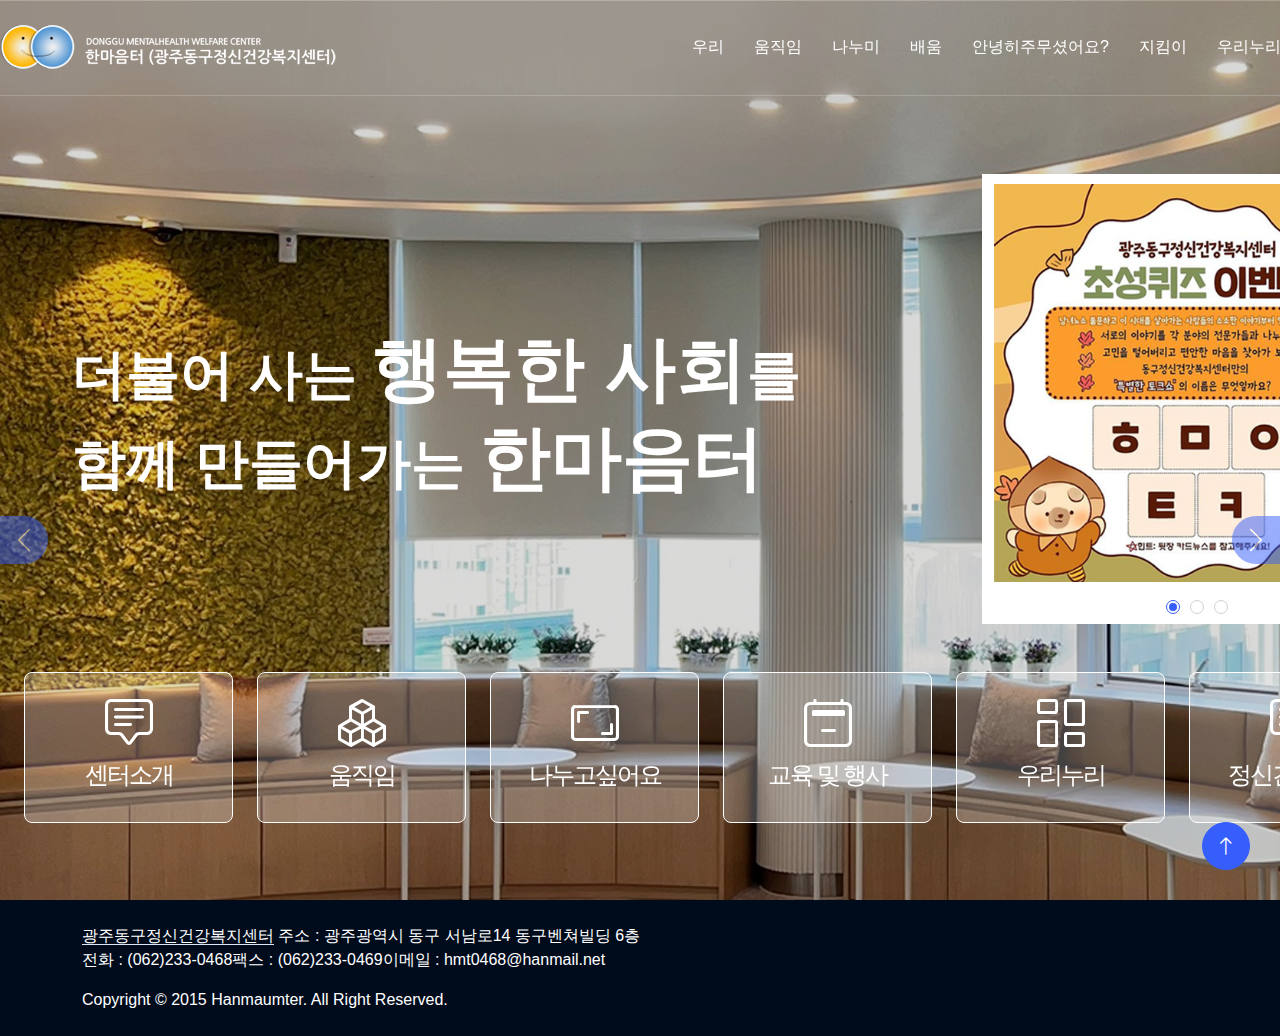
<file: index.html>
<!DOCTYPE html>
<html lang="ko">

<head>
    <meta charset="utf-8">
    <title>광주동구정신건강복지센터</title>
    <meta content="width=device-width, initial-scale=1.0" name="viewport">
    <meta content="" name="keywords">
    <meta content="" name="description">

    <!-- Favicon -->
    <link href="img/favicon.ico" rel="icon">

    <!-- Google Web Fonts -->
    <!-- <link rel="preconnect" href="https://fonts.googleapis.com">
    <link rel="preconnect" href="https://fonts.gstatic.com" crossorigin>
    <link
        href="https://fonts.googleapis.com/css2?family=Jost:wght@500;600;700&family=Open+Sans:wght@400;500&display=swap"
        rel="stylesheet"> -->

        <link rel="preconnect" href="https://fonts.googleapis.com">
        <link rel="preconnect" href="https://fonts.gstatic.com" crossorigin>
        <link href="https://fonts.googleapis.com/css2?family=Noto+Sans+KR:wght@100;300;400&display=swap" rel="stylesheet">

    <!-- Icon Font Stylesheet -->
    <link href="https://cdnjs.cloudflare.com/ajax/libs/font-awesome/5.10.0/css/all.min.css" rel="stylesheet">
    <link href="https://cdn.jsdelivr.net/npm/bootstrap-icons@1.4.1/font/bootstrap-icons.css" rel="stylesheet">
    <link href="https://cdn.jsdelivr.net/npm/bootstrap-icons@1.8.0/font/bootstrap-icons.css" rel="stylesheet">


    <!-- Libraries Stylesheet -->
    <link href="lib/animate/animate.min.css" rel="stylesheet">
    <link href="lib/owlcarousel/assets/owl.carousel.min.css" rel="stylesheet">

    <!-- Customized Bootstrap Stylesheet -->
    <link href="css/bootstrap.min.css" rel="stylesheet">

    <!-- Template Stylesheet -->
    <link href="css/style.css" rel="stylesheet">
</head>

<body>
    <!-- content -->
    <div id="main_con" style="position:relative; ">
        <!-- Spinner Start -->
        <div id="spinner"
            class="show position-fixed translate-middle w-100 vh-100 top-50 start-50 d-flex align-items-center justify-content-center">
            <div class="spinner-border text-primary" role="status" style="width: 3rem; height: 3rem;"></div>
        </div>
        <!-- Spinner End -->


        <!-- Navbar Start -->
        <div class="container-fluid fixed-top px-0 wow fadeIn" data-wow-delay="0.1s" style="border-bottom: 1px solid rgba(255, 255, 255, 0.19);">
            <nav class="navbar navbar-expand-lg navbar-light py-lg-0 wow fadeIn m_nav" data-wow-delay="0.1s">
                <a href="index.html" class="navbar-brand ms-lg-0">
                    <h2 class="m-0"><img class="logo" src="img/logo.png" alt="logo"/></h2>
                </a>
                <button type="button" class="navbar-toggler b_btn" data-bs-toggle="collapse"
                    data-bs-target="#navbarCollapse">
                    <span class="navbar-toggler-icon"></span>
                </button>
                <div class="collapse navbar-collapse" id="navbarCollapse">
                    <div class="navbar-nav ms-auto p-4 p-lg-0" style="margin: 1% 0 ;">
                        <div class="nav-item dropdown">
                            <a href="sub.html" class="nav-link " data-bs-toggle="dropdown">우리</a>
                            <div class="dropdown-menu border-light m-0">
                                <a href="sub.html" class="dropdown-item">센터소개</a>
                                <a href="history.html" class="dropdown-item">연혁</a>
                                <a href="#" class="dropdown-item">조직도</a>
                                <a href="map.html" class="dropdown-item">오시는 길</a>
                                <a href="#" class="dropdown-item">서비스 안내</a>
                                <a href="#" class="dropdown-item">지역사회 자원정보</a>
                                <a href="#" class="dropdown-item">소식</a>
                            </div>
                        </div>
                        <div class="nav-item dropdown">
                            <a href="gallery.html" class="nav-link " data-bs-toggle="dropdown">움직임</a>
                            <div class="dropdown-menu border-light m-0">
                                <a href="gallery.html" class="dropdown-item">2016년</a>
                                <a href="#" class="dropdown-item">2017년</a>
                                <a href="#" class="dropdown-item">2018년</a>
                                <a href="#" class="dropdown-item">2019년</a>
                                <a href="#" class="dropdown-item">2020년</a>
                                <a href="#" class="dropdown-item">2021년</a>
                                <a href="#" class="dropdown-item">2022년</a>

                            </div>
                        </div>
                        <div class="nav-item dropdown">
                            <a href="#" class="nav-link " data-bs-toggle="dropdown">나누미</a>
                            <div class="dropdown-menu border-light m-0">
                                <a href="#" class="dropdown-item">나누고싶어요</a>
                                <a href="#" class="dropdown-item">온라인신청</a>
                            </div>
                        </div>
                        <div class="nav-item dropdown">
                            <a href="#" class="nav-link " data-bs-toggle="dropdown">배움</a>
                            <div class="dropdown-menu border-light m-0">
                                <a href="#" class="dropdown-item">교육 및 행사</a>
                                <a href="#" class="dropdown-item">정신보건 일반교육</a>
                                <a href="#" class="dropdown-item">정신보건 전문교육</a>
                                <a href="#" class="dropdown-item">한마음토크</a>
                            </div>
                        </div>
                        <div class="nav-item dropdown">
                            <a href="#" class="nav-link " data-bs-toggle="dropdown">안녕히주무셨어요?</a>
                            <div class="dropdown-menu border-light m-0">
                                <a href="#" class="dropdown-item">안녕히주무셨어요</a>
                                <a href="#" class="dropdown-item">정신건강검진</a>
                                <a href="#" class="dropdown-item">음원다운로드</a>
                            </div>
                        </div>
                        <div class="nav-item dropdown">
                            <a href="#" class="nav-link " data-bs-toggle="dropdown">지킴이</a>
                            <div class="dropdown-menu border-light m-0">
                                <a href="#" class="dropdown-item">개요</a>
                                <a href="#" class="dropdown-item">좋은씨앗 인터넷지킴이</a>
                            </div>
                        </div>
                        <div class="nav-item dropdown">
                            <a href="#" class="nav-link " data-bs-toggle="dropdown">우리누리</a>
                            <div class="dropdown-menu border-light m-0">
                                <a href="#" class="dropdown-item">이용안내</a>
                                <a href="#" class="dropdown-item">기본 조작</a>
                                <a href="#" class="dropdown-item">어플 활용</a>
                                <a href="#" class="dropdown-item">자주 묻는 질문</a>
                                <a href="#" class="dropdown-item">직접 질문하기</a>
                            </div>
                        </div>
                        <!--sample-->
                        <!-- <div class="nav-item dropdown">
                            <a href="#" class="nav-link " data-bs-toggle="dropdown">우리누리</a>
                            <div class="dropdown-menu border-light m-0">
                                <a href="project.html" class="dropdown-item">이용안내</a>
                                <a href="feature.html" class="dropdown-item">기본 조작</a>
                                <a href="team.html" class="dropdown-item">어플 활용</a>
                                <a href="testimonial.html" class="dropdown-item">자주 묻는 질문</a>
                                <a href="404.html" class="dropdown-item">직접 질문하기</a>
                            </div>
                        </div> -->
                        <!--sample-->
                        <!-- <a href="contact.html" class="nav-item nav-link">Contact</a> -->
                    </div>
                    <div class="d-none d-lg-flex ms-2">
                        <a class="btn btn-light btn-sm-square rounded-circle ms-3" target="_blank" href="https://ko-kr.facebook.com/people/%EA%B4%91%EC%A3%BC%EB%8F%99%EA%B5%AC%EC%A0%95%EC%8B%A0%EA%B1%B4%EA%B0%95%EB%B3%B5%EC%A7%80%EC%84%BC%ED%84%B0/100066548477564/">
                            <small class="fab fa-facebook-f text-primary"></small>
                        </a>
                        <a class="btn btn-light btn-sm-square rounded-circle ms-3" target="_blank" href="https://www.instagram.com/hmt0468/">
                            <small class="fab fa-instagram text-primary"></small>

                        </a>
                    </div>
                </div>
            </nav>
        </div>
        <!-- Navbar End -->
  
        <!-- main_Content -->
        <div class="container-fluid p-0 wow fadeIn m_con" data-wow-delay="0.1s">
            
        

            <!-- main img -->
            <div id="header-carousel" class="carousel slide carousel-fade" data-bs-ride="carousel">
                <div class="carousel-inner">
                    <div class="carousel-item active">
                        <img class="" src="img/main_04.png" alt="Image">
                        <div class="carousel-caption">
                            <div class="container">
                                <div class="row justify-content-start">
                                    <div class="col-lg-8">
                                        <p class="display-4 text-white animated slideInDown m_txt">더불어 사는 <span class="display-4">행복한 사회</span>를<br> 함께 만들어가는 <span class="display-4">한마음터</span></p>
                                    </div>
                                </div>
                            </div>
                        </div>
                    </div>
                    <div class="carousel-item">
                        <img class="" src="img/main_03.png" alt="Image">
                        <div class="carousel-caption">
                            <div class="container">
                                <div class="row justify-content-start">
                                    <div class="col-lg-8">
                                        <p class="display-4 text-white animated slideInDown m_txt">더불어 사는 <span class="display-4">행복한 사회</span>를 함께 만들어가는 <span class="display-4">한마음터</span></p>
                                    </div>
                                </div>
                            </div>
                        </div>
                    </div>
                    <div class="carousel-item">
                        <img class="" src="img/main_05.png" alt="Image">
                        <div class="carousel-caption">
                            <div class="container">
                                <div class="row justify-content-start">
                                    <div class="col-lg-8">
                                        <p class="display-4 text-white animated slideInDown m_txt" style="text-shadow:-5px 3px 7px #5656567a">더불어 사는 <span class="display-4">행복한 사회</span>를 함께 만들어가는 <span class="display-4">한마음터</span></p>
                                    </div>
                                </div>
                            </div>
                        </div>
                    </div>
                    <div class="carousel-item">
                        <div class="main_fig" >
                            <img  src="img/main_fig.png" alt="Image">
                        </div>
                        <img class="" src="img/main_06.png" alt="Image">
                        <div class="carousel-caption">
                            <div class="container">
                                <div class="row justify-content-start">
                                    <div class="col-lg-8">
                                        <p class="display-4 text-white animated slideInDown m_txt">더불어 사는 <span class="display-4">행복한 사회</span>를 함께 만들어가는 <span class="display-4">한마음터</span></p>
                                    </div>
                                </div>
                            </div>
                        </div>
                    </div>
                </div>
                <button class="carousel-control-prev" type="button" data-bs-target="#header-carousel" data-bs-slide="prev">
                    <span class="carousel-control-prev-icon" aria-hidden="true"></span>
                    <span class="visually-hidden">Previous</span>
                </button>
                <button class="carousel-control-next" type="button" data-bs-target="#header-carousel" data-bs-slide="next">
                    <span class="carousel-control-next-icon" aria-hidden="true"></span>
                    <span class="visually-hidden">Next</span>
                </button>
            </div>
            <!-- main img end -->
        </div>
        <!-- main End -->

        <!--content box-->
        <div class="con_box">
            <!-- con_01 -->
            <div class="con_01">
            <!-- popup -->
            
                <div class="row popup" >

                    <div class="owl-carousel testimonial-carousel" >
                        <div class="testimonial-item text-center">
                                <a href="https://www.instagram.com/hmt0468/"><img class="img-fluid mx-auto" src="img/popup_img.png" alt="" style="display: inline-block; width: fit-content !important; height: auto;"></a>
                        </div>
                        <div class="testimonial-item text-center" >
                            <a href="https://www.instagram.com/hmt0468/"><img class="img-fluid mx-auto" src="img/popup_img02.jpg" alt="" style="display: inline-block; width: fit-content !important; height: auto;"></a>
                        </div>
                        <div class="testimonial-item text-center" >
                            <a href="https://www.instagram.com/hmt0468/"><img class="img-fluid mx-auto" src="img/popup_img03.jpg" alt="" style="display: inline-block; width: fit-content !important; height: auto;"></a>
                        </div>
                    </div>

                </div>
                <!-- popup end -->  

                <!-- banner_icon Start -->
                <div class="container-xxl feature py-5 b_icon">
                    <div class="container" style="max-width:1400px;">
                        <div class="row g-5 align-items-center">
                            <div class="col-lg-5">
                                <div class="row g-4 align-items-center">
                                    <div class="col-md-6">
                                        <div class="row g-4">
                                            <div class="col-10 wow fadeIn" data-wow-delay="0.3s" style="visibility: visible; animation-delay: 0.3s; animation-name: fadeIn;">
                                                <div class="feature-box border rounded p-3 icon_btn">
                                                    <i class="bi bi-chat-square-text fa-3x text-primary mb-3"></i>
                                                    <a class="fw-semi-bold" href=""><h4 class="mb-3" style="color: #fff; ">센터소개</h4></a>
                                                </div>
                                            </div>
                                            <div class="col-10 wow fadeIn" data-wow-delay="0.3s" style="visibility: visible; animation-delay: 0.3s; animation-name: fadeIn;">
                                                <div class="feature-box border rounded p-3 icon_btn">
                                                    <i class="bi bi-boxes fa-3x text-primary mb-3"></i>
                                                    <a class="fw-semi-bold" href=""><h4 class="mb-3" style="color: #fff;">움직임</h4></a>
                                                </div>
                                            </div>
                                            <div class="col-10 wow fadeIn" data-wow-delay="0.3s" style="visibility: visible; animation-delay: 0.3s; animation-name: fadeIn;">
                                                <div class="feature-box border rounded p-3 icon_btn">
                                                    <i class="bi bi-aspect-ratio fa-3x text-primary mb-3"></i>
                                                    <a class="fw-semi-bold" href=""><h4 class="mb-3" style="color: #fff;">나누고싶어요</h4></a>
                                                </div>
                                            </div>
                                            <div class="col-10 wow fadeIn" data-wow-delay="0.3s" style="visibility: visible; animation-delay: 0.3s; animation-name: fadeIn;">
                                                <div class="feature-box border rounded p-3 icon_btn">
                                                    <i class="bi bi-calendar2-minus fa-3x text-primary mb-3"></i>
                                                    <a class="fw-semi-bold" href=""><h4 class="mb-3" style="color: #fff;">교육 및 행사</h4></a>
                                                </div>
                                            </div>
                                            <div class="col-10 wow fadeIn" data-wow-delay="0.3s" style="visibility: visible; animation-delay: 0.3s; animation-name: fadeIn;">
                                                <div class="feature-box border rounded p-3 icon_btn">
                                                    <i class="bi bi-columns-gap fa-3x text-primary mb-3"></i>
                                                    <a class="fw-semi-bold" href=""><h4 class="mb-3" style="color: #fff;">우리누리</h4></a>
                                                </div>
                                            </div>
                                            <div class="col-10 wow fadeIn" data-wow-delay="0.3s" style="visibility: visible; animation-delay: 0.3s; animation-name: fadeIn;">
                                                <div class="feature-box border rounded p-3 icon_btn">
                                                    <i class="bi bi-chat-square-text fa-3x text-primary mb-3"></i>
                                                    <a class="fw-semi-bold" href=""><h4 class="mb-3" style="color: #fff;">정신건강검진</h4></a>
                                                </div>
                                            </div>
                                            
                                        </div>
                                    </div>
                                </div>
                            </div>
                        </div>
                    </div>

            </div> 
            <!-- banner_icon end -->
            </div>
        </div>      
        <!--content box end-->

    </div>
    <!-- content end -->

    <!-- Copyright Start -->
    <div class="container-fluid copyright py-4">
        <div class="container">
            <div class="row">
                <div class="text-center text-md-start mb-3 mb-md-0">
                    <a class="border-bottom" href="#">광주동구정신건강복지센터</a><span> 주소 : 광주광역시 동구 서남로14 동구벤쳐빌딩 6층</span><br>
                    <p>전화 : (062)233-0468<span>팩스 : (062)233-0469</span><span>이메일 : hmt0468@hanmail.net</span></p>
                    Copyright &copy; 2015 Hanmaumter. All Right Reserved.   
                </div>
            </div>
        </div>
    </div>
    <!-- Copyright End -->


    <!-- Back to Top -->
    <a href="#" class="btn btn-lg btn-primary btn-lg-square rounded-circle back-to-top"><i
            class="bi bi-arrow-up"></i></a>


    <!-- JavaScript Libraries -->
    <script src="https://code.jquery.com/jquery-3.4.1.min.js"></script>
    <script src="https://cdn.jsdelivr.net/npm/bootstrap@5.0.0/dist/js/bootstrap.bundle.min.js"></script>
    <script src="lib/wow/wow.min.js"></script>
    <script src="lib/easing/easing.min.js"></script>
    <script src="lib/waypoints/waypoints.min.js"></script>
    <script src="lib/owlcarousel/owl.carousel.min.js"></script>
    <script src="lib/counterup/counterup.min.js"></script>

    <!-- Template Javascript -->
    <script src="js/main.js"></script>
</body>

</html>
</file>
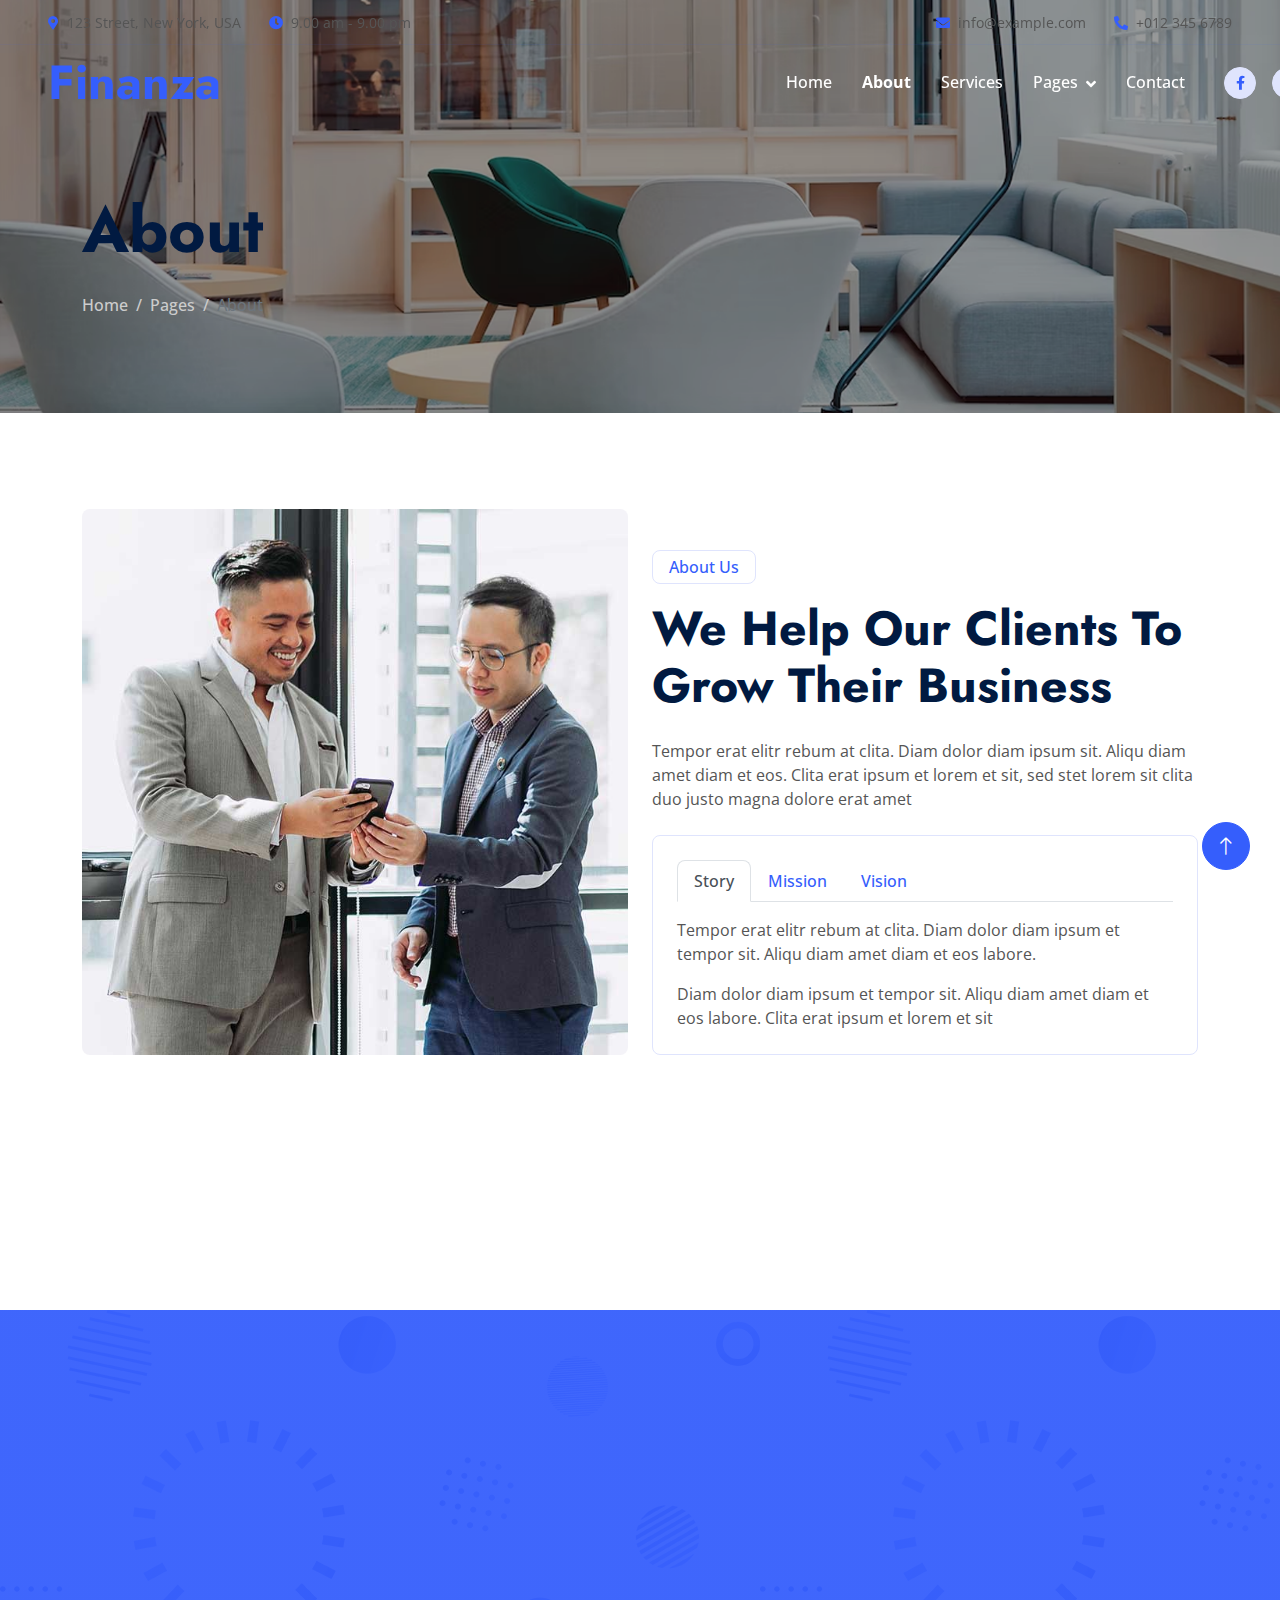
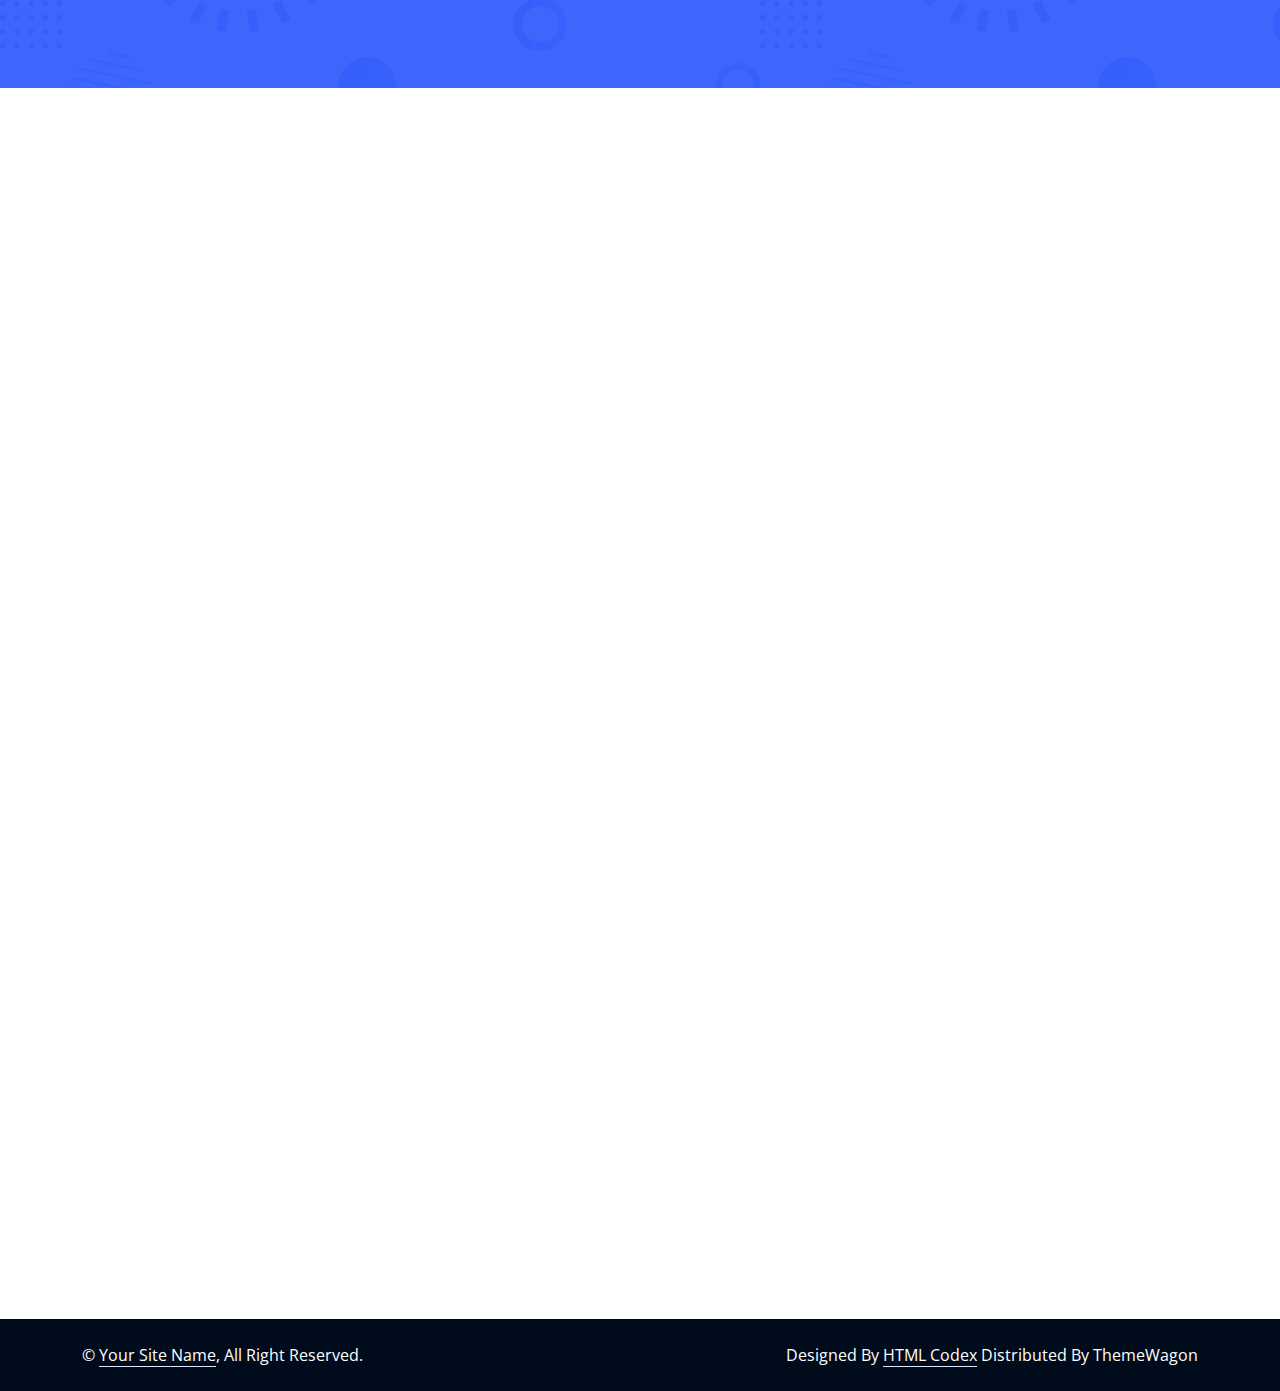
<file: about.html>
<!DOCTYPE html>
<html lang="en">

<head>
    <meta charset="utf-8">
    <title>Finanza - Financial Services Website Template</title>
    <meta content="width=device-width, initial-scale=1.0" name="viewport">
    <meta content="" name="keywords">
    <meta content="" name="description">

    <!-- Favicon -->
    <link href="img/favicon.ico" rel="icon">

    <!-- Google Web Fonts -->
    <link rel="preconnect" href="https://fonts.googleapis.com">
    <link rel="preconnect" href="https://fonts.gstatic.com" crossorigin>
    <link
        href="https://fonts.googleapis.com/css2?family=Jost:wght@500;600;700&family=Open+Sans:wght@400;500&display=swap"
        rel="stylesheet">

    <!-- Icon Font Stylesheet -->
    <link href="https://cdnjs.cloudflare.com/ajax/libs/font-awesome/5.10.0/css/all.min.css" rel="stylesheet">
    <link href="https://cdn.jsdelivr.net/npm/bootstrap-icons@1.4.1/font/bootstrap-icons.css" rel="stylesheet">

    <!-- Libraries Stylesheet -->
    <link href="lib/animate/animate.min.css" rel="stylesheet">
    <link href="lib/owlcarousel/assets/owl.carousel.min.css" rel="stylesheet">

    <!-- Customized Bootstrap Stylesheet -->
    <link href="css/bootstrap.min.css" rel="stylesheet">

    <!-- Template Stylesheet -->
    <link href="css/style.css" rel="stylesheet">
</head>

<body>
    <!-- Spinner Start -->
    <div id="spinner"
        class="show bg-white position-fixed translate-middle w-100 vh-100 top-50 start-50 d-flex align-items-center justify-content-center">
        <div class="spinner-border text-primary" role="status" style="width: 3rem; height: 3rem;"></div>
    </div>
    <!-- Spinner End -->


    <!-- Navbar Start -->
    <div class="container-fluid fixed-top px-0 wow fadeIn" data-wow-delay="0.1s">
        <div class="top-bar row gx-0 align-items-center d-none d-lg-flex">
            <div class="col-lg-6 px-5 text-start">
                <small><i class="fa fa-map-marker-alt text-primary me-2"></i>123 Street, New York, USA</small>
                <small class="ms-4"><i class="fa fa-clock text-primary me-2"></i>9.00 am - 9.00 pm</small>
            </div>
            <div class="col-lg-6 px-5 text-end">
                <small><i class="fa fa-envelope text-primary me-2"></i>info@example.com</small>
                <small class="ms-4"><i class="fa fa-phone-alt text-primary me-2"></i>+012 345 6789</small>
            </div>
        </div>

        <nav class="navbar navbar-expand-lg navbar-light py-lg-0 px-lg-5 wow fadeIn" data-wow-delay="0.1s">
            <a href="index.html" class="navbar-brand ms-4 ms-lg-0">
                <h1 class="display-5 text-primary m-0">Finanza</h1>
            </a>
            <button type="button" class="navbar-toggler me-4" data-bs-toggle="collapse"
                data-bs-target="#navbarCollapse">
                <span class="navbar-toggler-icon"></span>
            </button>
            <div class="collapse navbar-collapse" id="navbarCollapse">
                <div class="navbar-nav ms-auto p-4 p-lg-0">
                    <a href="index.html" class="nav-item nav-link">Home</a>
                    <a href="about.html" class="nav-item nav-link active">About</a>
                    <a href="service.html" class="nav-item nav-link">Services</a>
                    <div class="nav-item dropdown">
                        <a href="#" class="nav-link dropdown-toggle" data-bs-toggle="dropdown">Pages</a>
                        <div class="dropdown-menu border-light m-0">
                            <a href="project.html" class="dropdown-item">Projects</a>
                            <a href="feature.html" class="dropdown-item">Features</a>
                            <a href="team.html" class="dropdown-item">Team Member</a>
                            <a href="testimonial.html" class="dropdown-item">Testimonial</a>
                            <a href="404.html" class="dropdown-item">404 Page</a>
                        </div>
                    </div>
                    <a href="contact.html" class="nav-item nav-link">Contact</a>
                </div>
                <div class="d-none d-lg-flex ms-2">
                    <a class="btn btn-light btn-sm-square rounded-circle ms-3" href="">
                        <small class="fab fa-facebook-f text-primary"></small>
                    </a>
                    <a class="btn btn-light btn-sm-square rounded-circle ms-3" href="">
                        <small class="fab fa-twitter text-primary"></small>
                    </a>
                    <a class="btn btn-light btn-sm-square rounded-circle ms-3" href="">
                        <small class="fab fa-linkedin-in text-primary"></small>
                    </a>
                </div>
            </div>
        </nav>
    </div>
    <!-- Navbar End -->


    <!-- Page Header Start -->
    <div class="container-fluid page-header mb-5 wow fadeIn" data-wow-delay="0.1s">
        <div class="container">
            <h1 class="display-3 mb-4 animated slideInDown">About</h1>
            <nav aria-label="breadcrumb animated slideInDown">
                <ol class="breadcrumb mb-0">
                    <li class="breadcrumb-item"><a href="#">Home</a></li>
                    <li class="breadcrumb-item"><a href="#">Pages</a></li>
                    <li class="breadcrumb-item active" aria-current="page">About</li>
                </ol>
            </nav>
        </div>
    </div>
    <!-- Page Header End -->


    <!-- About Start -->
    <div class="container-xxl py-5">
        <div class="container">
            <div class="row g-4 align-items-end mb-4">
                <div class="col-lg-6 wow fadeInUp" data-wow-delay="0.1s">
                    <img class="img-fluid rounded" src="img/about.jpg">
                </div>
                <div class="col-lg-6 wow fadeInUp" data-wow-delay="0.3s">
                    <p class="d-inline-block border rounded text-primary fw-semi-bold py-1 px-3">About Us</p>
                    <h1 class="display-5 mb-4">We Help Our Clients To Grow Their Business</h1>
                    <p class="mb-4">Tempor erat elitr rebum at clita. Diam dolor diam ipsum sit. Aliqu diam amet diam et
                        eos. Clita erat ipsum et lorem et sit, sed stet lorem sit clita duo justo magna dolore erat amet
                    </p>
                    <div class="border rounded p-4">
                        <nav>
                            <div class="nav nav-tabs mb-3" id="nav-tab" role="tablist">
                                <button class="nav-link fw-semi-bold active" id="nav-story-tab" data-bs-toggle="tab"
                                    data-bs-target="#nav-story" type="button" role="tab" aria-controls="nav-story"
                                    aria-selected="true">Story</button>
                                <button class="nav-link fw-semi-bold" id="nav-mission-tab" data-bs-toggle="tab"
                                    data-bs-target="#nav-mission" type="button" role="tab" aria-controls="nav-mission"
                                    aria-selected="false">Mission</button>
                                <button class="nav-link fw-semi-bold" id="nav-vision-tab" data-bs-toggle="tab"
                                    data-bs-target="#nav-vision" type="button" role="tab" aria-controls="nav-vision"
                                    aria-selected="false">Vision</button>
                            </div>
                        </nav>
                        <div class="tab-content" id="nav-tabContent">
                            <div class="tab-pane fade show active" id="nav-story" role="tabpanel"
                                aria-labelledby="nav-story-tab">
                                <p>Tempor erat elitr rebum at clita. Diam dolor diam ipsum et tempor sit. Aliqu diam
                                    amet diam et eos labore.</p>
                                <p class="mb-0">Diam dolor diam ipsum et tempor sit. Aliqu diam amet diam et eos labore.
                                    Clita erat ipsum et lorem et sit</p>
                            </div>
                            <div class="tab-pane fade" id="nav-mission" role="tabpanel"
                                aria-labelledby="nav-mission-tab">
                                <p>Tempor erat elitr rebum at clita. Diam dolor diam ipsum et tempor sit. Aliqu diam
                                    amet diam et eos labore.</p>
                                <p class="mb-0">Diam dolor diam ipsum et tempor sit. Aliqu diam amet diam et eos labore.
                                    Clita erat ipsum et lorem et sit</p>
                            </div>
                            <div class="tab-pane fade" id="nav-vision" role="tabpanel" aria-labelledby="nav-vision-tab">
                                <p>Tempor erat elitr rebum at clita. Diam dolor diam ipsum et tempor sit. Aliqu diam
                                    amet diam et eos labore.</p>
                                <p class="mb-0">Diam dolor diam ipsum et tempor sit. Aliqu diam amet diam et eos labore.
                                    Clita erat ipsum et lorem et sit</p>
                            </div>
                        </div>
                    </div>
                </div>
            </div>
            <div class="border rounded p-4 wow fadeInUp" data-wow-delay="0.1s">
                <div class="row g-4">
                    <div class="col-lg-4 wow fadeIn" data-wow-delay="0.1s">
                        <div class="h-100">
                            <div class="d-flex">
                                <div class="flex-shrink-0 btn-lg-square rounded-circle bg-primary">
                                    <i class="fa fa-times text-white"></i>
                                </div>
                                <div class="ps-3">
                                    <h4>No Hidden Cost</h4>
                                    <span>Clita erat ipsum lorem sit sed stet duo justo</span>
                                </div>
                                <div class="border-end d-none d-lg-block"></div>
                            </div>
                            <div class="border-bottom mt-4 d-block d-lg-none"></div>
                        </div>
                    </div>
                    <div class="col-lg-4 wow fadeIn" data-wow-delay="0.3s">
                        <div class="h-100">
                            <div class="d-flex">
                                <div class="flex-shrink-0 btn-lg-square rounded-circle bg-primary">
                                    <i class="fa fa-users text-white"></i>
                                </div>
                                <div class="ps-3">
                                    <h4>Dedicated Team</h4>
                                    <span>Clita erat ipsum lorem sit sed stet duo justo</span>
                                </div>
                                <div class="border-end d-none d-lg-block"></div>
                            </div>
                            <div class="border-bottom mt-4 d-block d-lg-none"></div>
                        </div>
                    </div>
                    <div class="col-lg-4 wow fadeIn" data-wow-delay="0.5s">
                        <div class="h-100">
                            <div class="d-flex">
                                <div class="flex-shrink-0 btn-lg-square rounded-circle bg-primary">
                                    <i class="fa fa-phone text-white"></i>
                                </div>
                                <div class="ps-3">
                                    <h4>24/7 Available</h4>
                                    <span>Clita erat ipsum lorem sit sed stet duo justo</span>
                                </div>
                            </div>
                        </div>
                    </div>
                </div>
            </div>
        </div>
    </div>
    <!-- About End -->


    <!-- Facts Start -->
    <div class="container-fluid facts my-5 py-5">
        <div class="container py-5">
            <div class="row g-5">
                <div class="col-sm-6 col-lg-3 text-center wow fadeIn" data-wow-delay="0.1s">
                    <i class="fa fa-users fa-3x text-white mb-3"></i>
                    <h1 class="display-4 text-white" data-toggle="counter-up">1234</h1>
                    <span class="fs-5 text-white">Happy Clients</span>
                    <hr class="bg-white w-25 mx-auto mb-0">
                </div>
                <div class="col-sm-6 col-lg-3 text-center wow fadeIn" data-wow-delay="0.3s">
                    <i class="fa fa-check fa-3x text-white mb-3"></i>
                    <h1 class="display-4 text-white" data-toggle="counter-up">1234</h1>
                    <span class="fs-5 text-white">Projects Completed</span>
                    <hr class="bg-white w-25 mx-auto mb-0">
                </div>
                <div class="col-sm-6 col-lg-3 text-center wow fadeIn" data-wow-delay="0.5s">
                    <i class="fa fa-users-cog fa-3x text-white mb-3"></i>
                    <h1 class="display-4 text-white" data-toggle="counter-up">1234</h1>
                    <span class="fs-5 text-white">Dedicated Staff</span>
                    <hr class="bg-white w-25 mx-auto mb-0">
                </div>
                <div class="col-sm-6 col-lg-3 text-center wow fadeIn" data-wow-delay="0.7s">
                    <i class="fa fa-award fa-3x text-white mb-3"></i>
                    <h1 class="display-4 text-white" data-toggle="counter-up">1234</h1>
                    <span class="fs-5 text-white">Awards Achieved</span>
                    <hr class="bg-white w-25 mx-auto mb-0">
                </div>
            </div>
        </div>
    </div>
    <!-- Facts End -->


    <!-- Team Start -->
    <div class="container-xxl py-5">
        <div class="container">
            <div class="text-center mx-auto wow fadeInUp" data-wow-delay="0.1s" style="max-width: 600px;">
                <p class="d-inline-block border rounded text-primary fw-semi-bold py-1 px-3">Our Team</p>
                <h1 class="display-5 mb-5">Exclusive Team</h1>
            </div>
            <div class="row g-4">
                <div class="col-lg-4 col-md-6 wow fadeInUp" data-wow-delay="0.1s">
                    <div class="team-item">
                        <img class="img-fluid rounded" src="img/team-1.jpg" alt="">
                        <div class="team-text">
                            <h4 class="mb-0">Kate Winslet</h4>
                            <div class="team-social d-flex">
                                <a class="btn btn-square rounded-circle mx-1" href=""><i
                                        class="fab fa-facebook-f"></i></a>
                                <a class="btn btn-square rounded-circle mx-1" href=""><i class="fab fa-twitter"></i></a>
                                <a class="btn btn-square rounded-circle mx-1" href=""><i
                                        class="fab fa-instagram"></i></a>
                            </div>
                        </div>
                    </div>
                </div>
                <div class="col-lg-4 col-md-6 wow fadeInUp" data-wow-delay="0.3s">
                    <div class="team-item">
                        <img class="img-fluid rounded" src="img/team-2.jpg" alt="">
                        <div class="team-text">
                            <h4 class="mb-0">Jac Jacson</h4>
                            <div class="team-social d-flex">
                                <a class="btn btn-square rounded-circle mx-1" href=""><i
                                        class="fab fa-facebook-f"></i></a>
                                <a class="btn btn-square rounded-circle mx-1" href=""><i class="fab fa-twitter"></i></a>
                                <a class="btn btn-square rounded-circle mx-1" href=""><i
                                        class="fab fa-instagram"></i></a>
                            </div>
                        </div>
                    </div>
                </div>
                <div class="col-lg-4 col-md-6 wow fadeInUp" data-wow-delay="0.5s">
                    <div class="team-item">
                        <img class="img-fluid rounded" src="img/team-3.jpg" alt="">
                        <div class="team-text">
                            <h4 class="mb-0">Doris Jordan</h4>
                            <div class="team-social d-flex">
                                <a class="btn btn-square rounded-circle mx-1" href=""><i
                                        class="fab fa-facebook-f"></i></a>
                                <a class="btn btn-square rounded-circle mx-1" href=""><i class="fab fa-twitter"></i></a>
                                <a class="btn btn-square rounded-circle mx-1" href=""><i
                                        class="fab fa-instagram"></i></a>
                            </div>
                        </div>
                    </div>
                </div>
            </div>
        </div>
    </div>
    <!-- Team End -->


    <!-- Footer Start -->
    <div class="container-fluid bg-dark text-light footer mt-5 py-5 wow fadeIn" data-wow-delay="0.1s">
        <div class="container py-5">
            <div class="row g-5">
                <div class="col-lg-3 col-md-6">
                    <h4 class="text-white mb-4">Our Office</h4>
                    <p class="mb-2"><i class="fa fa-map-marker-alt me-3"></i>123 Street, New York, USA</p>
                    <p class="mb-2"><i class="fa fa-phone-alt me-3"></i>+012 345 67890</p>
                    <p class="mb-2"><i class="fa fa-envelope me-3"></i>info@example.com</p>
                    <div class="d-flex pt-2">
                        <a class="btn btn-square btn-outline-light rounded-circle me-2" href=""><i
                                class="fab fa-twitter"></i></a>
                        <a class="btn btn-square btn-outline-light rounded-circle me-2" href=""><i
                                class="fab fa-facebook-f"></i></a>
                        <a class="btn btn-square btn-outline-light rounded-circle me-2" href=""><i
                                class="fab fa-youtube"></i></a>
                        <a class="btn btn-square btn-outline-light rounded-circle me-2" href=""><i
                                class="fab fa-linkedin-in"></i></a>
                    </div>
                </div>
                <div class="col-lg-3 col-md-6">
                    <h4 class="text-white mb-4">Services</h4>
                    <a class="btn btn-link" href="">Financial Planning</a>
                    <a class="btn btn-link" href="">Cash Investment</a>
                    <a class="btn btn-link" href="">Financial Consultancy</a>
                    <a class="btn btn-link" href="">Business Loans</a>
                    <a class="btn btn-link" href="">Business Analysis</a>
                </div>
                <div class="col-lg-3 col-md-6">
                    <h4 class="text-white mb-4">Quick Links</h4>
                    <a class="btn btn-link" href="">About Us</a>
                    <a class="btn btn-link" href="">Contact Us</a>
                    <a class="btn btn-link" href="">Our Services</a>
                    <a class="btn btn-link" href="">Terms & Condition</a>
                    <a class="btn btn-link" href="">Support</a>
                </div>
                <div class="col-lg-3 col-md-6">
                    <h4 class="text-white mb-4">Newsletter</h4>
                    <p>Dolor amet sit justo amet elitr clita ipsum elitr est.</p>
                    <div class="position-relative w-100">
                        <input class="form-control bg-white border-0 w-100 py-3 ps-4 pe-5" type="text"
                            placeholder="Your email">
                        <button type="button"
                            class="btn btn-primary py-2 position-absolute top-0 end-0 mt-2 me-2">SignUp</button>
                    </div>
                </div>
            </div>
        </div>
    </div>
    <!-- Footer End -->


    <!-- Copyright Start -->
    <div class="container-fluid copyright py-4">
        <div class="container">
            <div class="row">
                <div class="col-md-6 text-center text-md-start mb-3 mb-md-0">
                    &copy; <a class="border-bottom" href="#">Your Site Name</a>, All Right Reserved.
                </div>
                <div class="col-md-6 text-center text-md-end">
                    <!--/*** This template is free as long as you keep the footer author’s credit link/attribution link/backlink. If you'd like to use the template without the footer author’s credit link/attribution link/backlink, you can purchase the Credit Removal License from "https://htmlcodex.com/credit-removal". Thank you for your support. ***/-->
                    Designed By <a class="border-bottom" href="https://htmlcodex.com">HTML Codex</a> Distributed By <a
                        href="https://themewagon.com">ThemeWagon</a>
                </div>
            </div>
        </div>
    </div>
    <!-- Copyright End -->


    <!-- Back to Top -->
    <a href="#" class="btn btn-lg btn-primary btn-lg-square rounded-circle back-to-top"><i
            class="bi bi-arrow-up"></i></a>


    <!-- JavaScript Libraries -->
    <script src="https://code.jquery.com/jquery-3.4.1.min.js"></script>
    <script src="https://cdn.jsdelivr.net/npm/bootstrap@5.0.0/dist/js/bootstrap.bundle.min.js"></script>
    <script src="lib/wow/wow.min.js"></script>
    <script src="lib/easing/easing.min.js"></script>
    <script src="lib/waypoints/waypoints.min.js"></script>
    <script src="lib/owlcarousel/owl.carousel.min.js"></script>
    <script src="lib/counterup/counterup.min.js"></script>

    <!-- Template Javascript -->
    <script src="js/main.js"></script>
</body>

</html>
</file>
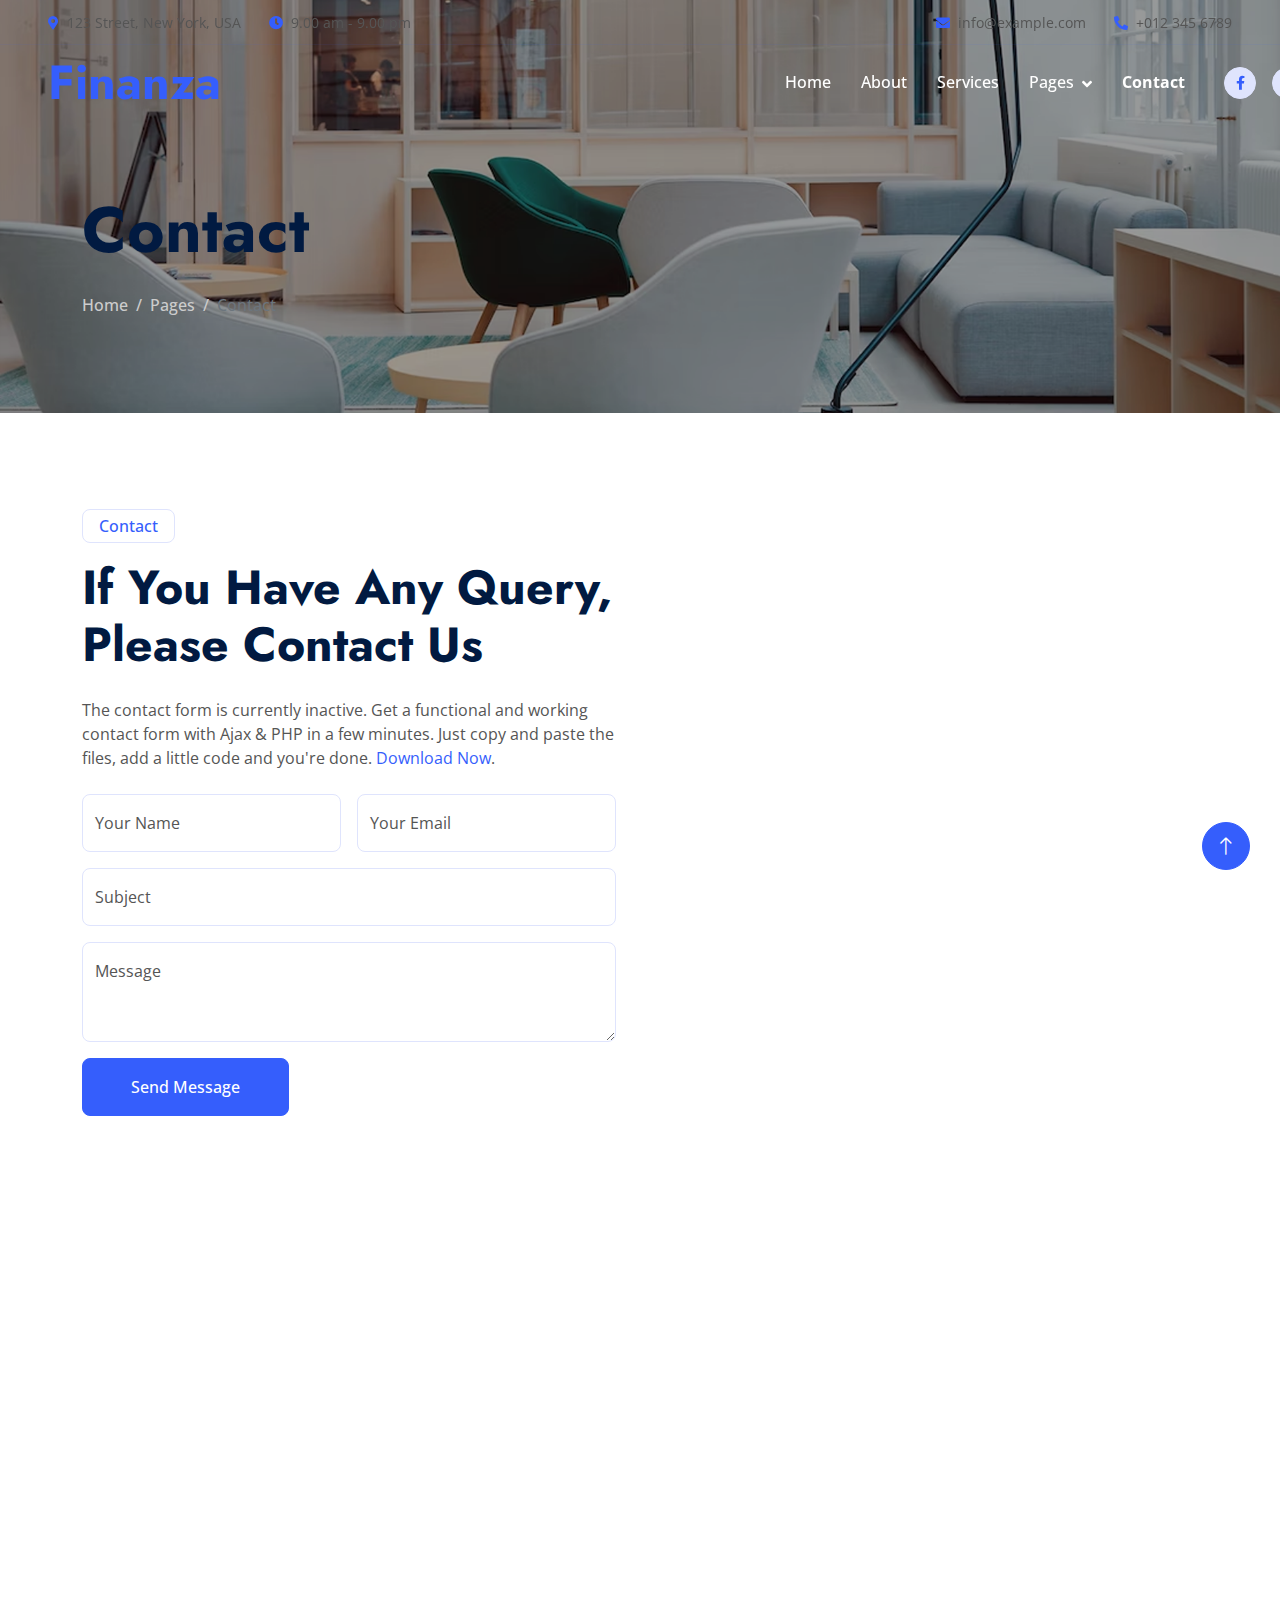
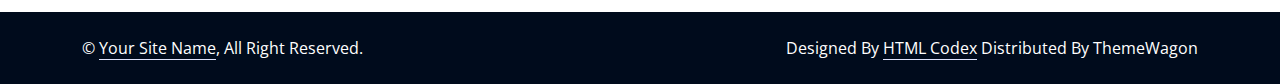
<file: contact.html>
<!DOCTYPE html>
<html lang="en">

<head>
    <meta charset="utf-8">
    <title>Finanza - Financial Services Website Template</title>
    <meta content="width=device-width, initial-scale=1.0" name="viewport">
    <meta content="" name="keywords">
    <meta content="" name="description">

    <!-- Favicon -->
    <link href="img/favicon.ico" rel="icon">

    <!-- Google Web Fonts -->
    <link rel="preconnect" href="https://fonts.googleapis.com">
    <link rel="preconnect" href="https://fonts.gstatic.com" crossorigin>
    <link
        href="https://fonts.googleapis.com/css2?family=Jost:wght@500;600;700&family=Open+Sans:wght@400;500&display=swap"
        rel="stylesheet">

    <!-- Icon Font Stylesheet -->
    <link href="https://cdnjs.cloudflare.com/ajax/libs/font-awesome/5.10.0/css/all.min.css" rel="stylesheet">
    <link href="https://cdn.jsdelivr.net/npm/bootstrap-icons@1.4.1/font/bootstrap-icons.css" rel="stylesheet">

    <!-- Libraries Stylesheet -->
    <link href="lib/animate/animate.min.css" rel="stylesheet">
    <link href="lib/owlcarousel/assets/owl.carousel.min.css" rel="stylesheet">

    <!-- Customized Bootstrap Stylesheet -->
    <link href="css/bootstrap.min.css" rel="stylesheet">

    <!-- Template Stylesheet -->
    <link href="css/style.css" rel="stylesheet">
</head>

<body>
    <!-- Spinner Start -->
    <div id="spinner"
        class="show bg-white position-fixed translate-middle w-100 vh-100 top-50 start-50 d-flex align-items-center justify-content-center">
        <div class="spinner-border text-primary" role="status" style="width: 3rem; height: 3rem;"></div>
    </div>
    <!-- Spinner End -->


    <!-- Navbar Start -->
    <div class="container-fluid fixed-top px-0 wow fadeIn" data-wow-delay="0.1s">
        <div class="top-bar row gx-0 align-items-center d-none d-lg-flex">
            <div class="col-lg-6 px-5 text-start">
                <small><i class="fa fa-map-marker-alt text-primary me-2"></i>123 Street, New York, USA</small>
                <small class="ms-4"><i class="fa fa-clock text-primary me-2"></i>9.00 am - 9.00 pm</small>
            </div>
            <div class="col-lg-6 px-5 text-end">
                <small><i class="fa fa-envelope text-primary me-2"></i>info@example.com</small>
                <small class="ms-4"><i class="fa fa-phone-alt text-primary me-2"></i>+012 345 6789</small>
            </div>
        </div>

        <nav class="navbar navbar-expand-lg navbar-light py-lg-0 px-lg-5 wow fadeIn" data-wow-delay="0.1s">
            <a href="index.html" class="navbar-brand ms-4 ms-lg-0">
                <h1 class="display-5 text-primary m-0">Finanza</h1>
            </a>
            <button type="button" class="navbar-toggler me-4" data-bs-toggle="collapse"
                data-bs-target="#navbarCollapse">
                <span class="navbar-toggler-icon"></span>
            </button>
            <div class="collapse navbar-collapse" id="navbarCollapse">
                <div class="navbar-nav ms-auto p-4 p-lg-0">
                    <a href="index.html" class="nav-item nav-link">Home</a>
                    <a href="about.html" class="nav-item nav-link">About</a>
                    <a href="service.html" class="nav-item nav-link">Services</a>
                    <div class="nav-item dropdown">
                        <a href="#" class="nav-link dropdown-toggle" data-bs-toggle="dropdown">Pages</a>
                        <div class="dropdown-menu border-light m-0">
                            <a href="project.html" class="dropdown-item">Projects</a>
                            <a href="feature.html" class="dropdown-item">Features</a>
                            <a href="team.html" class="dropdown-item">Team Member</a>
                            <a href="testimonial.html" class="dropdown-item">Testimonial</a>
                            <a href="404.html" class="dropdown-item">404 Page</a>
                        </div>
                    </div>
                    <a href="contact.html" class="nav-item nav-link active">Contact</a>
                </div>
                <div class="d-none d-lg-flex ms-2">
                    <a class="btn btn-light btn-sm-square rounded-circle ms-3" href="">
                        <small class="fab fa-facebook-f text-primary"></small>
                    </a>
                    <a class="btn btn-light btn-sm-square rounded-circle ms-3" href="">
                        <small class="fab fa-twitter text-primary"></small>
                    </a>
                    <a class="btn btn-light btn-sm-square rounded-circle ms-3" href="">
                        <small class="fab fa-linkedin-in text-primary"></small>
                    </a>
                </div>
            </div>
        </nav>
    </div>
    <!-- Navbar End -->


    <!-- Page Header Start -->
    <div class="container-fluid page-header mb-5 wow fadeIn" data-wow-delay="0.1s">
        <div class="container">
            <h1 class="display-3 mb-4 animated slideInDown">Contact</h1>
            <nav aria-label="breadcrumb animated slideInDown">
                <ol class="breadcrumb mb-0">
                    <li class="breadcrumb-item"><a href="#">Home</a></li>
                    <li class="breadcrumb-item"><a href="#">Pages</a></li>
                    <li class="breadcrumb-item active" aria-current="page">Contact</li>
                </ol>
            </nav>
        </div>
    </div>
    <!-- Page Header End -->


    <!-- Contact Start -->
    <div class="container-xxl py-5">
        <div class="container">
            <div class="row g-5">
                <div class="col-lg-6 wow fadeIn" data-wow-delay="0.1s">
                    <p class="d-inline-block border rounded text-primary fw-semi-bold py-1 px-3">Contact</p>
                    <h1 class="display-5 mb-4">If You Have Any Query, Please Contact Us</h1>
                    <p class="mb-4">The contact form is currently inactive. Get a functional and working contact form
                        with Ajax & PHP in a few minutes. Just copy and paste the files, add a little code and you're
                        done. <a href="https://htmlcodex.com/contact-form">Download Now</a>.</p>
                    <form>
                        <div class="row g-3">
                            <div class="col-md-6">
                                <div class="form-floating">
                                    <input type="text" class="form-control" id="name" placeholder="Your Name">
                                    <label for="name">Your Name</label>
                                </div>
                            </div>
                            <div class="col-md-6">
                                <div class="form-floating">
                                    <input type="email" class="form-control" id="email" placeholder="Your Email">
                                    <label for="email">Your Email</label>
                                </div>
                            </div>
                            <div class="col-12">
                                <div class="form-floating">
                                    <input type="text" class="form-control" id="subject" placeholder="Subject">
                                    <label for="subject">Subject</label>
                                </div>
                            </div>
                            <div class="col-12">
                                <div class="form-floating">
                                    <textarea class="form-control" placeholder="Leave a message here" id="message"
                                        style="height: 100px"></textarea>
                                    <label for="message">Message</label>
                                </div>
                            </div>
                            <div class="col-12">
                                <button class="btn btn-primary py-3 px-5" type="submit">Send Message</button>
                            </div>
                        </div>
                    </form>
                </div>
                <div class="col-lg-6 wow fadeIn" data-wow-delay="0.5s" style="min-height: 450px;">
                    <div class="position-relative rounded overflow-hidden h-100">
                        <iframe class="position-relative w-100 h-100"
                            src="https://www.google.com/maps/embed?pb=!1m18!1m12!1m3!1d3001156.4288297426!2d-78.01371936852176!3d42.72876761954724!2m3!1f0!2f0!3f0!3m2!1i1024!2i768!4f13.1!3m3!1m2!1s0x4ccc4bf0f123a5a9%3A0xddcfc6c1de189567!2sNew%20York%2C%20USA!5e0!3m2!1sen!2sbd!4v1603794290143!5m2!1sen!2sbd"
                            frameborder="0" style="min-height: 450px; border:0;" allowfullscreen="" aria-hidden="false"
                            tabindex="0"></iframe>
                    </div>
                </div>
            </div>
        </div>
    </div>
    <!-- Contact End -->


    <!-- Footer Start -->
    <div class="container-fluid bg-dark text-light footer mt-5 py-5 wow fadeIn" data-wow-delay="0.1s">
        <div class="container py-5">
            <div class="row g-5">
                <div class="col-lg-3 col-md-6">
                    <h4 class="text-white mb-4">Our Office</h4>
                    <p class="mb-2"><i class="fa fa-map-marker-alt me-3"></i>123 Street, New York, USA</p>
                    <p class="mb-2"><i class="fa fa-phone-alt me-3"></i>+012 345 67890</p>
                    <p class="mb-2"><i class="fa fa-envelope me-3"></i>info@example.com</p>
                    <div class="d-flex pt-2">
                        <a class="btn btn-square btn-outline-light rounded-circle me-2" href=""><i
                                class="fab fa-twitter"></i></a>
                        <a class="btn btn-square btn-outline-light rounded-circle me-2" href=""><i
                                class="fab fa-facebook-f"></i></a>
                        <a class="btn btn-square btn-outline-light rounded-circle me-2" href=""><i
                                class="fab fa-youtube"></i></a>
                        <a class="btn btn-square btn-outline-light rounded-circle me-2" href=""><i
                                class="fab fa-linkedin-in"></i></a>
                    </div>
                </div>
                <div class="col-lg-3 col-md-6">
                    <h4 class="text-white mb-4">Services</h4>
                    <a class="btn btn-link" href="">Financial Planning</a>
                    <a class="btn btn-link" href="">Cash Investment</a>
                    <a class="btn btn-link" href="">Financial Consultancy</a>
                    <a class="btn btn-link" href="">Business Loans</a>
                    <a class="btn btn-link" href="">Business Analysis</a>
                </div>
                <div class="col-lg-3 col-md-6">
                    <h4 class="text-white mb-4">Quick Links</h4>
                    <a class="btn btn-link" href="">About Us</a>
                    <a class="btn btn-link" href="">Contact Us</a>
                    <a class="btn btn-link" href="">Our Services</a>
                    <a class="btn btn-link" href="">Terms & Condition</a>
                    <a class="btn btn-link" href="">Support</a>
                </div>
                <div class="col-lg-3 col-md-6">
                    <h4 class="text-white mb-4">Newsletter</h4>
                    <p>Dolor amet sit justo amet elitr clita ipsum elitr est.</p>
                    <div class="position-relative w-100">
                        <input class="form-control bg-white border-0 w-100 py-3 ps-4 pe-5" type="text"
                            placeholder="Your email">
                        <button type="button"
                            class="btn btn-primary py-2 position-absolute top-0 end-0 mt-2 me-2">SignUp</button>
                    </div>
                </div>
            </div>
        </div>
    </div>
    <!-- Footer End -->


    <!-- Copyright Start -->
    <div class="container-fluid copyright py-4">
        <div class="container">
            <div class="row">
                <div class="col-md-6 text-center text-md-start mb-3 mb-md-0">
                    &copy; <a class="border-bottom" href="#">Your Site Name</a>, All Right Reserved.
                </div>
                <div class="col-md-6 text-center text-md-end">
                    <!--/*** This template is free as long as you keep the footer author’s credit link/attribution link/backlink. If you'd like to use the template without the footer author’s credit link/attribution link/backlink, you can purchase the Credit Removal License from "https://htmlcodex.com/credit-removal". Thank you for your support. ***/-->
                    Designed By <a class="border-bottom" href="https://htmlcodex.com">HTML Codex</a> Distributed By <a
                        href="https://themewagon.com">ThemeWagon</a>
                </div>
            </div>
        </div>
    </div>
    <!-- Copyright End -->


    <!-- Back to Top -->
    <a href="#" class="btn btn-lg btn-primary btn-lg-square rounded-circle back-to-top"><i
            class="bi bi-arrow-up"></i></a>


    <!-- JavaScript Libraries -->
    <script src="https://code.jquery.com/jquery-3.4.1.min.js"></script>
    <script src="https://cdn.jsdelivr.net/npm/bootstrap@5.0.0/dist/js/bootstrap.bundle.min.js"></script>
    <script src="lib/wow/wow.min.js"></script>
    <script src="lib/easing/easing.min.js"></script>
    <script src="lib/waypoints/waypoints.min.js"></script>
    <script src="lib/owlcarousel/owl.carousel.min.js"></script>
    <script src="lib/counterup/counterup.min.js"></script>

    <!-- Template Javascript -->
    <script src="js/main.js"></script>
</body>

</html>
</file>
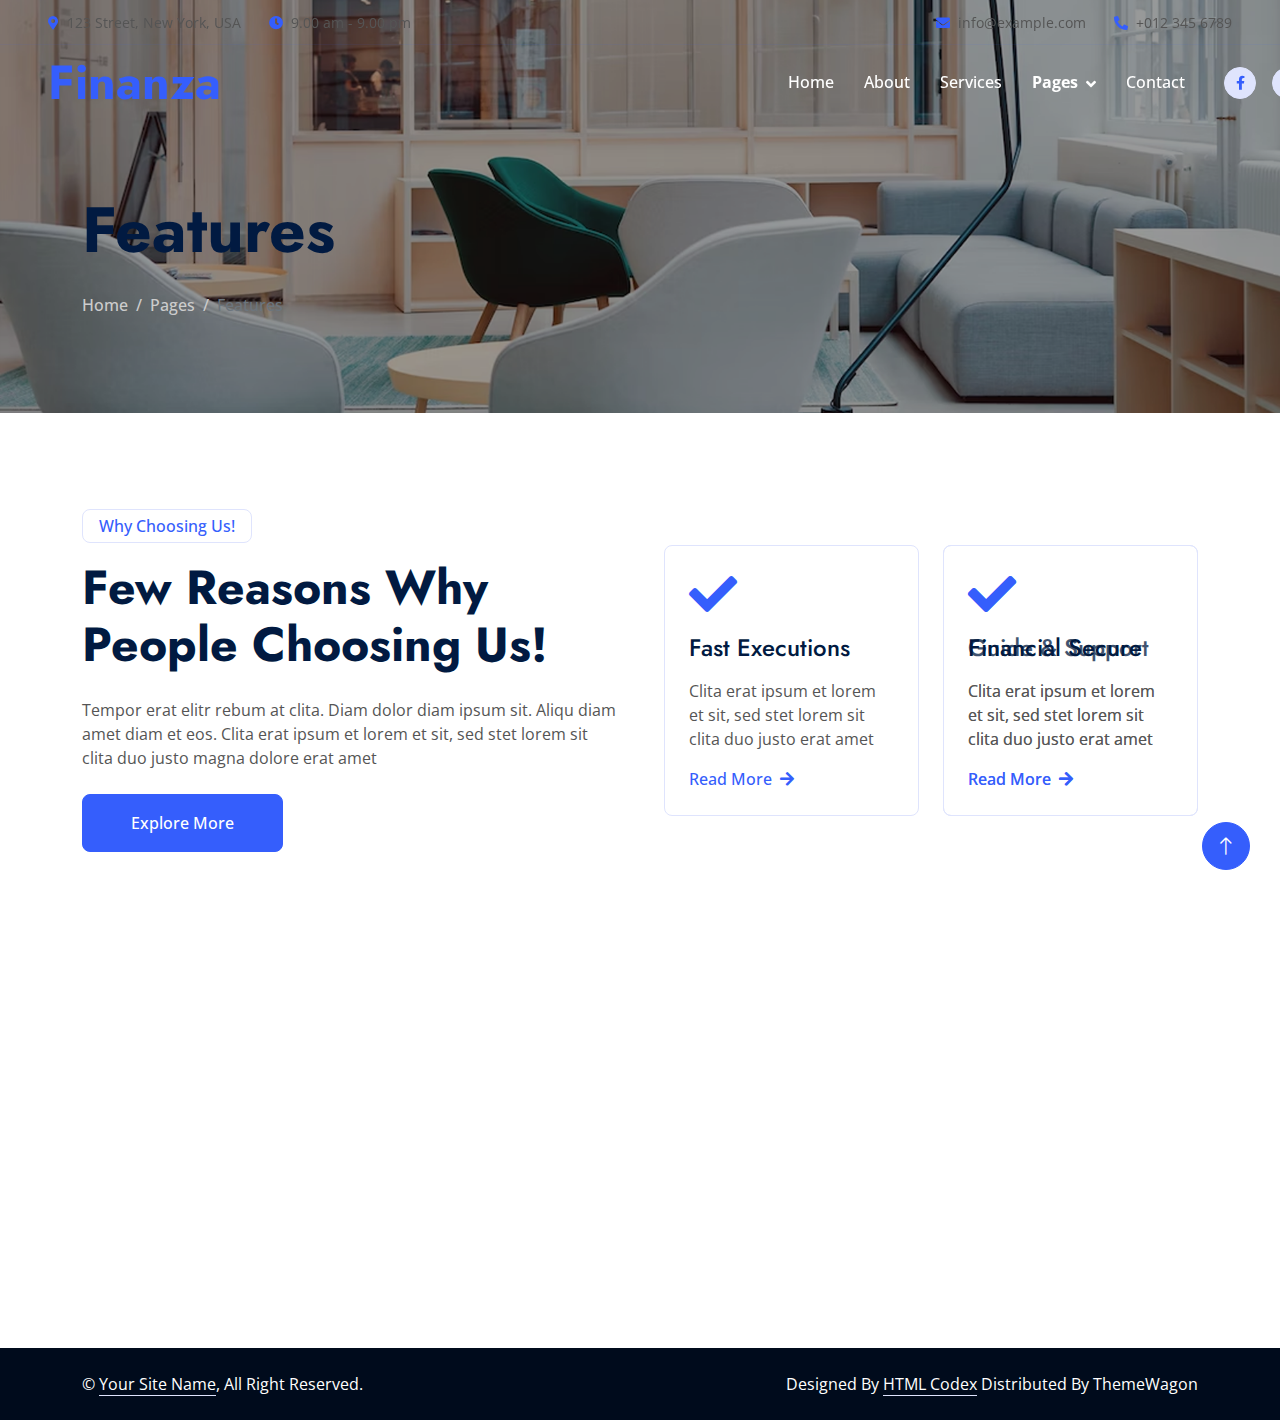
<file: feature.html>
<!DOCTYPE html>
<html lang="en">

<head>
    <meta charset="utf-8">
    <title>Finanza - Financial Services Website Template</title>
    <meta content="width=device-width, initial-scale=1.0" name="viewport">
    <meta content="" name="keywords">
    <meta content="" name="description">

    <!-- Favicon -->
    <link href="img/favicon.ico" rel="icon">

    <!-- Google Web Fonts -->
    <link rel="preconnect" href="https://fonts.googleapis.com">
    <link rel="preconnect" href="https://fonts.gstatic.com" crossorigin>
    <link
        href="https://fonts.googleapis.com/css2?family=Jost:wght@500;600;700&family=Open+Sans:wght@400;500&display=swap"
        rel="stylesheet">

    <!-- Icon Font Stylesheet -->
    <link href="https://cdnjs.cloudflare.com/ajax/libs/font-awesome/5.10.0/css/all.min.css" rel="stylesheet">
    <link href="https://cdn.jsdelivr.net/npm/bootstrap-icons@1.4.1/font/bootstrap-icons.css" rel="stylesheet">

    <!-- Libraries Stylesheet -->
    <link href="lib/animate/animate.min.css" rel="stylesheet">
    <link href="lib/owlcarousel/assets/owl.carousel.min.css" rel="stylesheet">

    <!-- Customized Bootstrap Stylesheet -->
    <link href="css/bootstrap.min.css" rel="stylesheet">

    <!-- Template Stylesheet -->
    <link href="css/style.css" rel="stylesheet">
</head>

<body>
    <!-- Spinner Start -->
    <div id="spinner"
        class="show bg-white position-fixed translate-middle w-100 vh-100 top-50 start-50 d-flex align-items-center justify-content-center">
        <div class="spinner-border text-primary" role="status" style="width: 3rem; height: 3rem;"></div>
    </div>
    <!-- Spinner End -->


    <!-- Navbar Start -->
    <div class="container-fluid fixed-top px-0 wow fadeIn" data-wow-delay="0.1s">
        <div class="top-bar row gx-0 align-items-center d-none d-lg-flex">
            <div class="col-lg-6 px-5 text-start">
                <small><i class="fa fa-map-marker-alt text-primary me-2"></i>123 Street, New York, USA</small>
                <small class="ms-4"><i class="fa fa-clock text-primary me-2"></i>9.00 am - 9.00 pm</small>
            </div>
            <div class="col-lg-6 px-5 text-end">
                <small><i class="fa fa-envelope text-primary me-2"></i>info@example.com</small>
                <small class="ms-4"><i class="fa fa-phone-alt text-primary me-2"></i>+012 345 6789</small>
            </div>
        </div>

        <nav class="navbar navbar-expand-lg navbar-light py-lg-0 px-lg-5 wow fadeIn" data-wow-delay="0.1s">
            <a href="index.html" class="navbar-brand ms-4 ms-lg-0">
                <h1 class="display-5 text-primary m-0">Finanza</h1>
            </a>
            <button type="button" class="navbar-toggler me-4" data-bs-toggle="collapse"
                data-bs-target="#navbarCollapse">
                <span class="navbar-toggler-icon"></span>
            </button>
            <div class="collapse navbar-collapse" id="navbarCollapse">
                <div class="navbar-nav ms-auto p-4 p-lg-0">
                    <a href="index.html" class="nav-item nav-link">Home</a>
                    <a href="about.html" class="nav-item nav-link">About</a>
                    <a href="service.html" class="nav-item nav-link">Services</a>
                    <div class="nav-item dropdown">
                        <a href="#" class="nav-link dropdown-toggle active" data-bs-toggle="dropdown">Pages</a>
                        <div class="dropdown-menu border-light m-0">
                            <a href="project.html" class="dropdown-item">Projects</a>
                            <a href="feature.html" class="dropdown-item active">Features</a>
                            <a href="team.html" class="dropdown-item">Team Member</a>
                            <a href="testimonial.html" class="dropdown-item">Testimonial</a>
                            <a href="404.html" class="dropdown-item">404 Page</a>
                        </div>
                    </div>
                    <a href="contact.html" class="nav-item nav-link">Contact</a>
                </div>
                <div class="d-none d-lg-flex ms-2">
                    <a class="btn btn-light btn-sm-square rounded-circle ms-3" href="">
                        <small class="fab fa-facebook-f text-primary"></small>
                    </a>
                    <a class="btn btn-light btn-sm-square rounded-circle ms-3" href="">
                        <small class="fab fa-twitter text-primary"></small>
                    </a>
                    <a class="btn btn-light btn-sm-square rounded-circle ms-3" href="">
                        <small class="fab fa-linkedin-in text-primary"></small>
                    </a>
                </div>
            </div>
        </nav>
    </div>
    <!-- Navbar End -->


    <!-- Page Header Start -->
    <div class="container-fluid page-header mb-5 wow fadeIn" data-wow-delay="0.1s">
        <div class="container">
            <h1 class="display-3 mb-4 animated slideInDown">Features</h1>
            <nav aria-label="breadcrumb animated slideInDown">
                <ol class="breadcrumb mb-0">
                    <li class="breadcrumb-item"><a href="#">Home</a></li>
                    <li class="breadcrumb-item"><a href="#">Pages</a></li>
                    <li class="breadcrumb-item active" aria-current="page">Features</li>
                </ol>
            </nav>
        </div>
    </div>
    <!-- Page Header End -->


    <!-- Features Start -->
    <div class="container-xxl feature py-5">
        <div class="container">
            <div class="row g-5 align-items-center">
                <div class="col-lg-6 wow fadeInUp" data-wow-delay="0.1s">
                    <p class="d-inline-block border rounded text-primary fw-semi-bold py-1 px-3">Why Choosing Us!</p>
                    <h1 class="display-5 mb-4">Few Reasons Why People Choosing Us!</h1>
                    <p class="mb-4">Tempor erat elitr rebum at clita. Diam dolor diam ipsum sit. Aliqu diam amet diam et
                        eos. Clita erat ipsum et lorem et sit, sed stet lorem sit clita duo justo magna dolore erat amet
                    </p>
                    <a class="btn btn-primary py-3 px-5" href="">Explore More</a>
                </div>
                <div class="col-lg-6">
                    <div class="row g-4 align-items-center">
                        <div class="col-md-6">
                            <div class="row g-4">
                                <div class="col-12 wow fadeIn" data-wow-delay="0.3s">
                                    <div class="feature-box border rounded p-4">
                                        <i class="fa fa-check fa-3x text-primary mb-3"></i>
                                        <h4 class="mb-3">Fast Executions</h4>
                                        <p class="mb-3">Clita erat ipsum et lorem et sit, sed stet lorem sit clita duo
                                            justo erat amet</p>
                                        <a class="fw-semi-bold" href="">Read More <i
                                                class="fa fa-arrow-right ms-1"></i></a>
                                    </div>
                                </div>
                                <div class="col-12 wow fadeIn" data-wow-delay="0.5s">
                                    <div class="feature-box border rounded p-4">
                                        <i class="fa fa-check fa-3x text-primary mb-3"></i>
                                        <h4 class="mb-3">Guide & Support</h4>
                                        <p class="mb-3">Clita erat ipsum et lorem et sit, sed stet lorem sit clita duo
                                            justo erat amet</p>
                                        <a class="fw-semi-bold" href="">Read More <i
                                                class="fa fa-arrow-right ms-1"></i></a>
                                    </div>
                                </div>
                            </div>
                        </div>
                        <div class="col-md-6 wow fadeIn" data-wow-delay="0.7s">
                            <div class="feature-box border rounded p-4">
                                <i class="fa fa-check fa-3x text-primary mb-3"></i>
                                <h4 class="mb-3">Financial Secure</h4>
                                <p class="mb-3">Clita erat ipsum et lorem et sit, sed stet lorem sit clita duo justo
                                    erat amet</p>
                                <a class="fw-semi-bold" href="">Read More <i class="fa fa-arrow-right ms-1"></i></a>
                            </div>
                        </div>
                    </div>
                </div>
            </div>
        </div>
    </div>
    <!-- Features End -->


    <!-- Footer Start -->
    <div class="container-fluid bg-dark text-light footer mt-5 py-5 wow fadeIn" data-wow-delay="0.1s">
        <div class="container py-5">
            <div class="row g-5">
                <div class="col-lg-3 col-md-6">
                    <h4 class="text-white mb-4">Our Office</h4>
                    <p class="mb-2"><i class="fa fa-map-marker-alt me-3"></i>123 Street, New York, USA</p>
                    <p class="mb-2"><i class="fa fa-phone-alt me-3"></i>+012 345 67890</p>
                    <p class="mb-2"><i class="fa fa-envelope me-3"></i>info@example.com</p>
                    <div class="d-flex pt-2">
                        <a class="btn btn-square btn-outline-light rounded-circle me-2" href=""><i
                                class="fab fa-twitter"></i></a>
                        <a class="btn btn-square btn-outline-light rounded-circle me-2" href=""><i
                                class="fab fa-facebook-f"></i></a>
                        <a class="btn btn-square btn-outline-light rounded-circle me-2" href=""><i
                                class="fab fa-youtube"></i></a>
                        <a class="btn btn-square btn-outline-light rounded-circle me-2" href=""><i
                                class="fab fa-linkedin-in"></i></a>
                    </div>
                </div>
                <div class="col-lg-3 col-md-6">
                    <h4 class="text-white mb-4">Services</h4>
                    <a class="btn btn-link" href="">Financial Planning</a>
                    <a class="btn btn-link" href="">Cash Investment</a>
                    <a class="btn btn-link" href="">Financial Consultancy</a>
                    <a class="btn btn-link" href="">Business Loans</a>
                    <a class="btn btn-link" href="">Business Analysis</a>
                </div>
                <div class="col-lg-3 col-md-6">
                    <h4 class="text-white mb-4">Quick Links</h4>
                    <a class="btn btn-link" href="">About Us</a>
                    <a class="btn btn-link" href="">Contact Us</a>
                    <a class="btn btn-link" href="">Our Services</a>
                    <a class="btn btn-link" href="">Terms & Condition</a>
                    <a class="btn btn-link" href="">Support</a>
                </div>
                <div class="col-lg-3 col-md-6">
                    <h4 class="text-white mb-4">Newsletter</h4>
                    <p>Dolor amet sit justo amet elitr clita ipsum elitr est.</p>
                    <div class="position-relative w-100">
                        <input class="form-control bg-white border-0 w-100 py-3 ps-4 pe-5" type="text"
                            placeholder="Your email">
                        <button type="button"
                            class="btn btn-primary py-2 position-absolute top-0 end-0 mt-2 me-2">SignUp</button>
                    </div>
                </div>
            </div>
        </div>
    </div>
    <!-- Footer End -->


    <!-- Copyright Start -->
    <div class="container-fluid copyright py-4">
        <div class="container">
            <div class="row">
                <div class="col-md-6 text-center text-md-start mb-3 mb-md-0">
                    &copy; <a class="border-bottom" href="#">Your Site Name</a>, All Right Reserved.
                </div>
                <div class="col-md-6 text-center text-md-end">
                    <!--/*** This template is free as long as you keep the footer author’s credit link/attribution link/backlink. If you'd like to use the template without the footer author’s credit link/attribution link/backlink, you can purchase the Credit Removal License from "https://htmlcodex.com/credit-removal". Thank you for your support. ***/-->
                    Designed By <a class="border-bottom" href="https://htmlcodex.com">HTML Codex</a> Distributed By <a
                        href="https://themewagon.com">ThemeWagon</a>
                </div>
            </div>
        </div>
    </div>
    <!-- Copyright End -->


    <!-- Back to Top -->
    <a href="#" class="btn btn-lg btn-primary btn-lg-square rounded-circle back-to-top"><i
            class="bi bi-arrow-up"></i></a>


    <!-- JavaScript Libraries -->
    <script src="https://code.jquery.com/jquery-3.4.1.min.js"></script>
    <script src="https://cdn.jsdelivr.net/npm/bootstrap@5.0.0/dist/js/bootstrap.bundle.min.js"></script>
    <script src="lib/wow/wow.min.js"></script>
    <script src="lib/easing/easing.min.js"></script>
    <script src="lib/waypoints/waypoints.min.js"></script>
    <script src="lib/owlcarousel/owl.carousel.min.js"></script>
    <script src="lib/counterup/counterup.min.js"></script>

    <!-- Template Javascript -->
    <script src="js/main.js"></script>
</body>

</html>
</file>
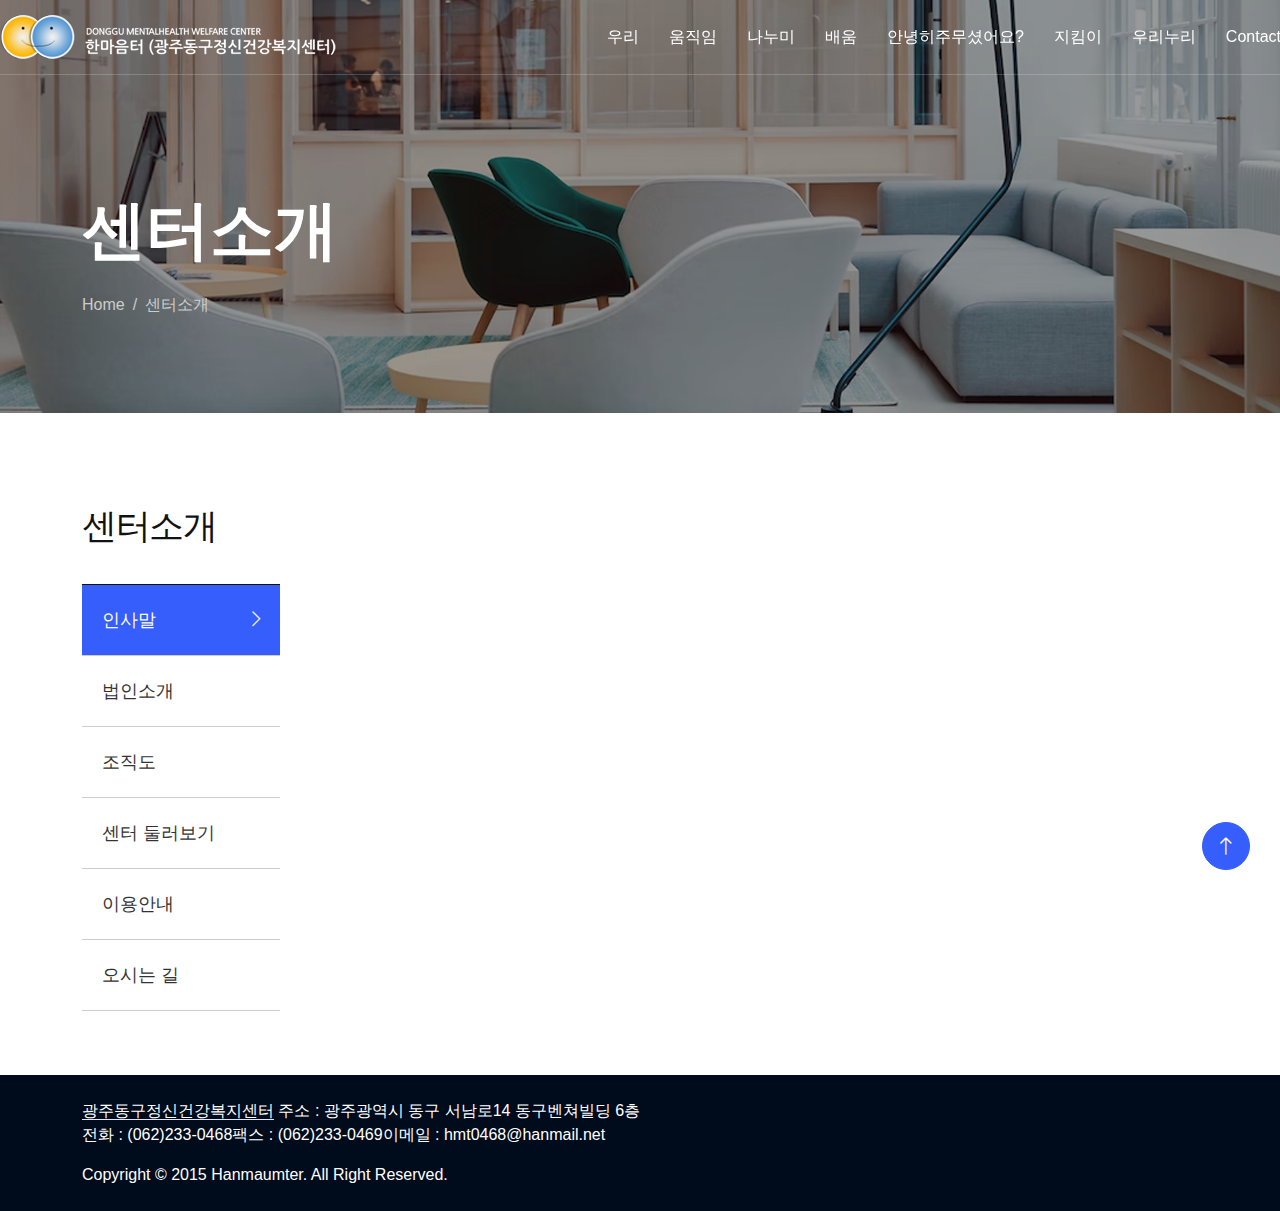
<file: gallery.html>
<!DOCTYPE html>
<html lang="en">

<head>
    <meta charset="utf-8">
    <title>센터소개</title>
    <meta content="width=device-width, initial-scale=1.0" name="viewport">
    <meta content="" name="keywords">
    <meta content="" name="description">

    <!-- Favicon -->
    <link href="img/favicon.ico" rel="icon">

    <!-- Google Web Fonts -->
    <!-- <link rel="preconnect" href="https://fonts.googleapis.com">
    <link rel="preconnect" href="https://fonts.gstatic.com" crossorigin>
    <link
        href="https://fonts.googleapis.com/css2?family=Jost:wght@500;600;700&family=Open+Sans:wght@400;500&display=swap"
        rel="stylesheet"> -->

        <link rel="preconnect" href="https://fonts.googleapis.com">
        <link rel="preconnect" href="https://fonts.gstatic.com" crossorigin>
        <link href="https://fonts.googleapis.com/css2?family=Noto+Sans+KR:wght@100;300;400&display=swap" rel="stylesheet">

    <!-- Icon Font Stylesheet -->
    <link href="https://cdnjs.cloudflare.com/ajax/libs/font-awesome/5.10.0/css/all.min.css" rel="stylesheet">
    <link href="https://cdn.jsdelivr.net/npm/bootstrap-icons@1.4.1/font/bootstrap-icons.css" rel="stylesheet">

    <!-- Libraries Stylesheet -->
    <link href="lib/animate/animate.min.css" rel="stylesheet">
    <link href="lib/owlcarousel/assets/owl.carousel.min.css" rel="stylesheet">

    <!-- Customized Bootstrap Stylesheet -->
    <link href="css/bootstrap.min.css" rel="stylesheet">

    <!-- Template Stylesheet -->
    <link href="css/style.css" rel="stylesheet">
</head>

<body>
    <!-- Spinner Start -->
    <div id="spinner"
        class="show bg-white position-fixed translate-middle w-100 vh-100 top-50 start-50 d-flex align-items-center justify-content-center">
        <div class="spinner-border text-primary" role="status" style="width: 3rem; height: 3rem;"></div>
    </div>
    <!-- Spinner End -->


        <!-- Navbar Start -->
        <div class="container-fluid fixed-top px-0 wow fadeIn" data-wow-delay="0.1s" style="border-bottom: 1px solid rgba(255, 255, 255, 0.19);">
            <nav class="navbar navbar-expand-lg navbar-light py-lg-0 wow fadeIn m_nav" data-wow-delay="0.1s">
                <a href="index.html" class="navbar-brand ms-lg-0">
                    <h2 class="m-0"><img class="logo" src="img/logo.png" alt="logo"/></h2>
                </a>
                <button type="button" class="navbar-toggler" data-bs-toggle="collapse"
                    data-bs-target="#navbarCollapse">
                    <span class="navbar-toggler-icon"></span>
                </button>
                <div class="collapse navbar-collapse" id="navbarCollapse">
                    <div class="navbar-nav ms-auto p-4 p-lg-0">
                        <div class="nav-item dropdown">
                            <a href="sub.html" class="nav-link " data-bs-toggle="dropdown">우리</a>
                            <div class="dropdown-menu border-light m-0">
                                <a href="sub.html" class="dropdown-item">센터소개</a>
                                <a href="feature.html" class="dropdown-item">연혁</a>
                                <a href="team.html" class="dropdown-item">조직도</a>
                                <a href="testimonial.html" class="dropdown-item">오시는 길</a>
                                <a href="404.html" class="dropdown-item">서비스 안내</a>
                                <a href="404.html" class="dropdown-item">지역사회 자원정보</a>
                                <a href="404.html" class="dropdown-item">소식</a>
                            </div>
                        </div>
                        <div class="nav-item dropdown">
                            <a href="#" class="nav-link " data-bs-toggle="dropdown">움직임</a>
                            <div class="dropdown-menu border-light m-0">
                                <a href="project.html" class="dropdown-item">2016년</a>
                                <a href="project.html" class="dropdown-item">2017년</a>
                                <a href="project.html" class="dropdown-item">2018년</a>
                                <a href="project.html" class="dropdown-item">2019년</a>
                                <a href="project.html" class="dropdown-item">2020년</a>
                                <a href="project.html" class="dropdown-item">2021년</a>
                                <a href="project.html" class="dropdown-item">2022년</a>

                            </div>
                        </div>
                        <div class="nav-item dropdown">
                            <a href="#" class="nav-link " data-bs-toggle="dropdown">나누미</a>
                            <div class="dropdown-menu border-light m-0">
                                <a href="project.html" class="dropdown-item">Projects</a>
                                <a href="feature.html" class="dropdown-item">Features</a>
                                <a href="team.html" class="dropdown-item">Team Member</a>
                                <a href="testimonial.html" class="dropdown-item">Testimonial</a>
                                <a href="404.html" class="dropdown-item">404 Page</a>
                            </div>
                        </div>
                        <div class="nav-item dropdown">
                            <a href="#" class="nav-link " data-bs-toggle="dropdown">배움</a>
                            <div class="dropdown-menu border-light m-0">
                                <a href="project.html" class="dropdown-item">Projects</a>
                                <a href="feature.html" class="dropdown-item">Features</a>
                                <a href="team.html" class="dropdown-item">Team Member</a>
                                <a href="testimonial.html" class="dropdown-item">Testimonial</a>
                                <a href="404.html" class="dropdown-item">404 Page</a>
                            </div>
                        </div>
                        <div class="nav-item dropdown">
                            <a href="#" class="nav-link " data-bs-toggle="dropdown">안녕히주무셨어요?</a>
                            <div class="dropdown-menu border-light m-0">
                                <a href="project.html" class="dropdown-item">Projects</a>
                                <a href="feature.html" class="dropdown-item">Features</a>
                                <a href="team.html" class="dropdown-item">Team Member</a>
                                <a href="testimonial.html" class="dropdown-item">Testimonial</a>
                                <a href="404.html" class="dropdown-item">404 Page</a>
                            </div>
                        </div>
                        <div class="nav-item dropdown">
                            <a href="#" class="nav-link " data-bs-toggle="dropdown">지킴이</a>
                            <div class="dropdown-menu border-light m-0">
                                <a href="project.html" class="dropdown-item">Projects</a>
                                <a href="feature.html" class="dropdown-item">Features</a>
                                <a href="team.html" class="dropdown-item">Team Member</a>
                                <a href="testimonial.html" class="dropdown-item">Testimonial</a>
                                <a href="404.html" class="dropdown-item">404 Page</a>
                            </div>
                        </div>
                        <div class="nav-item dropdown">
                            <a href="#" class="nav-link " data-bs-toggle="dropdown">우리누리</a>
                            <div class="dropdown-menu border-light m-0">
                                <a href="project.html" class="dropdown-item">Projects</a>
                                <a href="feature.html" class="dropdown-item">Features</a>
                                <a href="team.html" class="dropdown-item">Team Member</a>
                                <a href="testimonial.html" class="dropdown-item">Testimonial</a>
                                <a href="404.html" class="dropdown-item">404 Page</a>
                            </div>
                        </div>
                        <a href="contact.html" class="nav-item nav-link">Contact</a>
                    </div>
                    <div class="d-none d-lg-flex ms-2">
                        <a class="btn btn-light btn-sm-square rounded-circle ms-3" href="">
                            <small class="fab fa-facebook-f text-primary"></small>
                        </a>
                        <a class="btn btn-light btn-sm-square rounded-circle ms-3" href="">
                            <small class="fab fa-linkedin-in text-primary"></small>
                        </a>
                    </div>
                </div>
            </nav>
        </div>
        <!-- Navbar End -->


    <!-- Page Header Start -->
    <div class="container-fluid page-header mb-5 wow fadeIn" data-wow-delay="0.1s">
        <div class="container">
            <h1 class="display-3 mb-4 animated slideInDown s_tit">센터소개</h1>
            <nav aria-label="breadcrumb animated slideInDown">
                <ol class="breadcrumb mb-0 navi">
                    <li class="breadcrumb-item"><a href="#">Home</a></li>
                    <li class="breadcrumb-item"><a href="#">센터소개</a></li>
                </ol>
            </nav>
        </div>
    </div>
    <!-- Page Header End -->


    <!-- Projects Start -->
    <div class="container-xxl py-5">
        <div class="container">
            <div class="sub_layout w1440">
                <div class="lnb lnb1 lnb101">
                      <h3 class="sv_title">센터소개</h3>
                        <!--lnb-->
                      <div class="s_tb s_tb1">
                            <ul class="side_tab">
                                <li class="on"><a href="sub.html">인사말
                                    <span class="li_icon"><i class="bi bi-chevron-right"></i></span></a>
                                </li>
                                <li><a href="http://www.sp1318.or.kr/s1/s1_2.php">법인소개</a></li>
                                <li><a href="http://www.sp1318.or.kr/s1/s1_3.php">조직도</a></li>
                                <li><a href="http://www.sp1318.or.kr/s1/s1_4.php">센터 둘러보기</a></li>   
                                <li><a href="http://www.sp1318.or.kr/s1/s1_5.php">이용안내</a></li>   
                                <li><a href="http://www.sp1318.or.kr/s1/s1_6.php">오시는 길</a></li>   
                            </ul>
                        </div>   

                        

                </div>
                <div class="sub_cont sub_cont_about_us sub_cont_greeting">
                    <!-- <div class="s_tit_box">
                        <h3 class="s_page_name">
                            인사말					</h3>
                    </div> -->

                    <section class="about_us greeting">
                        <article>
                            <div class="row_box_s">
                                <a href="/board.php?bo_table=2022">
                            </div>
                        </article>	
                    </section>

                </div>
                <!-- 컨텐츠 : 종료 -->
                

    
    
    
            </div><!--// sub_cont -->
        </div>






    </div>
    <!-- Projects End -->





    <!-- Copyright Start -->
    <div class="container-fluid copyright py-4">
        <div class="container">
            <div class="row">
                <div class="text-center text-md-start mb-3 mb-md-0">
                    <a class="border-bottom" href="#">광주동구정신건강복지센터</a><span> 주소 : 광주광역시 동구 서남로14 동구벤쳐빌딩 6층</span><br>
                    <p>전화 : (062)233-0468<span>팩스 : (062)233-0469</span><span>이메일 : hmt0468@hanmail.net</span></p>
                    Copyright &copy; 2015 Hanmaumter. All Right Reserved.   
                </div>
            </div>
        </div>
    </div>
    <!-- Copyright End -->


    <!-- Back to Top -->
    <a href="#" class="btn btn-lg btn-primary btn-lg-square rounded-circle back-to-top"><i
            class="bi bi-arrow-up"></i></a>


    <!-- JavaScript Libraries -->
    <script src="https://code.jquery.com/jquery-3.4.1.min.js"></script>
    <script src="https://cdn.jsdelivr.net/npm/bootstrap@5.0.0/dist/js/bootstrap.bundle.min.js"></script>
    <script src="lib/wow/wow.min.js"></script>
    <script src="lib/easing/easing.min.js"></script>
    <script src="lib/waypoints/waypoints.min.js"></script>
    <script src="lib/owlcarousel/owl.carousel.min.js"></script>
    <script src="lib/counterup/counterup.min.js"></script>

    <!-- Template Javascript -->
    <script src="js/main.js"></script>

<!-- 사이트맵 -->
<div class="sitemap_wrap">
	<div class="layer_sitemap">
		<div class="layer_sitemap_top">
			<a href="#n" class="test_clone" id="google_translate_element2" style="color: #fff;">
			<!-- 로그인이 있는 페이지의 경우 이부분에 로그인 카피예정. -->
			<div class="lang_copy"></div>
			<span class="site_close"></span>
			<a href="#n" class="test_clone" id="google_translate_element" style="color: #fff;"></a>
		</div>
		<div class="site_cnt_wrap">
			<div class="left_menu"></div>
			<div class="right_menu " ></div>
		</div>	
	</div>
</div>    

<!--menu-->

<!--menu-->


</body>

</html>
</file>
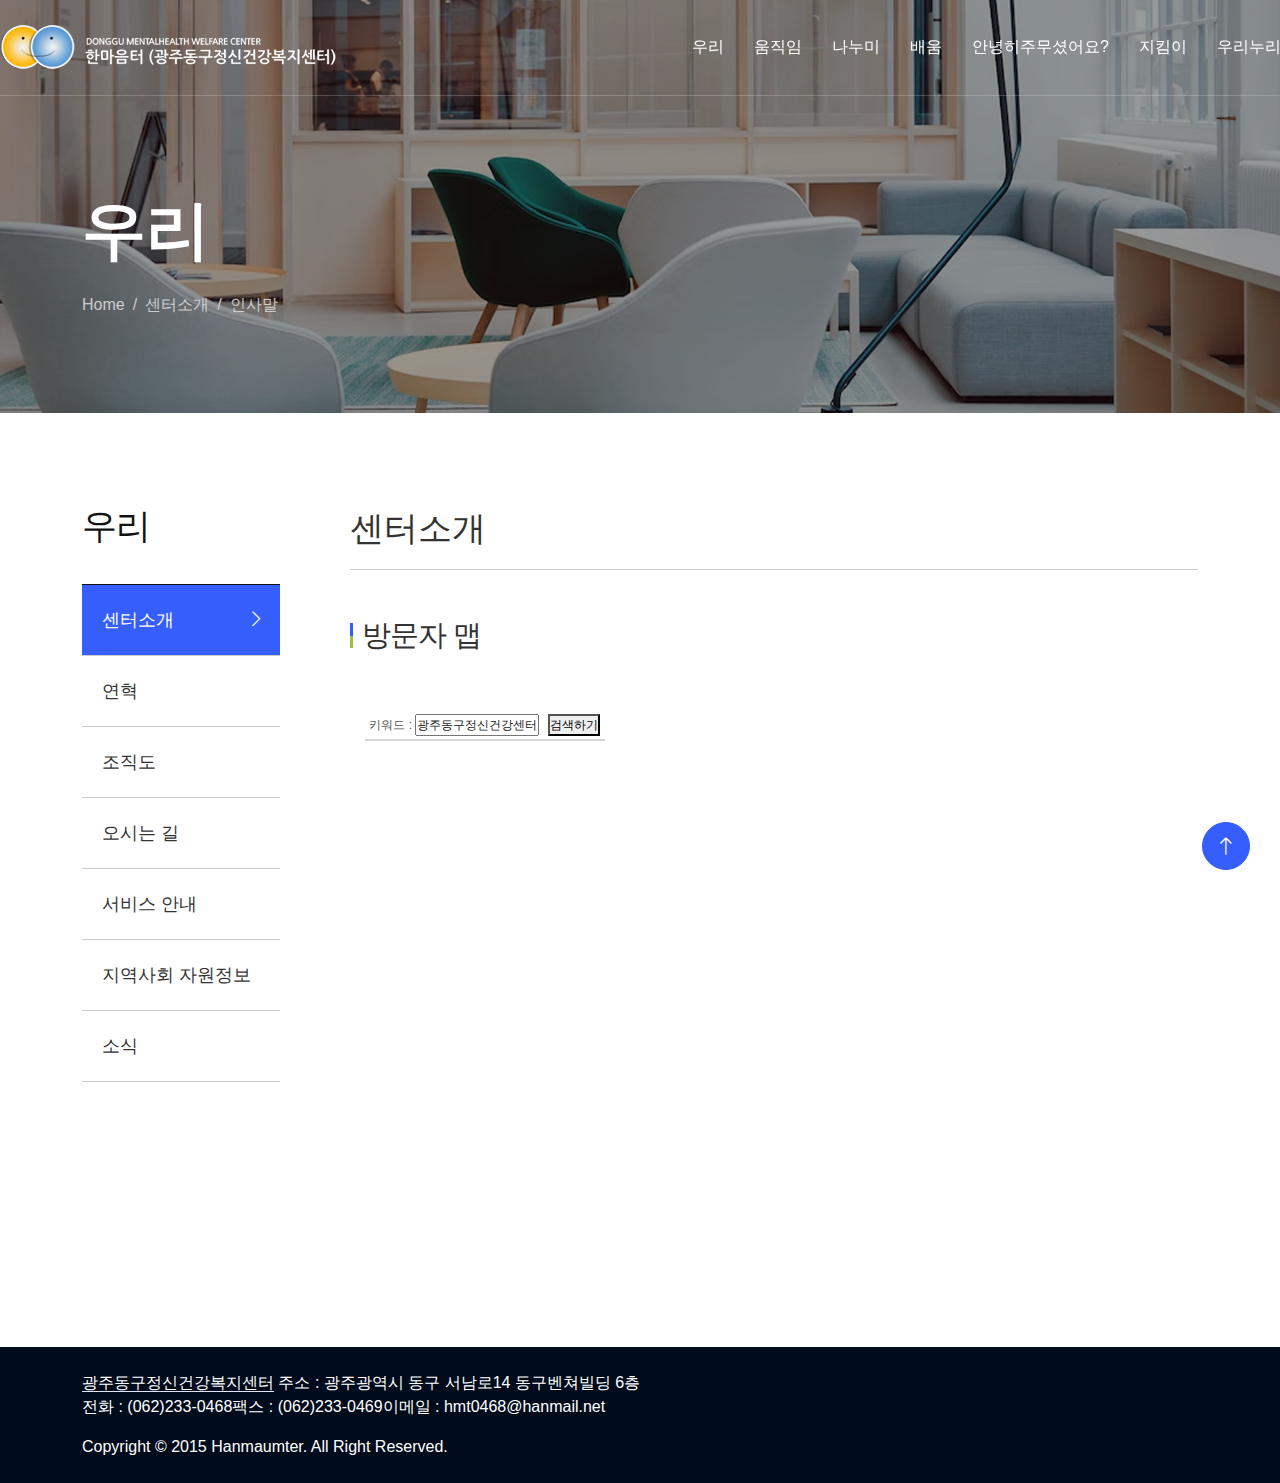
<file: map.html>
<!DOCTYPE html>
<html lang="en">

<head>
    <meta charset="utf-8">
    <title>센터소개</title>
    <meta content="width=device-width, initial-scale=1.0" name="viewport">
    <meta content="" name="keywords">
    <meta content="" name="description">

    <!-- Favicon -->
    <link href="img/favicon.ico" rel="icon">

    <!-- Google Web Fonts -->
    <!-- <link rel="preconnect" href="https://fonts.googleapis.com">
    <link rel="preconnect" href="https://fonts.gstatic.com" crossorigin>
    <link
        href="https://fonts.googleapis.com/css2?family=Jost:wght@500;600;700&family=Open+Sans:wght@400;500&display=swap"
        rel="stylesheet"> -->

        <link rel="preconnect" href="https://fonts.googleapis.com">
        <link rel="preconnect" href="https://fonts.gstatic.com" crossorigin>
        <link href="https://fonts.googleapis.com/css2?family=Noto+Sans+KR:wght@100;300;400&display=swap" rel="stylesheet">

    <!-- Icon Font Stylesheet -->
    <link href="https://cdnjs.cloudflare.com/ajax/libs/font-awesome/5.10.0/css/all.min.css" rel="stylesheet">
    <link href="https://cdn.jsdelivr.net/npm/bootstrap-icons@1.4.1/font/bootstrap-icons.css" rel="stylesheet">

    <!-- Libraries Stylesheet -->
    <link href="lib/animate/animate.min.css" rel="stylesheet">
    <link href="lib/owlcarousel/assets/owl.carousel.min.css" rel="stylesheet">

    <!-- Customized Bootstrap Stylesheet -->
    <link href="css/bootstrap.min.css" rel="stylesheet">

    <!-- Template Stylesheet -->
    <link href="css/style.css" rel="stylesheet">
    <link href="css/sub.css" rel="stylesheet">
    <link href="css/map.css" rel="stylesheet">
</head>

<body>
    <!-- Spinner Start -->
    <div id="spinner"
        class="show bg-white position-fixed translate-middle w-100 vh-100 top-50 start-50 d-flex align-items-center justify-content-center">
        <div class="spinner-border text-primary" role="status" style="width: 3rem; height: 3rem;"></div>
    </div>
    <!-- Spinner End -->


        <!-- Navbar Start -->
        <div class="container-fluid fixed-top px-0 wow fadeIn" data-wow-delay="0.1s" style="border-bottom: 1px solid rgba(255, 255, 255, 0.19);">
            <nav class="navbar navbar-expand-lg navbar-light py-lg-0 wow fadeIn m_nav" data-wow-delay="0.1s">
                <a href="index.html" class="navbar-brand ms-lg-0">
                    <h2 class="m-0"><img class="logo" src="img/logo.png" alt="logo"/></h2>
                </a>
                <button type="button" class="navbar-toggler b_btn" data-bs-toggle="collapse"
                    data-bs-target="#navbarCollapse">
                    <span class="navbar-toggler-icon"></span>
                </button>
                <div class="collapse navbar-collapse" id="navbarCollapse">
                    <div class="navbar-nav ms-auto p-4 p-lg-0" style="margin: 1% 0 ;">
                        <div class="nav-item dropdown">
                            <a href="sub.html" class="nav-link " data-bs-toggle="dropdown">우리</a>
                            <div class="dropdown-menu border-light m-0">
                                <a href="sub.html" class="dropdown-item">센터소개</a>
                                <a href="feature.html" class="dropdown-item">연혁</a>
                                <a href="team.html" class="dropdown-item">조직도</a>
                                <a href="testimonial.html" class="dropdown-item">오시는 길</a>
                                <a href="404.html" class="dropdown-item">서비스 안내</a>
                                <a href="404.html" class="dropdown-item">지역사회 자원정보</a>
                                <a href="404.html" class="dropdown-item">소식</a>
                            </div>
                        </div>
                        <div class="nav-item dropdown">
                            <a href="#" class="nav-link " data-bs-toggle="dropdown">움직임</a>
                            <div class="dropdown-menu border-light m-0">
                                <a href="#" class="dropdown-item">2016년</a>
                                <a href="#" class="dropdown-item">2017년</a>
                                <a href="#" class="dropdown-item">2018년</a>
                                <a href="#" class="dropdown-item">2019년</a>
                                <a href="#" class="dropdown-item">2020년</a>
                                <a href="#" class="dropdown-item">2021년</a>
                                <a href="#" class="dropdown-item">2022년</a>

                            </div>
                        </div>
                        <div class="nav-item dropdown">
                            <a href="#" class="nav-link " data-bs-toggle="dropdown">나누미</a>
                            <div class="dropdown-menu border-light m-0">
                                <a href="#" class="dropdown-item">나누고싶어요</a>
                                <a href="#" class="dropdown-item">온라인신청</a>
                            </div>
                        </div>
                        <div class="nav-item dropdown">
                            <a href="#" class="nav-link " data-bs-toggle="dropdown">배움</a>
                            <div class="dropdown-menu border-light m-0">
                                <a href="#" class="dropdown-item">교육 및 행사</a>
                                <a href="#" class="dropdown-item">정신보건 일반교육</a>
                                <a href="#" class="dropdown-item">정신보건 전문교육</a>
                                <a href="#" class="dropdown-item">한마음토크</a>
                            </div>
                        </div>
                        <div class="nav-item dropdown">
                            <a href="#" class="nav-link " data-bs-toggle="dropdown">안녕히주무셨어요?</a>
                            <div class="dropdown-menu border-light m-0">
                                <a href="#" class="dropdown-item">안녕히주무셨어요</a>
                                <a href="#" class="dropdown-item">정신건강검진</a>
                                <a href="#" class="dropdown-item">음원다운로드</a>
                            </div>
                        </div>
                        <div class="nav-item dropdown">
                            <a href="#" class="nav-link " data-bs-toggle="dropdown">지킴이</a>
                            <div class="dropdown-menu border-light m-0">
                                <a href="#" class="dropdown-item">개요</a>
                                <a href="#" class="dropdown-item">좋은씨앗 인터넷지킴이</a>
                            </div>
                        </div>
                        <div class="nav-item dropdown">
                            <a href="#" class="nav-link " data-bs-toggle="dropdown">우리누리</a>
                            <div class="dropdown-menu border-light m-0">
                                <a href="#" class="dropdown-item">이용안내</a>
                                <a href="#" class="dropdown-item">기본 조작</a>
                                <a href="#" class="dropdown-item">어플 활용</a>
                                <a href="#" class="dropdown-item">자주 묻는 질문</a>
                                <a href="#" class="dropdown-item">직접 질문하기</a>
                            </div>
                        </div>
                        <!--sample-->
                        <!-- <div class="nav-item dropdown">
                            <a href="#" class="nav-link " data-bs-toggle="dropdown">우리누리</a>
                            <div class="dropdown-menu border-light m-0">
                                <a href="project.html" class="dropdown-item">이용안내</a>
                                <a href="feature.html" class="dropdown-item">기본 조작</a>
                                <a href="team.html" class="dropdown-item">어플 활용</a>
                                <a href="testimonial.html" class="dropdown-item">자주 묻는 질문</a>
                                <a href="404.html" class="dropdown-item">직접 질문하기</a>
                            </div>
                        </div> -->
                        <!--sample-->
                        <!-- <a href="contact.html" class="nav-item nav-link">Contact</a> -->
                    </div>
                    <div class="d-none d-lg-flex ms-2">
                        <a class="btn btn-light btn-sm-square rounded-circle ms-3" target="_blank" href="https://ko-kr.facebook.com/people/%EA%B4%91%EC%A3%BC%EB%8F%99%EA%B5%AC%EC%A0%95%EC%8B%A0%EA%B1%B4%EA%B0%95%EB%B3%B5%EC%A7%80%EC%84%BC%ED%84%B0/100066548477564/">
                            <small class="fab fa-facebook-f text-primary"></small>
                        </a>
                        <a class="btn btn-light btn-sm-square rounded-circle ms-3" target="_blank" href="https://www.instagram.com/hmt0468/">
                            <small class="fab fa-instagram text-primary"></small>

                        </a>
                    </div>
                </div>
            </nav>
        </div>
        <!-- Navbar End -->


    <!-- Page Header Start -->
    <div class="container-fluid page-header mb-5 wow fadeIn" data-wow-delay="0.1s">
        <div class="container">
            <h1 class="display-3 mb-4 animated slideInDown s_tit">우리</h1>
            <nav aria-label="breadcrumb animated slideInDown">
                <ol class="breadcrumb mb-0 navi">
                    <li class="breadcrumb-item"><a href="#">Home</a></li>
                    <li class="breadcrumb-item"><a href="#">센터소개</a></li>
                    <li class="breadcrumb-item"><a href="#">인사말</a></li>
                </ol>
            </nav>
        </div>
    </div>
    <!-- Page Header End -->


    <!-- Projects Start -->
    <div class="container-xxl py-5">
        <div class="container">
            <div class="sub_layout w1440">
                <div class="lnb lnb1 lnb101">
                      <h3 class="sv_title">우리</h3>
                        <!--lnb-->
                      <div class="s_tb s_tb1">
                            <ul class="side_tab">
                                <li class="on"><a href="sub.html">센터소개
                                    <span class="li_icon"><i class="bi bi-chevron-right"></i></span></a>
                                </li>
                                <li><a href="#">연혁</a></li>
                                <li><a href="#">조직도</a></li>
                                <li><a href="map.html">오시는 길</a></li>   
                                <li><a href="#">서비스 안내</a></li>   
                                <li><a href="#">지역사회 자원정보</a></li>   
                                <li><a href="#">소식</a></li>   
                            </ul>
                        </div>   

                        

                </div>
                <div class="sub_cont sub_cont_about_us sub_cont_greeting">
                    <div class="s_tit_box">
                        <h3 class="s_page_name">센터소개</h3>
                    </div>

                    <section class="about_us greeting">
                        <article>
                            <h3 class="sub_tit"><span>방문자 맵</span></h3>
                            <!-- 지도를 표시할 div 입니다 -->
                            <!--map html-->
                            <div class="map_wrap">
                                <div id="map" style="width:100%;height:600px;"></div>
                                <div id="menu_wrap" class="bg_white">
                                    <div class="option">
                                        <div>
                                            <form class="form" onsubmit="searchPlaces(); return false;">
                                                키워드 : <input type="text" value="광주동구정신건강센터" id="keyword" size="15" style="color: #222;"> 
                                                <button type="submit">검색하기</button> 
                                            </form>
                                        </div>
                                    </div>
                                    <hr>
                                    <ul id="placesList"></ul>
                                    <div id="pagination"></div>
                                </div>
                            </div>
                            <!--map html end-->
                        </article>	
                    </section>
                    
                </div>
                <!-- 컨텐츠 : 종료 -->
                
                
                
                
                
            </div><!--// sub_cont -->
        </div>
        
        
        
        
        
        
    </div>
    <!-- Projects End -->
    
    
    
    
    
    <!-- Copyright Start -->
    <div class="container-fluid copyright py-4">
        <div class="container">
            <div class="row">
                <div class="text-center text-md-start mb-3 mb-md-0">
                    <a class="border-bottom" href="#">광주동구정신건강복지센터</a><span> 주소 : 광주광역시 동구 서남로14 동구벤쳐빌딩 6층</span><br>
                    <p>전화 : (062)233-0468<span>팩스 : (062)233-0469</span><span>이메일 : hmt0468@hanmail.net</span></p>
                    Copyright &copy; 2015 Hanmaumter. All Right Reserved.   
                </div>
            </div>
        </div>
    </div>
    <!-- Copyright End -->
    
    
    <!-- Back to Top -->
    <a href="#" class="btn btn-lg btn-primary btn-lg-square rounded-circle back-to-top"><i
        class="bi bi-arrow-up"></i></a>
        
        
        <!-- JavaScript Libraries -->
        <script src="https://code.jquery.com/jquery-3.4.1.min.js"></script>
        <script src="https://cdn.jsdelivr.net/npm/bootstrap@5.0.0/dist/js/bootstrap.bundle.min.js"></script>
        <script src="lib/wow/wow.min.js"></script>
        <script src="lib/easing/easing.min.js"></script>
        <script src="lib/waypoints/waypoints.min.js"></script>
        <script src="lib/owlcarousel/owl.carousel.min.js"></script>
        <script src="lib/counterup/counterup.min.js"></script>
        
        <!-- Template Javascript -->
    <script src="js/main.js"></script>
    
    <!-- 사이트맵 -->
    <div class="sitemap_wrap">
        <div class="layer_sitemap">
            <div class="layer_sitemap_top">
			<a href="#n" class="test_clone" id="google_translate_element2" style="color: #fff;">
                <!-- 로그인이 있는 페이지의 경우 이부분에 로그인 카피예정. -->
                <div class="lang_copy"></div>
			<span class="site_close"></span>
			<a href="#n" class="test_clone" id="google_translate_element" style="color: #fff;"></a>
		</div>
		<div class="site_cnt_wrap">
            <div class="left_menu"></div>
			<div class="right_menu " ></div>
		</div>	
	</div>
</div>    

<!--카카오맵 api-->
<script type="text/javascript" src="//dapi.kakao.com/v2/maps/sdk.js?appkey=d125f9eb3cddd1addf35d6570b2978aa&libraries=services"></script>
<script>
    // 마커를 담을 배열입니다
    var markers = [];

    var mapContainer = document.getElementById('map'), // 지도를 표시할 div 
        mapOption = {
            center: new kakao.maps.LatLng(35.152026274987584, 126.92404614070057), // 지도의 중심좌표
            level: 3 // 지도의 확대 레벨
        };  

    // 지도를 생성합니다    
    var map = new kakao.maps.Map(mapContainer, mapOption); 

// marker 표시
    // 마커를 표시할 위치와 title 객체 배열입니다 
    var positions = [
        {
            title: 'test1111111',
            latlng: new kakao.maps.LatLng(35.1464, 126.9235)
        },
        {
            title: '방문자2', 
            latlng: new kakao.maps.LatLng(35.144241960710005, 126.92307862960826)
        },
        {
            title: '방문자3', 
            latlng: new kakao.maps.LatLng(35.152026274987584, 126.89016015146338)
        },
        {
            title: '방문자4',
            latlng: new kakao.maps.LatLng(35.152026274987584, 126.89016015146338)
        }
    ];
    
    // 마커 이미지의 이미지 주소입니다
    var imageSrc = "https://t1.daumcdn.net/localimg/localimages/07/mapapidoc/markerStar.png"; 
        
    for (var i = 0; i < positions.length; i ++) {
        
        // 마커 이미지의 이미지 크기 입니다
        var imageSize = new kakao.maps.Size(24, 35); 
        
        // 마커 이미지를 생성합니다    
        var markerImage = new kakao.maps.MarkerImage(imageSrc, imageSize); 
        
        // 마커를 생성합니다
        var marker = new kakao.maps.Marker({
            map: map, // 마커를 표시할 지도
            position: positions[i].latlng, // 마커를 표시할 위치
            title : positions[i].title, // 마커의 타이틀, 마커에 마우스를 올리면 타이틀이 표시됩니다
            image : markerImage // 마커 이미지 
        });

    }


    // 마커가 표시될 위치입니다 
    var markerPosition  = new kakao.maps.LatLng(33.450701, 126.570667); 

    // 장소 검색 객체를 생성합니다
    var ps = new kakao.maps.services.Places();  

    // 검색 결과 목록이나 마커를 클릭했을 때 장소명을 표출할 인포윈도우를 생성합니다
    var infowindow = new kakao.maps.InfoWindow({zIndex:1});

    // 키워드로 장소를 검색합니다
    searchPlaces();

    // 키워드 검색을 요청하는 함수입니다
    function searchPlaces() {

        var keyword = document.getElementById('keyword').value;

        if (!keyword.replace(/^\s+|\s+$/g, '')) {
            alert('키워드를 입력해주세요!');
            return false;
        }

        // 장소검색 객체를 통해 키워드로 장소검색을 요청합니다
        ps.keywordSearch( keyword, placesSearchCB); 
    }

    // 장소검색이 완료됐을 때 호출되는 콜백함수 입니다
    function placesSearchCB(data, status, pagination) {
        if (status === kakao.maps.services.Status.OK) {

            // 정상적으로 검색이 완료됐으면
            // 검색 목록과 마커를 표출합니다
            displayPlaces(data);

            // 페이지 번호를 표출합니다
            displayPagination(pagination);

        } else if (status === kakao.maps.services.Status.ZERO_RESULT) {

            alert('검색 결과가 존재하지 않습니다.');
            return;

        } else if (status === kakao.maps.services.Status.ERROR) {

            alert('검색 결과 중 오류가 발생했습니다.');
            return;

        }
    }

    // 검색 결과 목록과 마커를 표출하는 함수입니다
    function displayPlaces(places) {

        var listEl = document.getElementById('placesList'), 
        menuEl = document.getElementById('menu_wrap'),
        fragment = document.createDocumentFragment(), 
        bounds = new kakao.maps.LatLngBounds(), 
        listStr = '';
        
        // 검색 결과 목록에 추가된 항목들을 제거합니다
        removeAllChildNods(listEl);

        // 지도에 표시되고 있는 마커를 제거합니다
        removeMarker();
        
        for ( var i=0; i<places.length; i++ ) {

            // 마커를 생성하고 지도에 표시합니다
            var placePosition = new kakao.maps.LatLng(places[i].y, places[i].x),
                marker = addMarker(placePosition, i), 
                itemEl = getListItem(i, places[i]); // 검색 결과 항목 Element를 생성합니다

            // 검색된 장소 위치를 기준으로 지도 범위를 재설정하기위해
            // LatLngBounds 객체에 좌표를 추가합니다
            bounds.extend(placePosition);

            // 마커와 검색결과 항목에 mouseover 했을때
            // 해당 장소에 인포윈도우에 장소명을 표시합니다
            // mouseout 했을 때는 인포윈도우를 닫습니다
            (function(marker, title) {
                kakao.maps.event.addListener(marker, 'mouseover', function() {
                    displayInfowindow(marker, title);
                });

                kakao.maps.event.addListener(marker, 'mouseout', function() {
                    infowindow.close();
                });

                itemEl.onmouseover =  function () {
                    displayInfowindow(marker, title);
                };

                itemEl.onmouseout =  function () {
                    infowindow.close();
                };
            })(marker, places[i].place_name);

            fragment.appendChild(itemEl);
        }

        // 검색결과 항목들을 검색결과 목록 Element에 추가합니다
        listEl.appendChild(fragment);
        menuEl.scrollTop = 0;

        // 검색된 장소 위치를 기준으로 지도 범위를 재설정합니다
        map.setBounds(bounds);
    }

    // 검색결과 항목을 Element로 반환하는 함수입니다
    function getListItem(index, places) {

        var el = document.createElement('li'),
        itemStr = '<span class="markerbg marker_' + (index+1) + '"></span>' +
                    '<div class="info">' +
                    '   <h5>' + places.place_name + '</h5>';

        if (places.road_address_name) {
            itemStr += '    <span>' + places.road_address_name + '</span>' +
                        '   <span class="jibun gray">' +  places.address_name  + '</span>';
        } else {
            itemStr += '    <span>' +  places.address_name  + '</span>'; 
        }
                    
        itemStr += '  <span class="tel">' + places.phone  + '</span>' +
                    '</div>';           

        el.innerHTML = itemStr;
        el.className = 'item';

        return el;
    }

    // 마커를 생성하고 지도 위에 마커를 표시하는 함수입니다
    function addMarker(position, idx, title) {
        var imageSrc = 'https://t1.daumcdn.net/localimg/localimages/07/mapapidoc/marker_number_blue.png', // 마커 이미지 url, 스프라이트 이미지를 씁니다
            imageSize = new kakao.maps.Size(36, 37),  // 마커 이미지의 크기
            imgOptions =  {
                spriteSize : new kakao.maps.Size(36, 691), // 스프라이트 이미지의 크기
                spriteOrigin : new kakao.maps.Point(0, (idx*46)+10), // 스프라이트 이미지 중 사용할 영역의 좌상단 좌표
                offset: new kakao.maps.Point(13, 37) // 마커 좌표에 일치시킬 이미지 내에서의 좌표
            },
            markerImage = new kakao.maps.MarkerImage(imageSrc, imageSize, imgOptions),
                marker = new kakao.maps.Marker({
                position: position, // 마커의 위치
                image: markerImage 
            });

        marker.setMap(map); // 지도 위에 마커를 표출합니다
        markers.push(marker);  // 배열에 생성된 마커를 추가합니다

        return marker;
    }

    // 지도 위에 표시되고 있는 마커를 모두 제거합니다
    function removeMarker() {
        for ( var i = 0; i < markers.length; i++ ) {
            markers[i].setMap(null);
        }   
        markers = [];
    }

    // 검색결과 목록 하단에 페이지번호를 표시는 함수입니다
    function displayPagination(pagination) {
        var paginationEl = document.getElementById('pagination'),
            fragment = document.createDocumentFragment(),
            i; 

        // 기존에 추가된 페이지번호를 삭제합니다
        while (paginationEl.hasChildNodes()) {
            paginationEl.removeChild (paginationEl.lastChild);
        }

        for (i=1; i<=pagination.last; i++) {
            var el = document.createElement('a');
            el.href = "#";
            el.innerHTML = i;

            if (i===pagination.current) {
                el.className = 'on';
            } else {
                el.onclick = (function(i) {
                    return function() {
                        pagination.gotoPage(i);
                    }
                })(i);
            }

            fragment.appendChild(el);
        }
        paginationEl.appendChild(fragment);
    }

    // 검색결과 목록 또는 마커를 클릭했을 때 호출되는 함수입니다
    // 인포윈도우에 장소명을 표시합니다
    function displayInfowindow(marker, title) {
        var content = '<div style="padding:5px;z-index:1;">' + title + '</div>';

        infowindow.setContent(content);
        infowindow.open(map, marker);
    }

    // 검색결과 목록의 자식 Element를 제거하는 함수입니다
    function removeAllChildNods(el) {   
        while (el.hasChildNodes()) {
            el.removeChild (el.lastChild);
        }
    }


</script>
<!--카카오맵 api-->





</body>

</html>
</file>
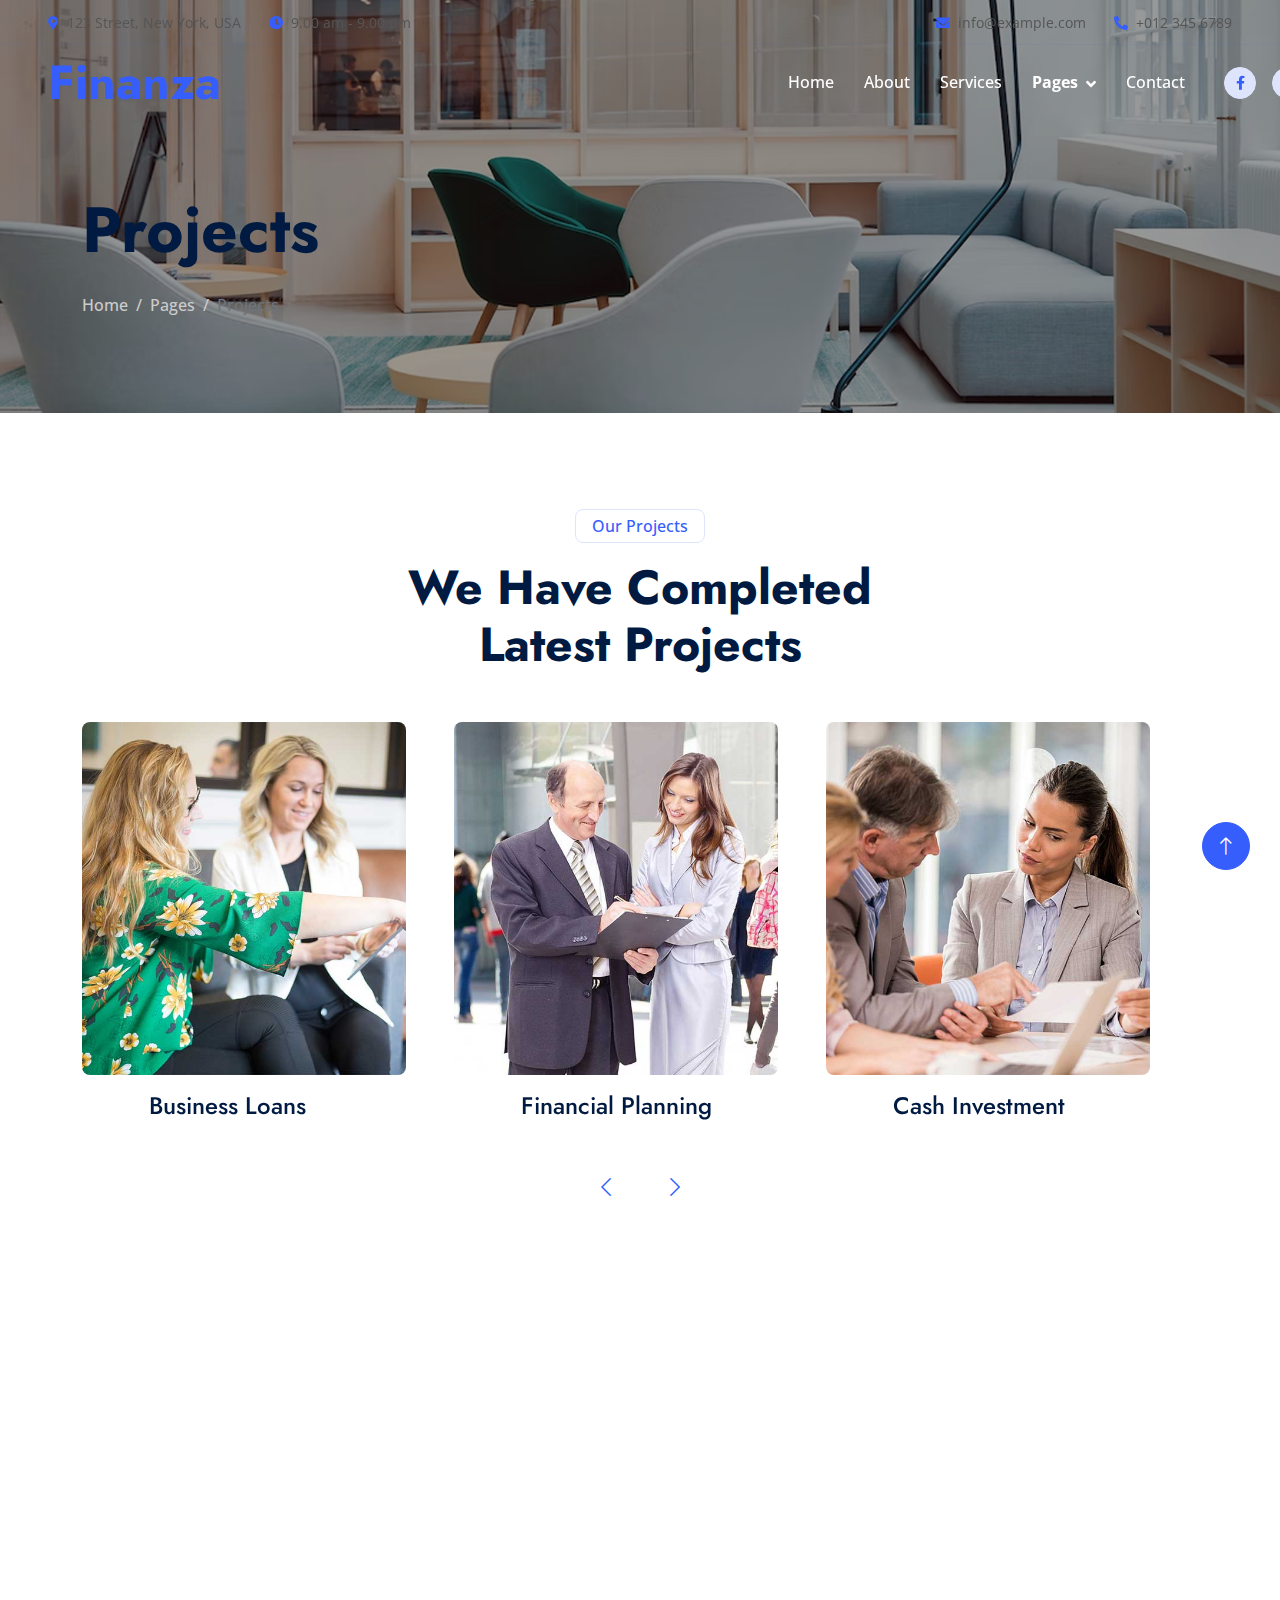
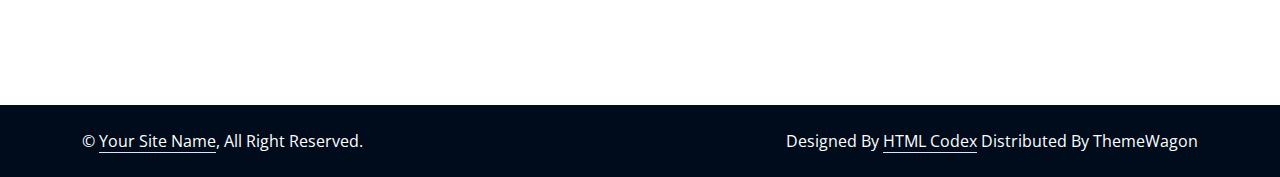
<file: project.html>
<!DOCTYPE html>
<html lang="en">

<head>
    <meta charset="utf-8">
    <title>Finanza - Financial Services Website Template</title>
    <meta content="width=device-width, initial-scale=1.0" name="viewport">
    <meta content="" name="keywords">
    <meta content="" name="description">

    <!-- Favicon -->
    <link href="img/favicon.ico" rel="icon">

    <!-- Google Web Fonts -->
    <link rel="preconnect" href="https://fonts.googleapis.com">
    <link rel="preconnect" href="https://fonts.gstatic.com" crossorigin>
    <link
        href="https://fonts.googleapis.com/css2?family=Jost:wght@500;600;700&family=Open+Sans:wght@400;500&display=swap"
        rel="stylesheet">

    <!-- Icon Font Stylesheet -->
    <link href="https://cdnjs.cloudflare.com/ajax/libs/font-awesome/5.10.0/css/all.min.css" rel="stylesheet">
    <link href="https://cdn.jsdelivr.net/npm/bootstrap-icons@1.4.1/font/bootstrap-icons.css" rel="stylesheet">

    <!-- Libraries Stylesheet -->
    <link href="lib/animate/animate.min.css" rel="stylesheet">
    <link href="lib/owlcarousel/assets/owl.carousel.min.css" rel="stylesheet">

    <!-- Customized Bootstrap Stylesheet -->
    <link href="css/bootstrap.min.css" rel="stylesheet">

    <!-- Template Stylesheet -->
    <link href="css/style.css" rel="stylesheet">
</head>

<body>
    <!-- Spinner Start -->
    <div id="spinner"
        class="show bg-white position-fixed translate-middle w-100 vh-100 top-50 start-50 d-flex align-items-center justify-content-center">
        <div class="spinner-border text-primary" role="status" style="width: 3rem; height: 3rem;"></div>
    </div>
    <!-- Spinner End -->


    <!-- Navbar Start -->
    <div class="container-fluid fixed-top px-0 wow fadeIn" data-wow-delay="0.1s">
        <div class="top-bar row gx-0 align-items-center d-none d-lg-flex">
            <div class="col-lg-6 px-5 text-start">
                <small><i class="fa fa-map-marker-alt text-primary me-2"></i>123 Street, New York, USA</small>
                <small class="ms-4"><i class="fa fa-clock text-primary me-2"></i>9.00 am - 9.00 pm</small>
            </div>
            <div class="col-lg-6 px-5 text-end">
                <small><i class="fa fa-envelope text-primary me-2"></i>info@example.com</small>
                <small class="ms-4"><i class="fa fa-phone-alt text-primary me-2"></i>+012 345 6789</small>
            </div>
        </div>

        <nav class="navbar navbar-expand-lg navbar-light py-lg-0 px-lg-5 wow fadeIn" data-wow-delay="0.1s">
            <a href="index.html" class="navbar-brand ms-4 ms-lg-0">
                <h1 class="display-5 text-primary m-0">Finanza</h1>
            </a>
            <button type="button" class="navbar-toggler me-4" data-bs-toggle="collapse"
                data-bs-target="#navbarCollapse">
                <span class="navbar-toggler-icon"></span>
            </button>
            <div class="collapse navbar-collapse" id="navbarCollapse">
                <div class="navbar-nav ms-auto p-4 p-lg-0">
                    <a href="index.html" class="nav-item nav-link">Home</a>
                    <a href="about.html" class="nav-item nav-link">About</a>
                    <a href="service.html" class="nav-item nav-link">Services</a>
                    <div class="nav-item dropdown">
                        <a href="#" class="nav-link dropdown-toggle active" data-bs-toggle="dropdown">Pages</a>
                        <div class="dropdown-menu border-light m-0">
                            <a href="project.html" class="dropdown-item active">Projects</a>
                            <a href="feature.html" class="dropdown-item">Features</a>
                            <a href="team.html" class="dropdown-item">Team Member</a>
                            <a href="testimonial.html" class="dropdown-item">Testimonial</a>
                            <a href="404.html" class="dropdown-item">404 Page</a>
                        </div>
                    </div>
                    <a href="contact.html" class="nav-item nav-link">Contact</a>
                </div>
                <div class="d-none d-lg-flex ms-2">
                    <a class="btn btn-light btn-sm-square rounded-circle ms-3" href="">
                        <small class="fab fa-facebook-f text-primary"></small>
                    </a>
                    <a class="btn btn-light btn-sm-square rounded-circle ms-3" href="">
                        <small class="fab fa-twitter text-primary"></small>
                    </a>
                    <a class="btn btn-light btn-sm-square rounded-circle ms-3" href="">
                        <small class="fab fa-linkedin-in text-primary"></small>
                    </a>
                </div>
            </div>
        </nav>
    </div>
    <!-- Navbar End -->


    <!-- Page Header Start -->
    <div class="container-fluid page-header mb-5 wow fadeIn" data-wow-delay="0.1s">
        <div class="container">
            <h1 class="display-3 mb-4 animated slideInDown">Projects</h1>
            <nav aria-label="breadcrumb animated slideInDown">
                <ol class="breadcrumb mb-0">
                    <li class="breadcrumb-item"><a href="#">Home</a></li>
                    <li class="breadcrumb-item"><a href="#">Pages</a></li>
                    <li class="breadcrumb-item active" aria-current="page">Projects</li>
                </ol>
            </nav>
        </div>
    </div>
    <!-- Page Header End -->


    <!-- Projects Start -->
    <div class="container-xxl py-5">
        <div class="container">
            <div class="text-center mx-auto wow fadeInUp" data-wow-delay="0.1s" style="max-width: 600px;">
                <p class="d-inline-block border rounded text-primary fw-semi-bold py-1 px-3">Our Projects</p>
                <h1 class="display-5 mb-5">We Have Completed Latest Projects</h1>
            </div>
            <div class="owl-carousel project-carousel wow fadeInUp" data-wow-delay="0.3s">
                <div class="project-item pe-5 pb-5">
                    <div class="project-img mb-3">
                        <img class="img-fluid rounded" src="img/service-1.jpg" alt="">
                        <a href=""><i class="fa fa-link fa-3x text-primary"></i></a>
                    </div>
                    <div class="project-title">
                        <h4 class="mb-0">Financial Planning</h4>
                    </div>
                </div>
                <div class="project-item pe-5 pb-5">
                    <div class="project-img mb-3">
                        <img class="img-fluid rounded" src="img/service-2.jpg" alt="">
                        <a href=""><i class="fa fa-link fa-3x text-primary"></i></a>
                    </div>
                    <div class="project-title">
                        <h4 class="mb-0">Cash Investment</h4>
                    </div>
                </div>
                <div class="project-item pe-5 pb-5">
                    <div class="project-img mb-3">
                        <img class="img-fluid rounded" src="img/service-3.jpg" alt="">
                        <a href=""><i class="fa fa-link fa-3x text-primary"></i></a>
                    </div>
                    <div class="project-title">
                        <h4 class="mb-0">Financial Consultancy</h4>
                    </div>
                </div>
                <div class="project-item pe-5 pb-5">
                    <div class="project-img mb-3">
                        <img class="img-fluid rounded" src="img/service-4.jpg" alt="">
                        <a href=""><i class="fa fa-link fa-3x text-primary"></i></a>
                    </div>
                    <div class="project-title">
                        <h4 class="mb-0">Business Loans</h4>
                    </div>
                </div>
            </div>
        </div>
    </div>
    <!-- Projects End -->


    <!-- Footer Start -->
    <div class="container-fluid bg-dark text-light footer mt-5 py-5 wow fadeIn" data-wow-delay="0.1s">
        <div class="container py-5">
            <div class="row g-5">
                <div class="col-lg-3 col-md-6">
                    <h4 class="text-white mb-4">Our Office</h4>
                    <p class="mb-2"><i class="fa fa-map-marker-alt me-3"></i>123 Street, New York, USA</p>
                    <p class="mb-2"><i class="fa fa-phone-alt me-3"></i>+012 345 67890</p>
                    <p class="mb-2"><i class="fa fa-envelope me-3"></i>info@example.com</p>
                    <div class="d-flex pt-2">
                        <a class="btn btn-square btn-outline-light rounded-circle me-2" href=""><i
                                class="fab fa-twitter"></i></a>
                        <a class="btn btn-square btn-outline-light rounded-circle me-2" href=""><i
                                class="fab fa-facebook-f"></i></a>
                        <a class="btn btn-square btn-outline-light rounded-circle me-2" href=""><i
                                class="fab fa-youtube"></i></a>
                        <a class="btn btn-square btn-outline-light rounded-circle me-2" href=""><i
                                class="fab fa-linkedin-in"></i></a>
                    </div>
                </div>
                <div class="col-lg-3 col-md-6">
                    <h4 class="text-white mb-4">Services</h4>
                    <a class="btn btn-link" href="">Financial Planning</a>
                    <a class="btn btn-link" href="">Cash Investment</a>
                    <a class="btn btn-link" href="">Financial Consultancy</a>
                    <a class="btn btn-link" href="">Business Loans</a>
                    <a class="btn btn-link" href="">Business Analysis</a>
                </div>
                <div class="col-lg-3 col-md-6">
                    <h4 class="text-white mb-4">Quick Links</h4>
                    <a class="btn btn-link" href="">About Us</a>
                    <a class="btn btn-link" href="">Contact Us</a>
                    <a class="btn btn-link" href="">Our Services</a>
                    <a class="btn btn-link" href="">Terms & Condition</a>
                    <a class="btn btn-link" href="">Support</a>
                </div>
                <div class="col-lg-3 col-md-6">
                    <h4 class="text-white mb-4">Newsletter</h4>
                    <p>Dolor amet sit justo amet elitr clita ipsum elitr est.</p>
                    <div class="position-relative w-100">
                        <input class="form-control bg-white border-0 w-100 py-3 ps-4 pe-5" type="text"
                            placeholder="Your email">
                        <button type="button"
                            class="btn btn-primary py-2 position-absolute top-0 end-0 mt-2 me-2">SignUp</button>
                    </div>
                </div>
            </div>
        </div>
    </div>
    <!-- Footer End -->


    <!-- Copyright Start -->
    <div class="container-fluid copyright py-4">
        <div class="container">
            <div class="row">
                <div class="col-md-6 text-center text-md-start mb-3 mb-md-0">
                    &copy; <a class="border-bottom" href="#">Your Site Name</a>, All Right Reserved.
                </div>
                <div class="col-md-6 text-center text-md-end">
                    <!--/*** This template is free as long as you keep the footer author’s credit link/attribution link/backlink. If you'd like to use the template without the footer author’s credit link/attribution link/backlink, you can purchase the Credit Removal License from "https://htmlcodex.com/credit-removal". Thank you for your support. ***/-->
                    Designed By <a class="border-bottom" href="https://htmlcodex.com">HTML Codex</a> Distributed By <a
                        href="https://themewagon.com">ThemeWagon</a>
                </div>
            </div>
        </div>
    </div>
    <!-- Copyright End -->


    <!-- Back to Top -->
    <a href="#" class="btn btn-lg btn-primary btn-lg-square rounded-circle back-to-top"><i
            class="bi bi-arrow-up"></i></a>


    <!-- JavaScript Libraries -->
    <script src="https://code.jquery.com/jquery-3.4.1.min.js"></script>
    <script src="https://cdn.jsdelivr.net/npm/bootstrap@5.0.0/dist/js/bootstrap.bundle.min.js"></script>
    <script src="lib/wow/wow.min.js"></script>
    <script src="lib/easing/easing.min.js"></script>
    <script src="lib/waypoints/waypoints.min.js"></script>
    <script src="lib/owlcarousel/owl.carousel.min.js"></script>
    <script src="lib/counterup/counterup.min.js"></script>

    <!-- Template Javascript -->
    <script src="js/main.js"></script>
</body>

</html>
</file>
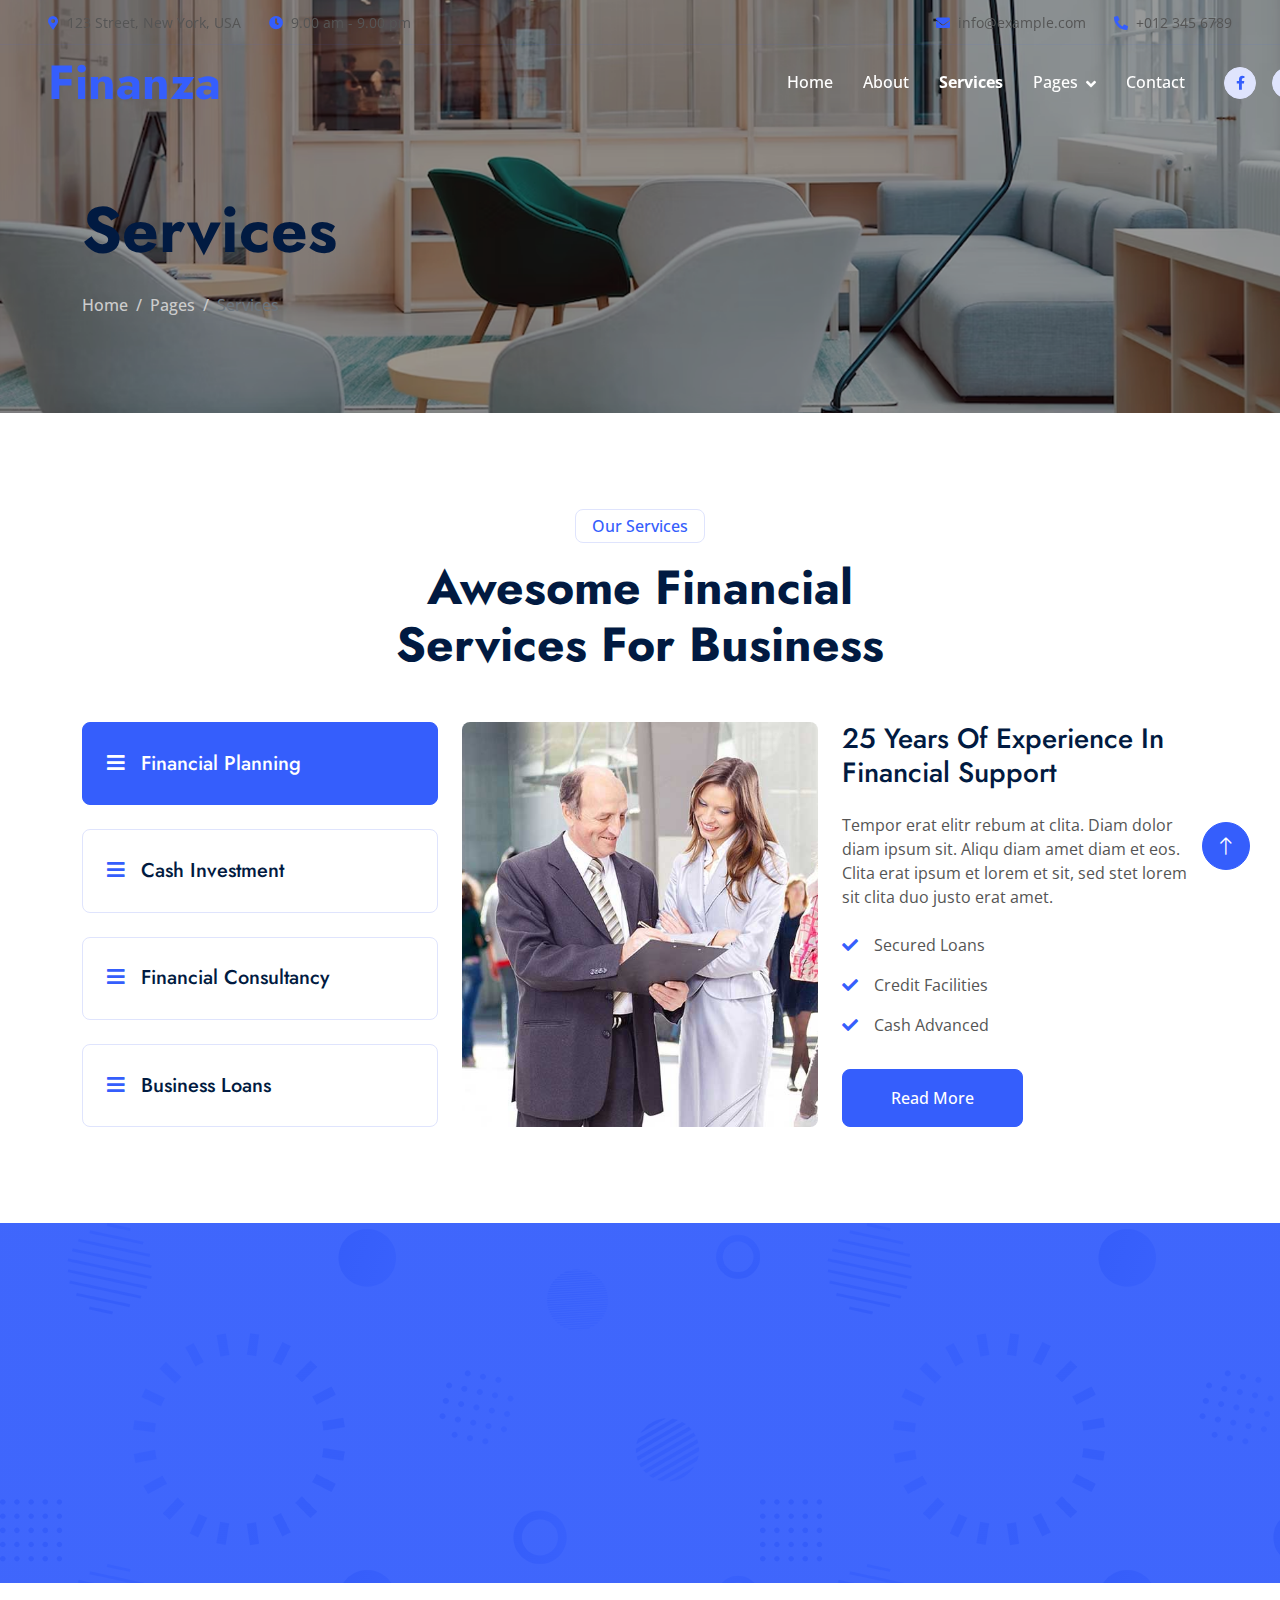
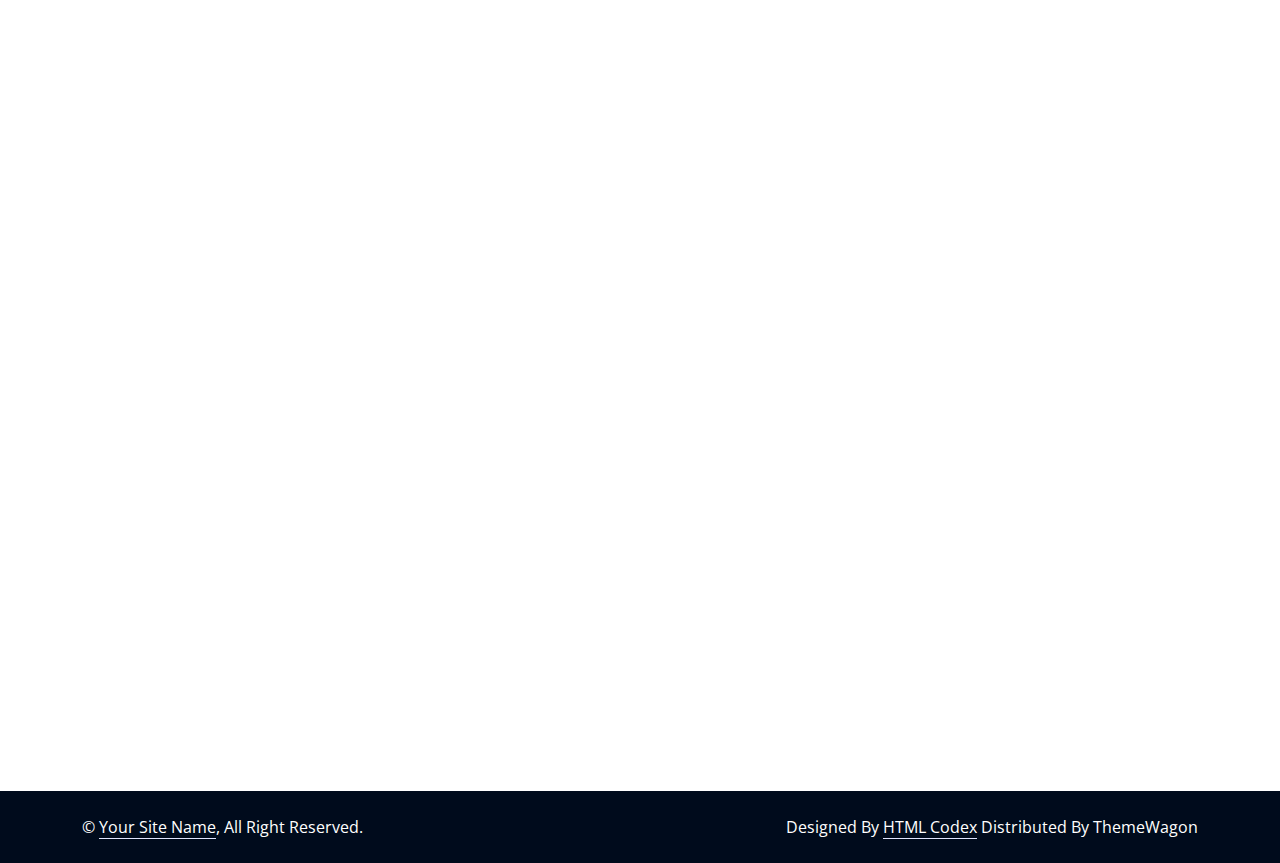
<file: service.html>
<!DOCTYPE html>
<html lang="en">

<head>
    <meta charset="utf-8">
    <title>Finanza - Financial Services Website Template</title>
    <meta content="width=device-width, initial-scale=1.0" name="viewport">
    <meta content="" name="keywords">
    <meta content="" name="description">

    <!-- Favicon -->
    <link href="img/favicon.ico" rel="icon">

    <!-- Google Web Fonts -->
    <link rel="preconnect" href="https://fonts.googleapis.com">
    <link rel="preconnect" href="https://fonts.gstatic.com" crossorigin>
    <link
        href="https://fonts.googleapis.com/css2?family=Jost:wght@500;600;700&family=Open+Sans:wght@400;500&display=swap"
        rel="stylesheet">

    <!-- Icon Font Stylesheet -->
    <link href="https://cdnjs.cloudflare.com/ajax/libs/font-awesome/5.10.0/css/all.min.css" rel="stylesheet">
    <link href="https://cdn.jsdelivr.net/npm/bootstrap-icons@1.4.1/font/bootstrap-icons.css" rel="stylesheet">

    <!-- Libraries Stylesheet -->
    <link href="lib/animate/animate.min.css" rel="stylesheet">
    <link href="lib/owlcarousel/assets/owl.carousel.min.css" rel="stylesheet">

    <!-- Customized Bootstrap Stylesheet -->
    <link href="css/bootstrap.min.css" rel="stylesheet">

    <!-- Template Stylesheet -->
    <link href="css/style.css" rel="stylesheet">
</head>

<body>
    <!-- Spinner Start -->
    <div id="spinner"
        class="show bg-white position-fixed translate-middle w-100 vh-100 top-50 start-50 d-flex align-items-center justify-content-center">
        <div class="spinner-border text-primary" role="status" style="width: 3rem; height: 3rem;"></div>
    </div>
    <!-- Spinner End -->


    <!-- Navbar Start -->
    <div class="container-fluid fixed-top px-0 wow fadeIn" data-wow-delay="0.1s">
        <div class="top-bar row gx-0 align-items-center d-none d-lg-flex">
            <div class="col-lg-6 px-5 text-start">
                <small><i class="fa fa-map-marker-alt text-primary me-2"></i>123 Street, New York, USA</small>
                <small class="ms-4"><i class="fa fa-clock text-primary me-2"></i>9.00 am - 9.00 pm</small>
            </div>
            <div class="col-lg-6 px-5 text-end">
                <small><i class="fa fa-envelope text-primary me-2"></i>info@example.com</small>
                <small class="ms-4"><i class="fa fa-phone-alt text-primary me-2"></i>+012 345 6789</small>
            </div>
        </div>

        <nav class="navbar navbar-expand-lg navbar-light py-lg-0 px-lg-5 wow fadeIn" data-wow-delay="0.1s">
            <a href="index.html" class="navbar-brand ms-4 ms-lg-0">
                <h1 class="display-5 text-primary m-0">Finanza</h1>
            </a>
            <button type="button" class="navbar-toggler me-4" data-bs-toggle="collapse"
                data-bs-target="#navbarCollapse">
                <span class="navbar-toggler-icon"></span>
            </button>
            <div class="collapse navbar-collapse" id="navbarCollapse">
                <div class="navbar-nav ms-auto p-4 p-lg-0">
                    <a href="index.html" class="nav-item nav-link">Home</a>
                    <a href="about.html" class="nav-item nav-link">About</a>
                    <a href="service.html" class="nav-item nav-link active">Services</a>
                    <div class="nav-item dropdown">
                        <a href="#" class="nav-link dropdown-toggle" data-bs-toggle="dropdown">Pages</a>
                        <div class="dropdown-menu border-light m-0">
                            <a href="project.html" class="dropdown-item">Projects</a>
                            <a href="feature.html" class="dropdown-item">Features</a>
                            <a href="team.html" class="dropdown-item">Team Member</a>
                            <a href="testimonial.html" class="dropdown-item">Testimonial</a>
                            <a href="404.html" class="dropdown-item">404 Page</a>
                        </div>
                    </div>
                    <a href="contact.html" class="nav-item nav-link">Contact</a>
                </div>
                <div class="d-none d-lg-flex ms-2">
                    <a class="btn btn-light btn-sm-square rounded-circle ms-3" href="">
                        <small class="fab fa-facebook-f text-primary"></small>
                    </a>
                    <a class="btn btn-light btn-sm-square rounded-circle ms-3" href="">
                        <small class="fab fa-twitter text-primary"></small>
                    </a>
                    <a class="btn btn-light btn-sm-square rounded-circle ms-3" href="">
                        <small class="fab fa-linkedin-in text-primary"></small>
                    </a>
                </div>
            </div>
        </nav>
    </div>
    <!-- Navbar End -->


    <!-- Page Header Start -->
    <div class="container-fluid page-header mb-5 wow fadeIn" data-wow-delay="0.1s">
        <div class="container">
            <h1 class="display-3 mb-4 animated slideInDown">Services</h1>
            <nav aria-label="breadcrumb animated slideInDown">
                <ol class="breadcrumb mb-0">
                    <li class="breadcrumb-item"><a href="#">Home</a></li>
                    <li class="breadcrumb-item"><a href="#">Pages</a></li>
                    <li class="breadcrumb-item active" aria-current="page">Services</li>
                </ol>
            </nav>
        </div>
    </div>
    <!-- Page Header End -->


    <!-- Service Start -->
    <div class="container-xxl service py-5">
        <div class="container">
            <div class="text-center mx-auto wow fadeInUp" data-wow-delay="0.1s" style="max-width: 600px;">
                <p class="d-inline-block border rounded text-primary fw-semi-bold py-1 px-3">Our Services</p>
                <h1 class="display-5 mb-5">Awesome Financial Services For Business</h1>
            </div>
            <div class="row g-4 wow fadeInUp" data-wow-delay="0.3s">
                <div class="col-lg-4">
                    <div class="nav nav-pills d-flex justify-content-between w-100 h-100 me-4">
                        <button class="nav-link w-100 d-flex align-items-center text-start border p-4 mb-4 active"
                            data-bs-toggle="pill" data-bs-target="#tab-pane-1" type="button">
                            <h5 class="m-0"><i class="fa fa-bars text-primary me-3"></i>Financial Planning</h5>
                        </button>
                        <button class="nav-link w-100 d-flex align-items-center text-start border p-4 mb-4"
                            data-bs-toggle="pill" data-bs-target="#tab-pane-2" type="button">
                            <h5 class="m-0"><i class="fa fa-bars text-primary me-3"></i>Cash Investment</h5>
                        </button>
                        <button class="nav-link w-100 d-flex align-items-center text-start border p-4 mb-4"
                            data-bs-toggle="pill" data-bs-target="#tab-pane-3" type="button">
                            <h5 class="m-0"><i class="fa fa-bars text-primary me-3"></i>Financial Consultancy</h5>
                        </button>
                        <button class="nav-link w-100 d-flex align-items-center text-start border p-4 mb-0"
                            data-bs-toggle="pill" data-bs-target="#tab-pane-4" type="button">
                            <h5 class="m-0"><i class="fa fa-bars text-primary me-3"></i>Business Loans</h5>
                        </button>
                    </div>
                </div>
                <div class="col-lg-8">
                    <div class="tab-content w-100">
                        <div class="tab-pane fade show active" id="tab-pane-1">
                            <div class="row g-4">
                                <div class="col-md-6" style="min-height: 350px;">
                                    <div class="position-relative h-100">
                                        <img class="position-absolute rounded w-100 h-100" src="img/service-1.jpg"
                                            style="object-fit: cover;" alt="">
                                    </div>
                                </div>
                                <div class="col-md-6">
                                    <h3 class="mb-4">25 Years Of Experience In Financial Support</h3>
                                    <p class="mb-4">Tempor erat elitr rebum at clita. Diam dolor diam ipsum sit. Aliqu
                                        diam amet diam et eos. Clita erat ipsum et lorem et sit, sed stet lorem sit
                                        clita duo justo erat amet.</p>
                                    <p><i class="fa fa-check text-primary me-3"></i>Secured Loans</p>
                                    <p><i class="fa fa-check text-primary me-3"></i>Credit Facilities</p>
                                    <p><i class="fa fa-check text-primary me-3"></i>Cash Advanced</p>
                                    <a href="" class="btn btn-primary py-3 px-5 mt-3">Read More</a>
                                </div>
                            </div>
                        </div>
                        <div class="tab-pane fade" id="tab-pane-2">
                            <div class="row g-4">
                                <div class="col-md-6" style="min-height: 350px;">
                                    <div class="position-relative h-100">
                                        <img class="position-absolute rounded w-100 h-100" src="img/service-2.jpg"
                                            style="object-fit: cover;" alt="">
                                    </div>
                                </div>
                                <div class="col-md-6">
                                    <h3 class="mb-4">25 Years Of Experience In Financial Support</h3>
                                    <p class="mb-4">Tempor erat elitr rebum at clita. Diam dolor diam ipsum sit. Aliqu
                                        diam amet diam et eos. Clita erat ipsum et lorem et sit, sed stet lorem sit
                                        clita duo justo erat amet.</p>
                                    <p><i class="fa fa-check text-primary me-3"></i>Secured Loans</p>
                                    <p><i class="fa fa-check text-primary me-3"></i>Credit Facilities</p>
                                    <p><i class="fa fa-check text-primary me-3"></i>Cash Advanced</p>
                                    <a href="" class="btn btn-primary py-3 px-5 mt-3">Read More</a>
                                </div>
                            </div>
                        </div>
                        <div class="tab-pane fade" id="tab-pane-3">
                            <div class="row g-4">
                                <div class="col-md-6" style="min-height: 350px;">
                                    <div class="position-relative h-100">
                                        <img class="position-absolute rounded w-100 h-100" src="img/service-3.jpg"
                                            style="object-fit: cover;" alt="">
                                    </div>
                                </div>
                                <div class="col-md-6">
                                    <h3 class="mb-4">25 Years Of Experience In Financial Support</h3>
                                    <p class="mb-4">Tempor erat elitr rebum at clita. Diam dolor diam ipsum sit. Aliqu
                                        diam amet diam et eos. Clita erat ipsum et lorem et sit, sed stet lorem sit
                                        clita duo justo erat amet.</p>
                                    <p><i class="fa fa-check text-primary me-3"></i>Secured Loans</p>
                                    <p><i class="fa fa-check text-primary me-3"></i>Credit Facilities</p>
                                    <p><i class="fa fa-check text-primary me-3"></i>Cash Advanced</p>
                                    <a href="" class="btn btn-primary py-3 px-5 mt-3">Read More</a>
                                </div>
                            </div>
                        </div>
                        <div class="tab-pane fade" id="tab-pane-4">
                            <div class="row g-4">
                                <div class="col-md-6" style="min-height: 350px;">
                                    <div class="position-relative h-100">
                                        <img class="position-absolute rounded w-100 h-100" src="img/service-4.jpg"
                                            style="object-fit: cover;" alt="">
                                    </div>
                                </div>
                                <div class="col-md-6">
                                    <h3 class="mb-4">25 Years Of Experience In Financial Support</h3>
                                    <p class="mb-4">Tempor erat elitr rebum at clita. Diam dolor diam ipsum sit. Aliqu
                                        diam amet diam et eos. Clita erat ipsum et lorem et sit, sed stet lorem sit
                                        clita duo justo erat amet.</p>
                                    <p><i class="fa fa-check text-primary me-3"></i>Secured Loans</p>
                                    <p><i class="fa fa-check text-primary me-3"></i>Credit Facilities</p>
                                    <p><i class="fa fa-check text-primary me-3"></i>Cash Advanced</p>
                                    <a href="" class="btn btn-primary py-3 px-5 mt-3">Read More</a>
                                </div>
                            </div>
                        </div>
                    </div>
                </div>
            </div>
        </div>
    </div>
    <!-- Service End -->


    <!-- Callback Start -->
    <div class="container-fluid callback mt-5 py-5">
        <div class="container pt-5">
            <div class="row justify-content-center">
                <div class="col-lg-7">
                    <div class="bg-white border rounded p-4 p-sm-5 wow fadeInUp" data-wow-delay="0.5s">
                        <div class="text-center mx-auto wow fadeInUp" data-wow-delay="0.1s" style="max-width: 600px;">
                            <p class="d-inline-block border rounded text-primary fw-semi-bold py-1 px-3">Get In Touch
                            </p>
                            <h1 class="display-5 mb-5">Request A Call-Back</h1>
                        </div>
                        <div class="row g-3">
                            <div class="col-sm-6">
                                <div class="form-floating">
                                    <input type="text" class="form-control" id="name" placeholder="Your Name">
                                    <label for="name">Your Name</label>
                                </div>
                            </div>
                            <div class="col-sm-6">
                                <div class="form-floating">
                                    <input type="email" class="form-control" id="mail" placeholder="Your Email">
                                    <label for="mail">Your Email</label>
                                </div>
                            </div>
                            <div class="col-sm-6">
                                <div class="form-floating">
                                    <input type="text" class="form-control" id="mobile" placeholder="Your Mobile">
                                    <label for="mobile">Your Mobile</label>
                                </div>
                            </div>
                            <div class="col-sm-6">
                                <div class="form-floating">
                                    <input type="text" class="form-control" id="subject" placeholder="Subject">
                                    <label for="subject">Subject</label>
                                </div>
                            </div>
                            <div class="col-12">
                                <div class="form-floating">
                                    <textarea class="form-control" placeholder="Leave a message here" id="message"
                                        style="height: 100px"></textarea>
                                    <label for="message">Message</label>
                                </div>
                            </div>
                            <div class="col-12 text-center">
                                <button class="btn btn-primary w-100 py-3" type="submit">Submit Now</button>
                            </div>
                        </div>
                    </div>
                </div>
            </div>
        </div>
    </div>
    <!-- Callback End -->


    <!-- Footer Start -->
    <div class="container-fluid bg-dark text-light footer mt-5 py-5 wow fadeIn" data-wow-delay="0.1s">
        <div class="container py-5">
            <div class="row g-5">
                <div class="col-lg-3 col-md-6">
                    <h4 class="text-white mb-4">Our Office</h4>
                    <p class="mb-2"><i class="fa fa-map-marker-alt me-3"></i>123 Street, New York, USA</p>
                    <p class="mb-2"><i class="fa fa-phone-alt me-3"></i>+012 345 67890</p>
                    <p class="mb-2"><i class="fa fa-envelope me-3"></i>info@example.com</p>
                    <div class="d-flex pt-2">
                        <a class="btn btn-square btn-outline-light rounded-circle me-2" href=""><i
                                class="fab fa-twitter"></i></a>
                        <a class="btn btn-square btn-outline-light rounded-circle me-2" href=""><i
                                class="fab fa-facebook-f"></i></a>
                        <a class="btn btn-square btn-outline-light rounded-circle me-2" href=""><i
                                class="fab fa-youtube"></i></a>
                        <a class="btn btn-square btn-outline-light rounded-circle me-2" href=""><i
                                class="fab fa-linkedin-in"></i></a>
                    </div>
                </div>
                <div class="col-lg-3 col-md-6">
                    <h4 class="text-white mb-4">Services</h4>
                    <a class="btn btn-link" href="">Financial Planning</a>
                    <a class="btn btn-link" href="">Cash Investment</a>
                    <a class="btn btn-link" href="">Financial Consultancy</a>
                    <a class="btn btn-link" href="">Business Loans</a>
                    <a class="btn btn-link" href="">Business Analysis</a>
                </div>
                <div class="col-lg-3 col-md-6">
                    <h4 class="text-white mb-4">Quick Links</h4>
                    <a class="btn btn-link" href="">About Us</a>
                    <a class="btn btn-link" href="">Contact Us</a>
                    <a class="btn btn-link" href="">Our Services</a>
                    <a class="btn btn-link" href="">Terms & Condition</a>
                    <a class="btn btn-link" href="">Support</a>
                </div>
                <div class="col-lg-3 col-md-6">
                    <h4 class="text-white mb-4">Newsletter</h4>
                    <p>Dolor amet sit justo amet elitr clita ipsum elitr est.</p>
                    <div class="position-relative w-100">
                        <input class="form-control bg-white border-0 w-100 py-3 ps-4 pe-5" type="text"
                            placeholder="Your email">
                        <button type="button"
                            class="btn btn-primary py-2 position-absolute top-0 end-0 mt-2 me-2">SignUp</button>
                    </div>
                </div>
            </div>
        </div>
    </div>
    <!-- Footer End -->


    <!-- Copyright Start -->
    <div class="container-fluid copyright py-4">
        <div class="container">
            <div class="row">
                <div class="col-md-6 text-center text-md-start mb-3 mb-md-0">
                    &copy; <a class="border-bottom" href="#">Your Site Name</a>, All Right Reserved.
                </div>
                <div class="col-md-6 text-center text-md-end">
                    <!--/*** This template is free as long as you keep the footer author’s credit link/attribution link/backlink. If you'd like to use the template without the footer author’s credit link/attribution link/backlink, you can purchase the Credit Removal License from "https://htmlcodex.com/credit-removal". Thank you for your support. ***/-->
                    Designed By <a class="border-bottom" href="https://htmlcodex.com">HTML Codex</a> Distributed By <a
                        href="https://themewagon.com">ThemeWagon</a>
                </div>
            </div>
        </div>
    </div>
    <!-- Copyright End -->


    <!-- Back to Top -->
    <a href="#" class="btn btn-lg btn-primary btn-lg-square rounded-circle back-to-top"><i
            class="bi bi-arrow-up"></i></a>


    <!-- JavaScript Libraries -->
    <script src="https://code.jquery.com/jquery-3.4.1.min.js"></script>
    <script src="https://cdn.jsdelivr.net/npm/bootstrap@5.0.0/dist/js/bootstrap.bundle.min.js"></script>
    <script src="lib/wow/wow.min.js"></script>
    <script src="lib/easing/easing.min.js"></script>
    <script src="lib/waypoints/waypoints.min.js"></script>
    <script src="lib/owlcarousel/owl.carousel.min.js"></script>
    <script src="lib/counterup/counterup.min.js"></script>

    <!-- Template Javascript -->
    <script src="js/main.js"></script>
</body>

</html>
</file>
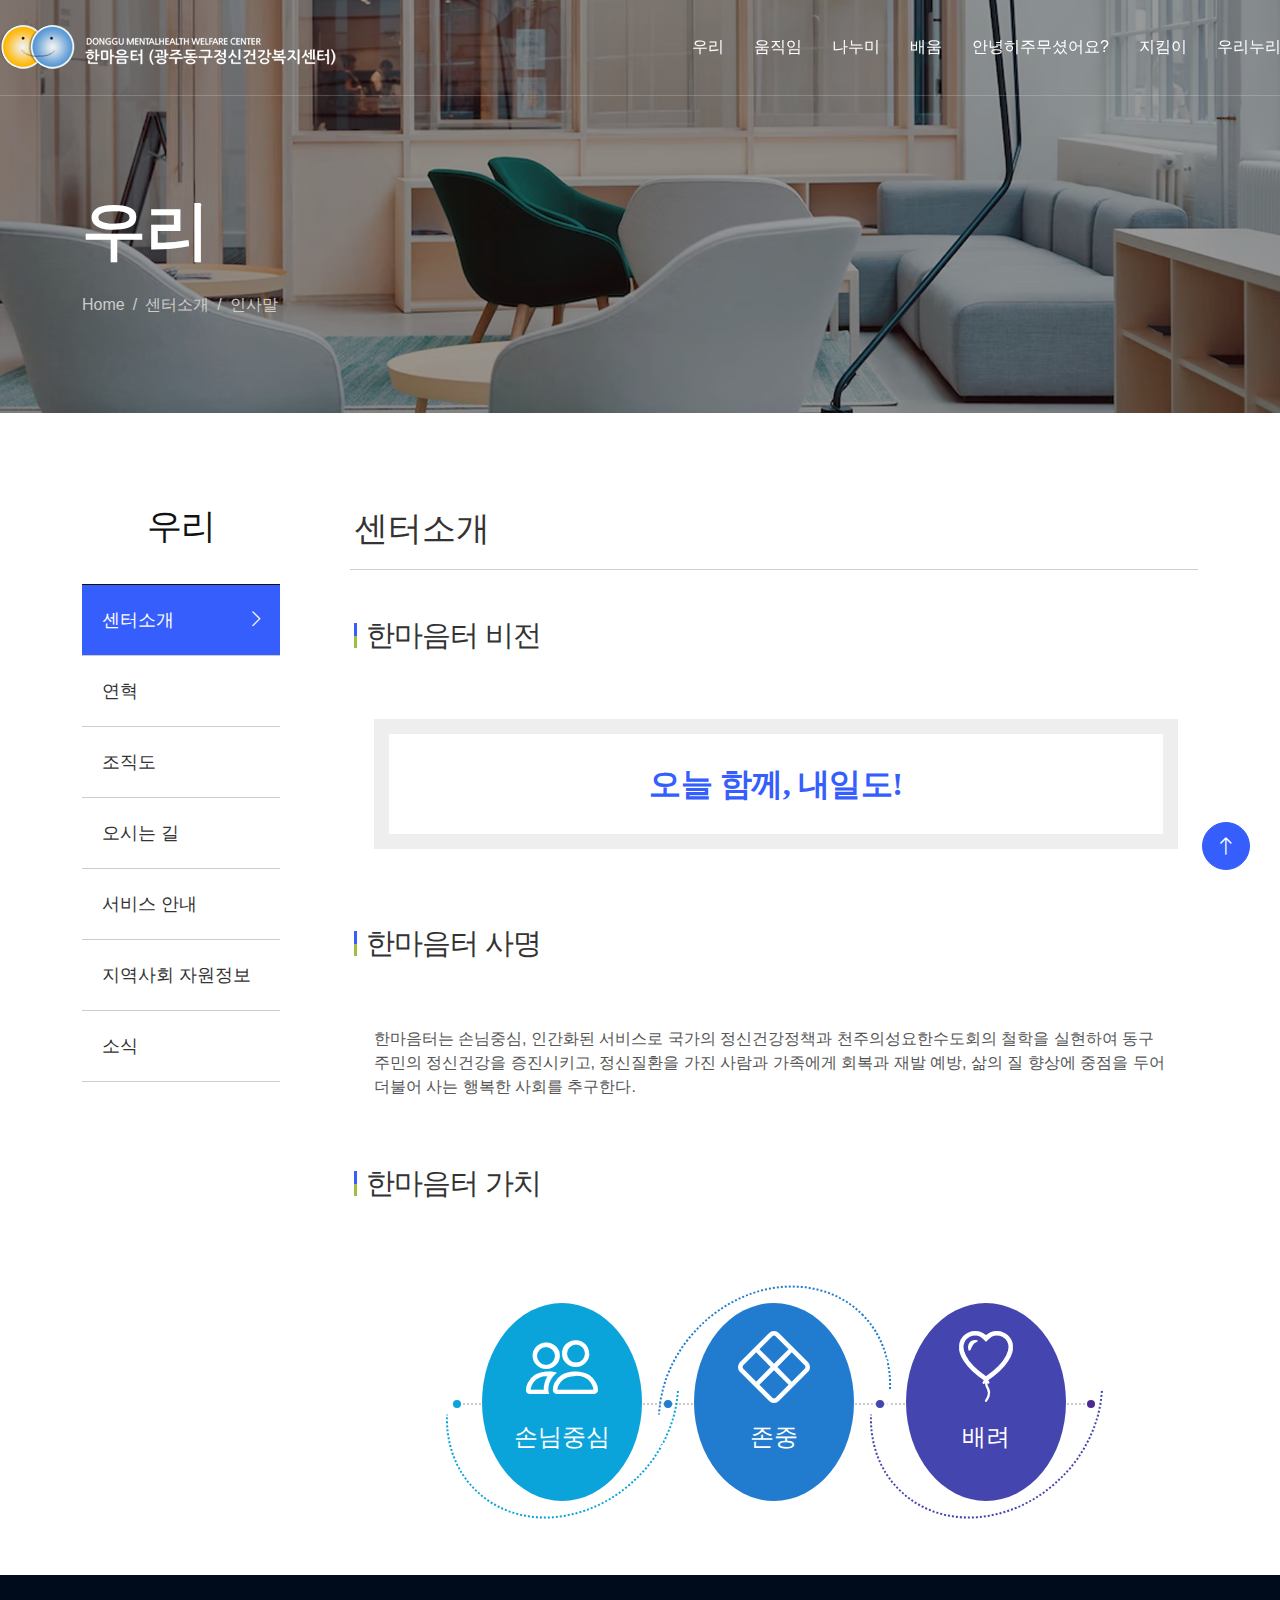
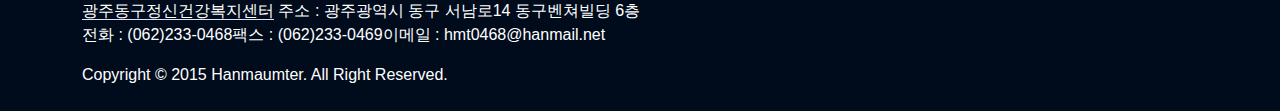
<file: sub.html>
<!DOCTYPE html>
<html lang="en">

<head>
    <meta charset="utf-8">
    <title>센터소개</title>
    <meta content="width=device-width, initial-scale=1.0" name="viewport">
    <meta content="" name="keywords">
    <meta content="" name="description">

    <!-- Favicon -->
    <link href="img/favicon.ico" rel="icon">

    <!-- Google Web Fonts -->
    <!-- <link rel="preconnect" href="https://fonts.googleapis.com">
    <link rel="preconnect" href="https://fonts.gstatic.com" crossorigin>
    <link
        href="https://fonts.googleapis.com/css2?family=Jost:wght@500;600;700&family=Open+Sans:wght@400;500&display=swap"
        rel="stylesheet"> -->

        <link rel="preconnect" href="https://fonts.googleapis.com">
        <link rel="preconnect" href="https://fonts.gstatic.com" crossorigin>
        <link href="https://fonts.googleapis.com/css2?family=Noto+Sans+KR:wght@100;300;400&display=swap" rel="stylesheet">


     <!-- Icon Font Stylesheet -->
     <link href="https://cdnjs.cloudflare.com/ajax/libs/font-awesome/5.10.0/css/all.min.css" rel="stylesheet">
     <link href="https://cdn.jsdelivr.net/npm/bootstrap-icons@1.4.1/font/bootstrap-icons.css" rel="stylesheet">
     <link href="https://cdn.jsdelivr.net/npm/bootstrap-icons@1.8.0/font/bootstrap-icons.css" rel="stylesheet">
     <link rel="stylesheet" href="https://cdn.jsdelivr.net/npm/bootstrap-icons@1.7.1/font/bootstrap-icons.css">

    <!-- Libraries Stylesheet -->
    <link href="lib/animate/animate.min.css" rel="stylesheet">
    <link href="lib/owlcarousel/assets/owl.carousel.min.css" rel="stylesheet">

    <!-- Customized Bootstrap Stylesheet -->
    <link href="css/bootstrap.min.css" rel="stylesheet">

    <!-- Template Stylesheet -->
    <link href="css/style.css" rel="stylesheet">
    <link href="css/sub.css" rel="stylesheet">

    
</head>

<body>
    <!-- Spinner Start -->
    <div id="spinner"
        class="show bg-white position-fixed translate-middle w-100 vh-100 top-50 start-50 d-flex align-items-center justify-content-center">
        <div class="spinner-border text-primary" role="status" style="width: 3rem; height: 3rem;"></div>
    </div>
    <!-- Spinner End -->


        <!-- Navbar Start -->
        <div class="container-fluid fixed-top px-0 wow fadeIn" data-wow-delay="0.1s" style="border-bottom: 1px solid rgba(255, 255, 255, 0.19);">
            <nav class="navbar navbar-expand-lg navbar-light py-lg-0 wow fadeIn m_nav" data-wow-delay="0.1s">
                <a href="index.html" class="navbar-brand ms-lg-0">
                    <h2 class="m-0"><img class="logo" src="img/logo.png" alt="logo"/></h2>
                </a>
                <button type="button" class="navbar-toggler b_btn" data-bs-toggle="collapse"
                    data-bs-target="#navbarCollapse">
                    <span class="navbar-toggler-icon"></span>
                </button>
                <div class="collapse navbar-collapse" id="navbarCollapse">
                    <div class="navbar-nav ms-auto p-4 p-lg-0" style="margin: 1% 0 ;">
                        <div class="nav-item dropdown">
                            <a href="sub.html" class="nav-link " data-bs-toggle="dropdown">우리</a>
                            <div class="dropdown-menu border-light m-0">
                                <a href="sub.html" class="dropdown-item">센터소개</a>
                                <a href="feature.html" class="dropdown-item">연혁</a>
                                <a href="team.html" class="dropdown-item">조직도</a>
                                <a href="testimonial.html" class="dropdown-item">오시는 길</a>
                                <a href="404.html" class="dropdown-item">서비스 안내</a>
                                <a href="404.html" class="dropdown-item">지역사회 자원정보</a>
                                <a href="404.html" class="dropdown-item">소식</a>
                            </div>
                        </div>
                        <div class="nav-item dropdown">
                            <a href="#" class="nav-link " data-bs-toggle="dropdown">움직임</a>
                            <div class="dropdown-menu border-light m-0">
                                <a href="#" class="dropdown-item">2016년</a>
                                <a href="#" class="dropdown-item">2017년</a>
                                <a href="#" class="dropdown-item">2018년</a>
                                <a href="#" class="dropdown-item">2019년</a>
                                <a href="#" class="dropdown-item">2020년</a>
                                <a href="#" class="dropdown-item">2021년</a>
                                <a href="#" class="dropdown-item">2022년</a>

                            </div>
                        </div>
                        <div class="nav-item dropdown">
                            <a href="#" class="nav-link " data-bs-toggle="dropdown">나누미</a>
                            <div class="dropdown-menu border-light m-0">
                                <a href="#" class="dropdown-item">나누고싶어요</a>
                                <a href="#" class="dropdown-item">온라인신청</a>
                            </div>
                        </div>
                        <div class="nav-item dropdown">
                            <a href="#" class="nav-link " data-bs-toggle="dropdown">배움</a>
                            <div class="dropdown-menu border-light m-0">
                                <a href="#" class="dropdown-item">교육 및 행사</a>
                                <a href="#" class="dropdown-item">정신보건 일반교육</a>
                                <a href="#" class="dropdown-item">정신보건 전문교육</a>
                                <a href="#" class="dropdown-item">한마음토크</a>
                            </div>
                        </div>
                        <div class="nav-item dropdown">
                            <a href="#" class="nav-link " data-bs-toggle="dropdown">안녕히주무셨어요?</a>
                            <div class="dropdown-menu border-light m-0">
                                <a href="#" class="dropdown-item">안녕히주무셨어요</a>
                                <a href="#" class="dropdown-item">정신건강검진</a>
                                <a href="#" class="dropdown-item">음원다운로드</a>
                            </div>
                        </div>
                        <div class="nav-item dropdown">
                            <a href="#" class="nav-link " data-bs-toggle="dropdown">지킴이</a>
                            <div class="dropdown-menu border-light m-0">
                                <a href="#" class="dropdown-item">개요</a>
                                <a href="#" class="dropdown-item">좋은씨앗 인터넷지킴이</a>
                            </div>
                        </div>
                        <div class="nav-item dropdown">
                            <a href="#" class="nav-link " data-bs-toggle="dropdown">우리누리</a>
                            <div class="dropdown-menu border-light m-0">
                                <a href="#" class="dropdown-item">이용안내</a>
                                <a href="#" class="dropdown-item">기본 조작</a>
                                <a href="#" class="dropdown-item">어플 활용</a>
                                <a href="#" class="dropdown-item">자주 묻는 질문</a>
                                <a href="#" class="dropdown-item">직접 질문하기</a>
                            </div>
                        </div>
                        <!--sample-->
                        <!-- <div class="nav-item dropdown">
                            <a href="#" class="nav-link " data-bs-toggle="dropdown">우리누리</a>
                            <div class="dropdown-menu border-light m-0">
                                <a href="project.html" class="dropdown-item">이용안내</a>
                                <a href="feature.html" class="dropdown-item">기본 조작</a>
                                <a href="team.html" class="dropdown-item">어플 활용</a>
                                <a href="testimonial.html" class="dropdown-item">자주 묻는 질문</a>
                                <a href="404.html" class="dropdown-item">직접 질문하기</a>
                            </div>
                        </div> -->
                        <!--sample-->
                        <!-- <a href="contact.html" class="nav-item nav-link">Contact</a> -->
                    </div>
                    <div class="d-none d-lg-flex ms-2">
                        <a class="btn btn-light btn-sm-square rounded-circle ms-3" target="_blank" href="https://ko-kr.facebook.com/people/%EA%B4%91%EC%A3%BC%EB%8F%99%EA%B5%AC%EC%A0%95%EC%8B%A0%EA%B1%B4%EA%B0%95%EB%B3%B5%EC%A7%80%EC%84%BC%ED%84%B0/100066548477564/">
                            <small class="fab fa-facebook-f text-primary"></small>
                        </a>
                        <a class="btn btn-light btn-sm-square rounded-circle ms-3" target="_blank" href="https://www.instagram.com/hmt0468/">
                            <small class="fab fa-instagram text-primary"></small>

                        </a>
                    </div>
                </div>
            </nav>
        </div>
        <!-- Navbar End -->


    <!-- Page Header Start -->
    <div class="container-fluid page-header mb-5 wow fadeIn" data-wow-delay="0.1s">
        <div class="container">
            <h1 class="display-3 mb-4 animated slideInDown s_tit">우리</h1>
            <nav aria-label="breadcrumb animated slideInDown">
                <ol class="breadcrumb mb-0 navi">
                    <li class="breadcrumb-item"><a href="#">Home</a></li>
                    <li class="breadcrumb-item"><a href="#">센터소개</a></li>
                    <li class="breadcrumb-item"><a href="#">인사말</a></li>
                </ol>
            </nav>
        </div>
    </div>
    <!-- Page Header End -->


    <!-- Projects Start -->
    <div class="container-xxl py-5">
        <div class="container">
            <div class="sub_layout w1440">
                <div class="lnb lnb1 lnb101">
                      <h3 class="sv_title text-center">우리</h3>
                        <!--lnb-->
                      <div class="s_tb s_tb1">
                            <ul class="side_tab">
                                <li class="on"><a href="sub.html">센터소개
                                    <span class="li_icon"><i class="bi bi-chevron-right"></i></span></a>
                                </li>
                                <li><a href="history.html">연혁</a></li>
                                <li><a href="#">조직도</a></li>
                                <li><a href="map.html">오시는 길</a></li>   
                                <li><a href="#">서비스 안내</a></li>   
                                <li><a href="#">지역사회 자원정보</a></li>   
                                <li><a href="#">소식</a></li>   
                            </ul>
                        </div>   

                        

                </div>
                <div class="sub_cont sub_cont_about_us sub_cont_greeting">
                    <div class="s_tit_box">
                        <h3 class="s_page_name ps-1">센터소개</h3>
                    </div>

                    <section class="about_us greeting ps-1">
                        <article>
                            <div class="row_box_s">
                                <!-- <div class="img_box">
                                    <figure><img src="img/con11.jpg" alt=""></figure>
                                </div> -->
                                <!-- <div class="txt_box">
                                    <h4><span>더불어 사는 </span> 행복한 사회를 한마음터</h4>
                                    <p>더불어 사는 한마음터</p>
                                    <b>광주동구정신건강복지센터 <span>직원일동</span></b>
                                </div> -->
                            </div>
                            <h3 class="sub_tit"><span>한마음터 비전</span></h3>
                            <div class="center_introduction_inner01">
                                
                                <p>오늘 함께, 내일도!</p>
                            </div>

                            <h3 class="sub_tit"><span>한마음터 사명</span></h3>
                            <div class="center_introduction_inner02">
                                <span>한</span>마음터는 손님중심, 인간화된 서비스로 국가의 정신건강정책과 천주의성요한수도회의 철학을 실현하여 동구 주민의 정신건강을 증진시키고, 정신질환을 가진 사람과 가족에게 회복과 재발 예방, 삶의 질 향상에 중점을 두어 더불어 사는 행복한 사회를 추구한다.
                            </div>
                            <h3 class="sub_tit"><span>한마음터 가치</span></h3>
                            <!-- <div class="center_introduction_inner">
                                <p class="con_val" style="border: 12px solid #9ebf41">
                                    <span>손님중심</span>
                                    <i class="bi bi-people-fill fa-3x text-primary mb-3"></i>
                                </p>
                                <p class="con_val" style="border: 12px solid #355EFC"><span>존중</span></p>
                                <p class="con_val" style="border: 12px solid #ed8385;"><span>배려</span></p>
                            </div> -->
                        </article>	
                    </section>
                    <section>
                        <div class="item_list">
                            <ul class="diagram opacity ani in-view">
                                <li>
                                    <div class="g">
                                        <span><i class="bi bi-people fa-3x mb-3"></i></span>
                                        <p>손님중심</p>
                                    </div>
                                </li>
                                <li>
                                    <div class="g">
                                        <span><i class="bi bi-x-diamond fa-3x mb-3"></i></span>
                                        <p>존중</p>
                                    </div>
                                </li>
                                <li>
                                    <div class="g">
                                        <span><i class="bi bi-balloon-heart fa-3x mb-3"></i></span>
                                        <p>배려</p>
                                    </div>
                                </li>
                                
                            </ul>
                        </div>
                    </section>

                </div>
                <!-- 컨텐츠 : 종료 -->
                

    
    
    
            </div><!--// sub_cont -->
        </div>






    </div>
    <!-- Projects End -->





    <!-- Copyright Start -->
    <div class="container-fluid copyright py-4">
        <div class="container">
            <div class="row">
                <div class="text-center text-md-start mb-3 mb-md-0">
                    <a class="border-bottom" href="#">광주동구정신건강복지센터</a><span> 주소 : 광주광역시 동구 서남로14 동구벤쳐빌딩 6층</span><br>
                    <p>전화 : (062)233-0468<span>팩스 : (062)233-0469</span><span>이메일 : hmt0468@hanmail.net</span></p>
                    Copyright &copy; 2015 Hanmaumter. All Right Reserved.   
                </div>
            </div>
        </div>
    </div>
    <!-- Copyright End -->


    <!-- Back to Top -->
    <a href="#" class="btn btn-lg btn-primary btn-lg-square rounded-circle back-to-top"><i
            class="bi bi-arrow-up"></i></a>


    <!-- JavaScript Libraries -->
    <script src="https://code.jquery.com/jquery-3.4.1.min.js"></script>
    <script src="https://cdn.jsdelivr.net/npm/bootstrap@5.0.0/dist/js/bootstrap.bundle.min.js"></script>
    <script src="lib/wow/wow.min.js"></script>
    <script src="lib/easing/easing.min.js"></script>
    <script src="lib/waypoints/waypoints.min.js"></script>
    <script src="lib/owlcarousel/owl.carousel.min.js"></script>
    <script src="lib/counterup/counterup.min.js"></script>

    <!-- Template Javascript -->
    <script src="js/main.js"></script>

<!-- 사이트맵 -->
<div class="sitemap_wrap">
	<div class="layer_sitemap">
		<div class="layer_sitemap_top">
			<a href="#n" class="test_clone" id="google_translate_element2" style="color: #fff;">
			<!-- 로그인이 있는 페이지의 경우 이부분에 로그인 카피예정. -->
			<div class="lang_copy"></div>
			<span class="site_close"></span>
			<a href="#n" class="test_clone" id="google_translate_element" style="color: #fff;"></a>
		</div>
		<div class="site_cnt_wrap">
			<div class="left_menu"></div>
			<div class="right_menu " ></div>
		</div>	
	</div>
</div>    

<!--menu-->

<!--menu-->


</body>

</html>
</file>
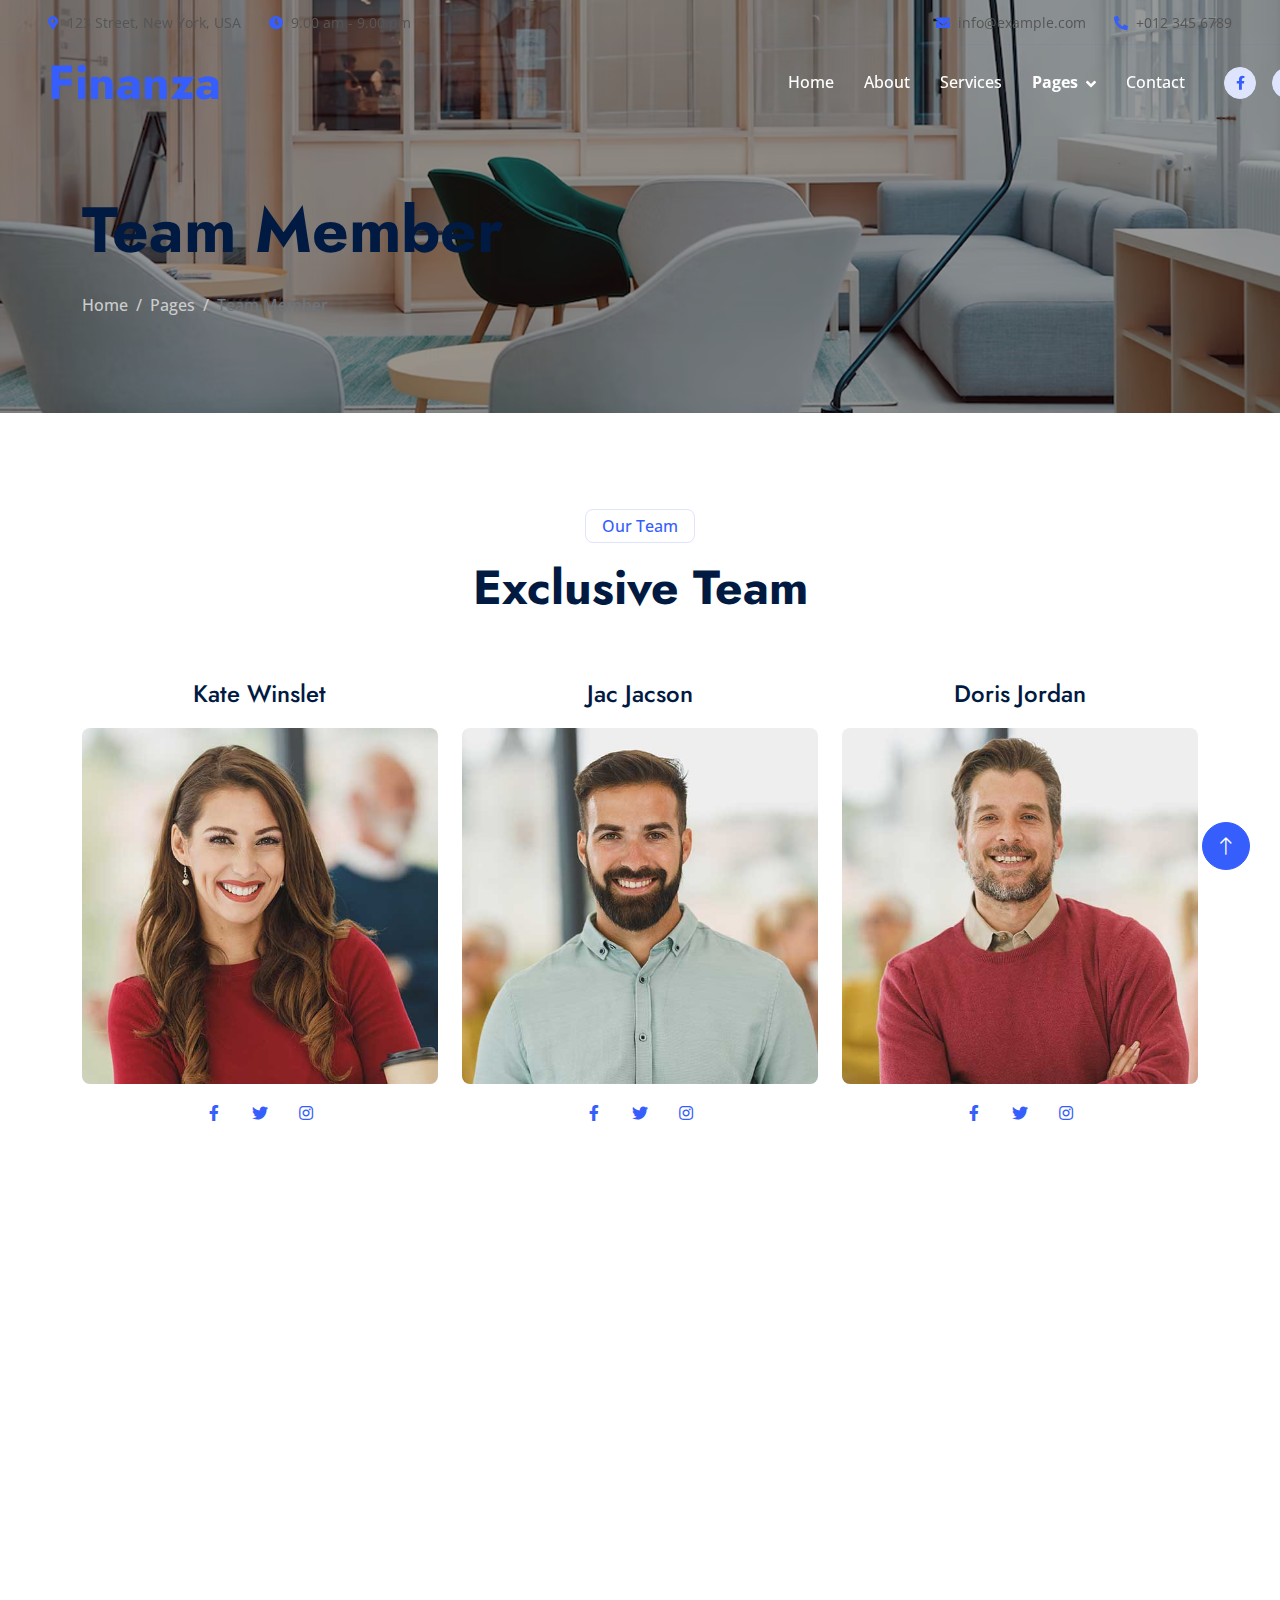
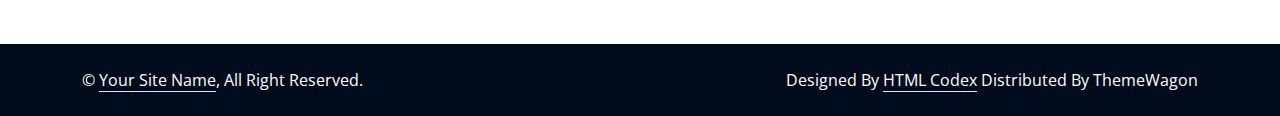
<file: team.html>
<!DOCTYPE html>
<html lang="en">

<head>
    <meta charset="utf-8">
    <title>Finanza - Financial Services Website Template</title>
    <meta content="width=device-width, initial-scale=1.0" name="viewport">
    <meta content="" name="keywords">
    <meta content="" name="description">

    <!-- Favicon -->
    <link href="img/favicon.ico" rel="icon">

    <!-- Google Web Fonts -->
    <link rel="preconnect" href="https://fonts.googleapis.com">
    <link rel="preconnect" href="https://fonts.gstatic.com" crossorigin>
    <link
        href="https://fonts.googleapis.com/css2?family=Jost:wght@500;600;700&family=Open+Sans:wght@400;500&display=swap"
        rel="stylesheet">

    <!-- Icon Font Stylesheet -->
    <link href="https://cdnjs.cloudflare.com/ajax/libs/font-awesome/5.10.0/css/all.min.css" rel="stylesheet">
    <link href="https://cdn.jsdelivr.net/npm/bootstrap-icons@1.4.1/font/bootstrap-icons.css" rel="stylesheet">

    <!-- Libraries Stylesheet -->
    <link href="lib/animate/animate.min.css" rel="stylesheet">
    <link href="lib/owlcarousel/assets/owl.carousel.min.css" rel="stylesheet">

    <!-- Customized Bootstrap Stylesheet -->
    <link href="css/bootstrap.min.css" rel="stylesheet">

    <!-- Template Stylesheet -->
    <link href="css/style.css" rel="stylesheet">
</head>

<body>
    <!-- Spinner Start -->
    <div id="spinner"
        class="show bg-white position-fixed translate-middle w-100 vh-100 top-50 start-50 d-flex align-items-center justify-content-center">
        <div class="spinner-border text-primary" role="status" style="width: 3rem; height: 3rem;"></div>
    </div>
    <!-- Spinner End -->


    <!-- Navbar Start -->
    <div class="container-fluid fixed-top px-0 wow fadeIn" data-wow-delay="0.1s">
        <div class="top-bar row gx-0 align-items-center d-none d-lg-flex">
            <div class="col-lg-6 px-5 text-start">
                <small><i class="fa fa-map-marker-alt text-primary me-2"></i>123 Street, New York, USA</small>
                <small class="ms-4"><i class="fa fa-clock text-primary me-2"></i>9.00 am - 9.00 pm</small>
            </div>
            <div class="col-lg-6 px-5 text-end">
                <small><i class="fa fa-envelope text-primary me-2"></i>info@example.com</small>
                <small class="ms-4"><i class="fa fa-phone-alt text-primary me-2"></i>+012 345 6789</small>
            </div>
        </div>

        <nav class="navbar navbar-expand-lg navbar-light py-lg-0 px-lg-5 wow fadeIn" data-wow-delay="0.1s">
            <a href="index.html" class="navbar-brand ms-4 ms-lg-0">
                <h1 class="display-5 text-primary m-0">Finanza</h1>
            </a>
            <button type="button" class="navbar-toggler me-4" data-bs-toggle="collapse"
                data-bs-target="#navbarCollapse">
                <span class="navbar-toggler-icon"></span>
            </button>
            <div class="collapse navbar-collapse" id="navbarCollapse">
                <div class="navbar-nav ms-auto p-4 p-lg-0">
                    <a href="index.html" class="nav-item nav-link">Home</a>
                    <a href="about.html" class="nav-item nav-link">About</a>
                    <a href="service.html" class="nav-item nav-link">Services</a>
                    <div class="nav-item dropdown">
                        <a href="#" class="nav-link dropdown-toggle active" data-bs-toggle="dropdown">Pages</a>
                        <div class="dropdown-menu border-light m-0">
                            <a href="project.html" class="dropdown-item">Projects</a>
                            <a href="feature.html" class="dropdown-item">Features</a>
                            <a href="team.html" class="dropdown-item active">Team Member</a>
                            <a href="testimonial.html" class="dropdown-item">Testimonial</a>
                            <a href="404.html" class="dropdown-item">404 Page</a>
                        </div>
                    </div>
                    <a href="contact.html" class="nav-item nav-link">Contact</a>
                </div>
                <div class="d-none d-lg-flex ms-2">
                    <a class="btn btn-light btn-sm-square rounded-circle ms-3" href="">
                        <small class="fab fa-facebook-f text-primary"></small>
                    </a>
                    <a class="btn btn-light btn-sm-square rounded-circle ms-3" href="">
                        <small class="fab fa-twitter text-primary"></small>
                    </a>
                    <a class="btn btn-light btn-sm-square rounded-circle ms-3" href="">
                        <small class="fab fa-linkedin-in text-primary"></small>
                    </a>
                </div>
            </div>
        </nav>
    </div>
    <!-- Navbar End -->


    <!-- Page Header Start -->
    <div class="container-fluid page-header mb-5 wow fadeIn" data-wow-delay="0.1s">
        <div class="container">
            <h1 class="display-3 mb-4 animated slideInDown">Team Member</h1>
            <nav aria-label="breadcrumb animated slideInDown">
                <ol class="breadcrumb mb-0">
                    <li class="breadcrumb-item"><a href="#">Home</a></li>
                    <li class="breadcrumb-item"><a href="#">Pages</a></li>
                    <li class="breadcrumb-item active" aria-current="page">Team Member</li>
                </ol>
            </nav>
        </div>
    </div>
    <!-- Page Header End -->


    <!-- Team Start -->
    <div class="container-xxl py-5">
        <div class="container">
            <div class="text-center mx-auto wow fadeInUp" data-wow-delay="0.1s" style="max-width: 600px;">
                <p class="d-inline-block border rounded text-primary fw-semi-bold py-1 px-3">Our Team</p>
                <h1 class="display-5 mb-5">Exclusive Team</h1>
            </div>
            <div class="row g-4">
                <div class="col-lg-4 col-md-6 wow fadeInUp" data-wow-delay="0.1s">
                    <div class="team-item">
                        <img class="img-fluid rounded" src="img/team-1.jpg" alt="">
                        <div class="team-text">
                            <h4 class="mb-0">Kate Winslet</h4>
                            <div class="team-social d-flex">
                                <a class="btn btn-square rounded-circle mx-1" href=""><i
                                        class="fab fa-facebook-f"></i></a>
                                <a class="btn btn-square rounded-circle mx-1" href=""><i class="fab fa-twitter"></i></a>
                                <a class="btn btn-square rounded-circle mx-1" href=""><i
                                        class="fab fa-instagram"></i></a>
                            </div>
                        </div>
                    </div>
                </div>
                <div class="col-lg-4 col-md-6 wow fadeInUp" data-wow-delay="0.3s">
                    <div class="team-item">
                        <img class="img-fluid rounded" src="img/team-2.jpg" alt="">
                        <div class="team-text">
                            <h4 class="mb-0">Jac Jacson</h4>
                            <div class="team-social d-flex">
                                <a class="btn btn-square rounded-circle mx-1" href=""><i
                                        class="fab fa-facebook-f"></i></a>
                                <a class="btn btn-square rounded-circle mx-1" href=""><i class="fab fa-twitter"></i></a>
                                <a class="btn btn-square rounded-circle mx-1" href=""><i
                                        class="fab fa-instagram"></i></a>
                            </div>
                        </div>
                    </div>
                </div>
                <div class="col-lg-4 col-md-6 wow fadeInUp" data-wow-delay="0.5s">
                    <div class="team-item">
                        <img class="img-fluid rounded" src="img/team-3.jpg" alt="">
                        <div class="team-text">
                            <h4 class="mb-0">Doris Jordan</h4>
                            <div class="team-social d-flex">
                                <a class="btn btn-square rounded-circle mx-1" href=""><i
                                        class="fab fa-facebook-f"></i></a>
                                <a class="btn btn-square rounded-circle mx-1" href=""><i class="fab fa-twitter"></i></a>
                                <a class="btn btn-square rounded-circle mx-1" href=""><i
                                        class="fab fa-instagram"></i></a>
                            </div>
                        </div>
                    </div>
                </div>
            </div>
        </div>
    </div>
    <!-- Team End -->


    <!-- Footer Start -->
    <div class="container-fluid bg-dark text-light footer mt-5 py-5 wow fadeIn" data-wow-delay="0.1s">
        <div class="container py-5">
            <div class="row g-5">
                <div class="col-lg-3 col-md-6">
                    <h4 class="text-white mb-4">Our Office</h4>
                    <p class="mb-2"><i class="fa fa-map-marker-alt me-3"></i>123 Street, New York, USA</p>
                    <p class="mb-2"><i class="fa fa-phone-alt me-3"></i>+012 345 67890</p>
                    <p class="mb-2"><i class="fa fa-envelope me-3"></i>info@example.com</p>
                    <div class="d-flex pt-2">
                        <a class="btn btn-square btn-outline-light rounded-circle me-2" href=""><i
                                class="fab fa-twitter"></i></a>
                        <a class="btn btn-square btn-outline-light rounded-circle me-2" href=""><i
                                class="fab fa-facebook-f"></i></a>
                        <a class="btn btn-square btn-outline-light rounded-circle me-2" href=""><i
                                class="fab fa-youtube"></i></a>
                        <a class="btn btn-square btn-outline-light rounded-circle me-2" href=""><i
                                class="fab fa-linkedin-in"></i></a>
                    </div>
                </div>
                <div class="col-lg-3 col-md-6">
                    <h4 class="text-white mb-4">Services</h4>
                    <a class="btn btn-link" href="">Financial Planning</a>
                    <a class="btn btn-link" href="">Cash Investment</a>
                    <a class="btn btn-link" href="">Financial Consultancy</a>
                    <a class="btn btn-link" href="">Business Loans</a>
                    <a class="btn btn-link" href="">Business Analysis</a>
                </div>
                <div class="col-lg-3 col-md-6">
                    <h4 class="text-white mb-4">Quick Links</h4>
                    <a class="btn btn-link" href="">About Us</a>
                    <a class="btn btn-link" href="">Contact Us</a>
                    <a class="btn btn-link" href="">Our Services</a>
                    <a class="btn btn-link" href="">Terms & Condition</a>
                    <a class="btn btn-link" href="">Support</a>
                </div>
                <div class="col-lg-3 col-md-6">
                    <h4 class="text-white mb-4">Newsletter</h4>
                    <p>Dolor amet sit justo amet elitr clita ipsum elitr est.</p>
                    <div class="position-relative w-100">
                        <input class="form-control bg-white border-0 w-100 py-3 ps-4 pe-5" type="text"
                            placeholder="Your email">
                        <button type="button"
                            class="btn btn-primary py-2 position-absolute top-0 end-0 mt-2 me-2">SignUp</button>
                    </div>
                </div>
            </div>
        </div>
    </div>
    <!-- Footer End -->


    <!-- Copyright Start -->
    <div class="container-fluid copyright py-4">
        <div class="container">
            <div class="row">
                <div class="col-md-6 text-center text-md-start mb-3 mb-md-0">
                    &copy; <a class="border-bottom" href="#">Your Site Name</a>, All Right Reserved.
                </div>
                <div class="col-md-6 text-center text-md-end">
                    <!--/*** This template is free as long as you keep the footer author’s credit link/attribution link/backlink. If you'd like to use the template without the footer author’s credit link/attribution link/backlink, you can purchase the Credit Removal License from "https://htmlcodex.com/credit-removal". Thank you for your support. ***/-->
                    Designed By <a class="border-bottom" href="https://htmlcodex.com">HTML Codex</a>  Distributed By <a
                    href="https://themewagon.com">ThemeWagon</a>
                </div>
            </div>
        </div>
    </div>
    <!-- Copyright End -->


    <!-- Back to Top -->
    <a href="#" class="btn btn-lg btn-primary btn-lg-square rounded-circle back-to-top"><i
            class="bi bi-arrow-up"></i></a>


    <!-- JavaScript Libraries -->
    <script src="https://code.jquery.com/jquery-3.4.1.min.js"></script>
    <script src="https://cdn.jsdelivr.net/npm/bootstrap@5.0.0/dist/js/bootstrap.bundle.min.js"></script>
    <script src="lib/wow/wow.min.js"></script>
    <script src="lib/easing/easing.min.js"></script>
    <script src="lib/waypoints/waypoints.min.js"></script>
    <script src="lib/owlcarousel/owl.carousel.min.js"></script>
    <script src="lib/counterup/counterup.min.js"></script>

    <!-- Template Javascript -->
    <script src="js/main.js"></script>
</body>

</html>
</file>
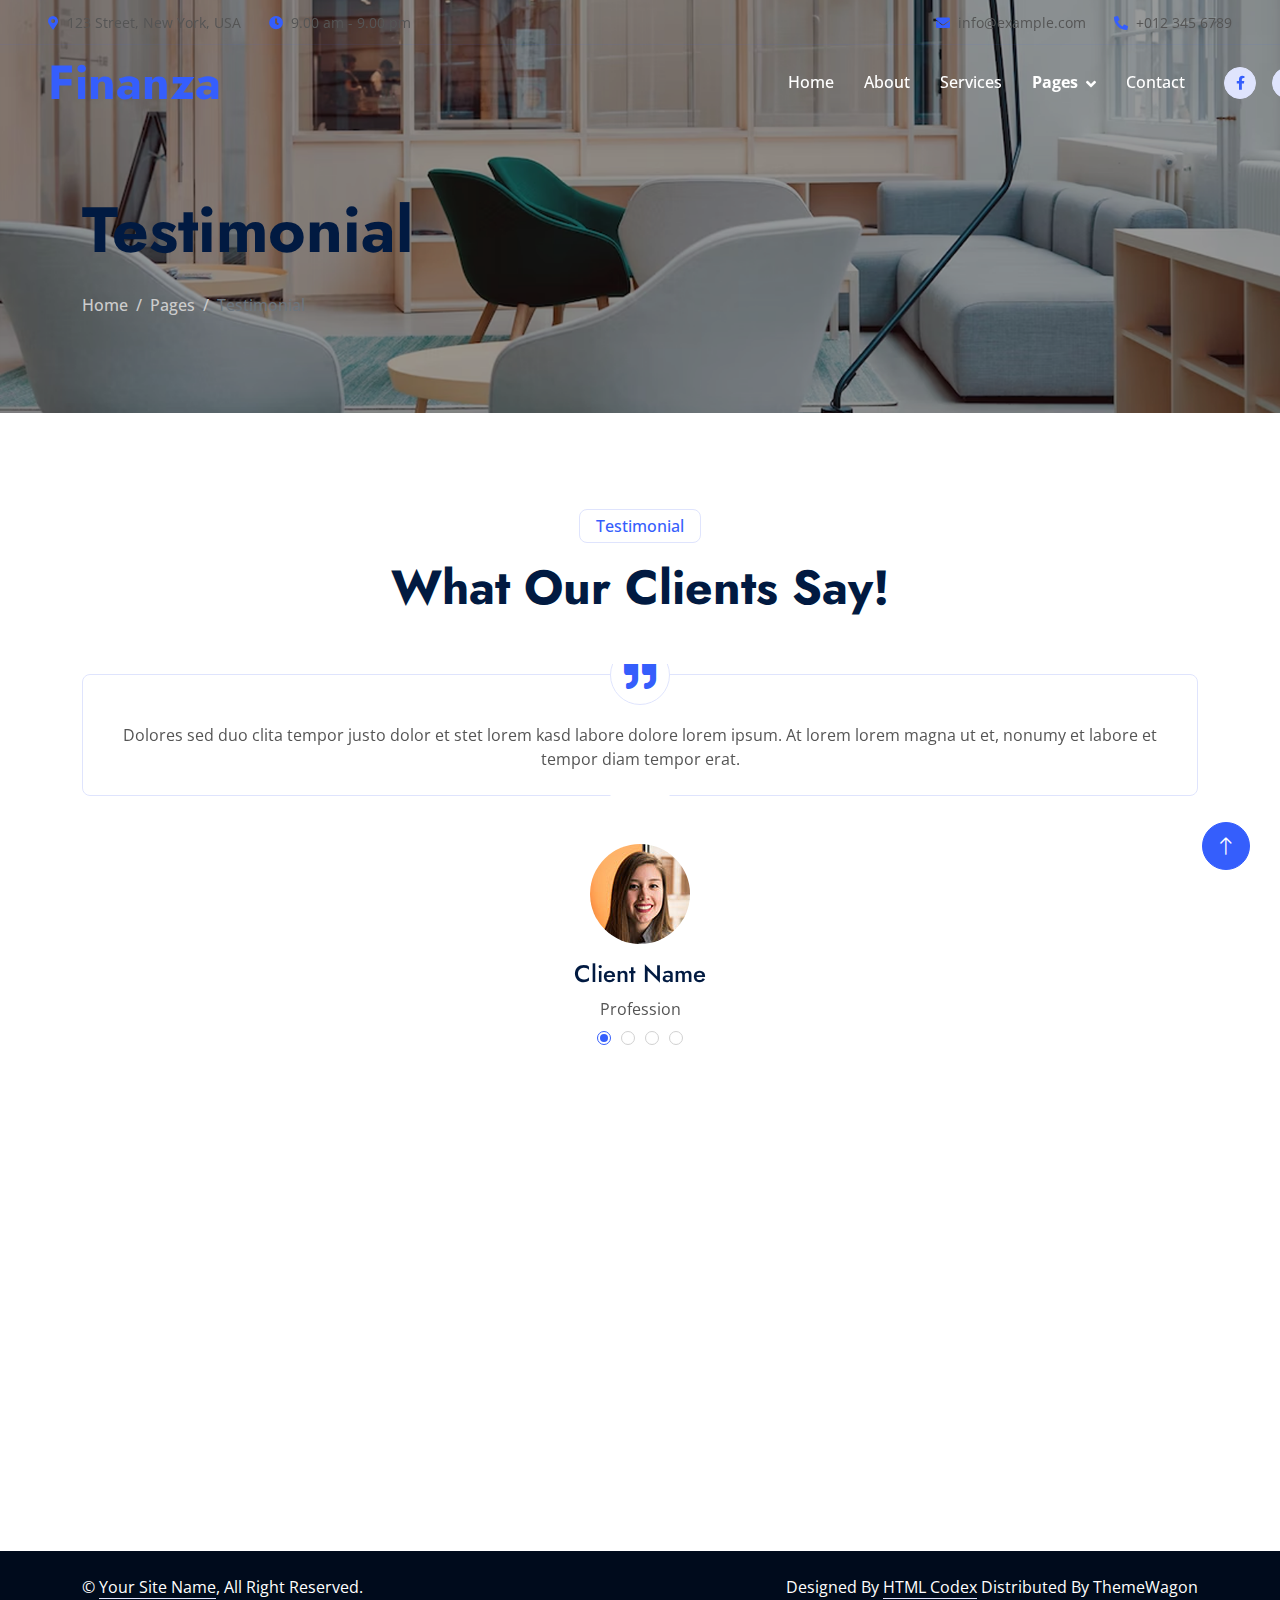
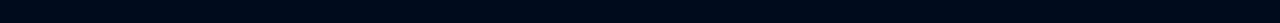
<file: testimonial.html>
<!DOCTYPE html>
<html lang="en">

<head>
    <meta charset="utf-8">
    <title>Finanza - Financial Services Website Template</title>
    <meta content="width=device-width, initial-scale=1.0" name="viewport">
    <meta content="" name="keywords">
    <meta content="" name="description">

    <!-- Favicon -->
    <link href="img/favicon.ico" rel="icon">

    <!-- Google Web Fonts -->
    <link rel="preconnect" href="https://fonts.googleapis.com">
    <link rel="preconnect" href="https://fonts.gstatic.com" crossorigin>
    <link
        href="https://fonts.googleapis.com/css2?family=Jost:wght@500;600;700&family=Open+Sans:wght@400;500&display=swap"
        rel="stylesheet">

    <!-- Icon Font Stylesheet -->
    <link href="https://cdnjs.cloudflare.com/ajax/libs/font-awesome/5.10.0/css/all.min.css" rel="stylesheet">
    <link href="https://cdn.jsdelivr.net/npm/bootstrap-icons@1.4.1/font/bootstrap-icons.css" rel="stylesheet">

    <!-- Libraries Stylesheet -->
    <link href="lib/animate/animate.min.css" rel="stylesheet">
    <link href="lib/owlcarousel/assets/owl.carousel.min.css" rel="stylesheet">

    <!-- Customized Bootstrap Stylesheet -->
    <link href="css/bootstrap.min.css" rel="stylesheet">

    <!-- Template Stylesheet -->
    <link href="css/style.css" rel="stylesheet">
</head>

<body>
    <!-- Spinner Start -->
    <div id="spinner"
        class="show bg-white position-fixed translate-middle w-100 vh-100 top-50 start-50 d-flex align-items-center justify-content-center">
        <div class="spinner-border text-primary" role="status" style="width: 3rem; height: 3rem;"></div>
    </div>
    <!-- Spinner End -->


    <!-- Navbar Start -->
    <div class="container-fluid fixed-top px-0 wow fadeIn" data-wow-delay="0.1s">
        <div class="top-bar row gx-0 align-items-center d-none d-lg-flex">
            <div class="col-lg-6 px-5 text-start">
                <small><i class="fa fa-map-marker-alt text-primary me-2"></i>123 Street, New York, USA</small>
                <small class="ms-4"><i class="fa fa-clock text-primary me-2"></i>9.00 am - 9.00 pm</small>
            </div>
            <div class="col-lg-6 px-5 text-end">
                <small><i class="fa fa-envelope text-primary me-2"></i>info@example.com</small>
                <small class="ms-4"><i class="fa fa-phone-alt text-primary me-2"></i>+012 345 6789</small>
            </div>
        </div>

        <nav class="navbar navbar-expand-lg navbar-light py-lg-0 px-lg-5 wow fadeIn" data-wow-delay="0.1s">
            <a href="index.html" class="navbar-brand ms-4 ms-lg-0">
                <h1 class="display-5 text-primary m-0">Finanza</h1>
            </a>
            <button type="button" class="navbar-toggler me-4" data-bs-toggle="collapse"
                data-bs-target="#navbarCollapse">
                <span class="navbar-toggler-icon"></span>
            </button>
            <div class="collapse navbar-collapse" id="navbarCollapse">
                <div class="navbar-nav ms-auto p-4 p-lg-0">
                    <a href="index.html" class="nav-item nav-link">Home</a>
                    <a href="about.html" class="nav-item nav-link">About</a>
                    <a href="service.html" class="nav-item nav-link">Services</a>
                    <div class="nav-item dropdown">
                        <a href="#" class="nav-link dropdown-toggle active" data-bs-toggle="dropdown">Pages</a>
                        <div class="dropdown-menu border-light m-0">
                            <a href="project.html" class="dropdown-item">Projects</a>
                            <a href="feature.html" class="dropdown-item">Features</a>
                            <a href="team.html" class="dropdown-item">Team Member</a>
                            <a href="testimonial.html" class="dropdown-item active">Testimonial</a>
                            <a href="404.html" class="dropdown-item">404 Page</a>
                        </div>
                    </div>
                    <a href="contact.html" class="nav-item nav-link">Contact</a>
                </div>
                <div class="d-none d-lg-flex ms-2">
                    <a class="btn btn-light btn-sm-square rounded-circle ms-3" href="">
                        <small class="fab fa-facebook-f text-primary"></small>
                    </a>
                    <a class="btn btn-light btn-sm-square rounded-circle ms-3" href="">
                        <small class="fab fa-twitter text-primary"></small>
                    </a>
                    <a class="btn btn-light btn-sm-square rounded-circle ms-3" href="">
                        <small class="fab fa-linkedin-in text-primary"></small>
                    </a>
                </div>
            </div>
        </nav>
    </div>
    <!-- Navbar End -->


    <!-- Page Header Start -->
    <div class="container-fluid page-header mb-5 wow fadeIn" data-wow-delay="0.1s">
        <div class="container">
            <h1 class="display-3 mb-4 animated slideInDown">Testimonial</h1>
            <nav aria-label="breadcrumb animated slideInDown">
                <ol class="breadcrumb mb-0">
                    <li class="breadcrumb-item"><a href="#">Home</a></li>
                    <li class="breadcrumb-item"><a href="#">Pages</a></li>
                    <li class="breadcrumb-item active" aria-current="page">Testimonial</li>
                </ol>
            </nav>
        </div>
    </div>
    <!-- Page Header End -->


    <!-- Testimonial Start -->
    <div class="container-xxl py-5">
        <div class="container">
            <div class="text-center mx-auto wow fadeInUp" data-wow-delay="0.1s" style="max-width: 600px;">
                <p class="d-inline-block border rounded text-primary fw-semi-bold py-1 px-3">Testimonial</p>
                <h1 class="display-5 mb-5">What Our Clients Say!</h1>
            </div>
            <div class="owl-carousel testimonial-carousel wow fadeInUp" data-wow-delay="0.3s">
                <div class="testimonial-item">
                    <div class="testimonial-text border rounded p-4 pt-5 mb-5">
                        <div class="btn-square bg-white border rounded-circle">
                            <i class="fa fa-quote-right fa-2x text-primary"></i>
                        </div>
                        Dolores sed duo clita tempor justo dolor et stet lorem kasd labore dolore lorem ipsum. At lorem
                        lorem magna ut et, nonumy et labore et tempor diam tempor erat.
                    </div>
                    <img class="rounded-circle mb-3" src="img/testimonial-1.jpg" alt="">
                    <h4>Client Name</h4>
                    <span>Profession</span>
                </div>
                <div class="testimonial-item">
                    <div class="testimonial-text border rounded p-4 pt-5 mb-5">
                        <div class="btn-square bg-white border rounded-circle">
                            <i class="fa fa-quote-right fa-2x text-primary"></i>
                        </div>
                        Dolores sed duo clita tempor justo dolor et stet lorem kasd labore dolore lorem ipsum. At lorem
                        lorem magna ut et, nonumy et labore et tempor diam tempor erat.
                    </div>
                    <img class="rounded-circle mb-3" src="img/testimonial-2.jpg" alt="">
                    <h4>Client Name</h4>
                    <span>Profession</span>
                </div>
                <div class="testimonial-item">
                    <div class="testimonial-text border rounded p-4 pt-5 mb-5">
                        <div class="btn-square bg-white border rounded-circle">
                            <i class="fa fa-quote-right fa-2x text-primary"></i>
                        </div>
                        Dolores sed duo clita tempor justo dolor et stet lorem kasd labore dolore lorem ipsum. At lorem
                        lorem magna ut et, nonumy et labore et tempor diam tempor erat.
                    </div>
                    <img class="rounded-circle mb-3" src="img/testimonial-3.jpg" alt="">
                    <h4>Client Name</h4>
                    <span>Profession</span>
                </div>
                <div class="testimonial-item">
                    <div class="testimonial-text border rounded p-4 pt-5 mb-5">
                        <div class="btn-square bg-white border rounded-circle">
                            <i class="fa fa-quote-right fa-2x text-primary"></i>
                        </div>
                        Dolores sed duo clita tempor justo dolor et stet lorem kasd labore dolore lorem ipsum. At lorem
                        lorem magna ut et, nonumy et labore et tempor diam tempor erat.
                    </div>
                    <img class="rounded-circle mb-3" src="img/testimonial-4.jpg" alt="">
                    <h4>Client Name</h4>
                    <span>Profession</span>
                </div>
            </div>
        </div>
    </div>
    <!-- Testimonial End -->


    <!-- Footer Start -->
    <div class="container-fluid bg-dark text-light footer mt-5 py-5 wow fadeIn" data-wow-delay="0.1s">
        <div class="container py-5">
            <div class="row g-5">
                <div class="col-lg-3 col-md-6">
                    <h4 class="text-white mb-4">Our Office</h4>
                    <p class="mb-2"><i class="fa fa-map-marker-alt me-3"></i>123 Street, New York, USA</p>
                    <p class="mb-2"><i class="fa fa-phone-alt me-3"></i>+012 345 67890</p>
                    <p class="mb-2"><i class="fa fa-envelope me-3"></i>info@example.com</p>
                    <div class="d-flex pt-2">
                        <a class="btn btn-square btn-outline-light rounded-circle me-2" href=""><i
                                class="fab fa-twitter"></i></a>
                        <a class="btn btn-square btn-outline-light rounded-circle me-2" href=""><i
                                class="fab fa-facebook-f"></i></a>
                        <a class="btn btn-square btn-outline-light rounded-circle me-2" href=""><i
                                class="fab fa-youtube"></i></a>
                        <a class="btn btn-square btn-outline-light rounded-circle me-2" href=""><i
                                class="fab fa-linkedin-in"></i></a>
                    </div>
                </div>
                <div class="col-lg-3 col-md-6">
                    <h4 class="text-white mb-4">Services</h4>
                    <a class="btn btn-link" href="">Financial Planning</a>
                    <a class="btn btn-link" href="">Cash Investment</a>
                    <a class="btn btn-link" href="">Financial Consultancy</a>
                    <a class="btn btn-link" href="">Business Loans</a>
                    <a class="btn btn-link" href="">Business Analysis</a>
                </div>
                <div class="col-lg-3 col-md-6">
                    <h4 class="text-white mb-4">Quick Links</h4>
                    <a class="btn btn-link" href="">About Us</a>
                    <a class="btn btn-link" href="">Contact Us</a>
                    <a class="btn btn-link" href="">Our Services</a>
                    <a class="btn btn-link" href="">Terms & Condition</a>
                    <a class="btn btn-link" href="">Support</a>
                </div>
                <div class="col-lg-3 col-md-6">
                    <h4 class="text-white mb-4">Newsletter</h4>
                    <p>Dolor amet sit justo amet elitr clita ipsum elitr est.</p>
                    <div class="position-relative w-100">
                        <input class="form-control bg-white border-0 w-100 py-3 ps-4 pe-5" type="text"
                            placeholder="Your email">
                        <button type="button"
                            class="btn btn-primary py-2 position-absolute top-0 end-0 mt-2 me-2">SignUp</button>
                    </div>
                </div>
            </div>
        </div>
    </div>
    <!-- Footer End -->


    <!-- Copyright Start -->
    <div class="container-fluid copyright py-4">
        <div class="container">
            <div class="row">
                <div class="col-md-6 text-center text-md-start mb-3 mb-md-0">
                    &copy; <a class="border-bottom" href="#">Your Site Name</a>, All Right Reserved.
                </div>
                <div class="col-md-6 text-center text-md-end">
                    <!--/*** This template is free as long as you keep the footer author’s credit link/attribution link/backlink. If you'd like to use the template without the footer author’s credit link/attribution link/backlink, you can purchase the Credit Removal License from "https://htmlcodex.com/credit-removal". Thank you for your support. ***/-->
                    Designed By <a class="border-bottom" href="https://htmlcodex.com">HTML Codex</a> Distributed By <a
                        href="https://themewagon.com">ThemeWagon</a>
                </div>
            </div>
        </div>
    </div>
    <!-- Copyright End -->


    <!-- Back to Top -->
    <a href="#" class="btn btn-lg btn-primary btn-lg-square rounded-circle back-to-top"><i
            class="bi bi-arrow-up"></i></a>


    <!-- JavaScript Libraries -->
    <script src="https://code.jquery.com/jquery-3.4.1.min.js"></script>
    <script src="https://cdn.jsdelivr.net/npm/bootstrap@5.0.0/dist/js/bootstrap.bundle.min.js"></script>
    <script src="lib/wow/wow.min.js"></script>
    <script src="lib/easing/easing.min.js"></script>
    <script src="lib/waypoints/waypoints.min.js"></script>
    <script src="lib/owlcarousel/owl.carousel.min.js"></script>
    <script src="lib/counterup/counterup.min.js"></script>

    <!-- Template Javascript -->
    <script src="js/main.js"></script>
</body>

</html>
</file>
<file: css/style.css>
/********** Template CSS **********/
:root {
    --primary: #355EFC;
    --secondary: #E93C05;
    --tertiary: #555555;
    --light: #fff;
    --dark: #011A41;
}

.back-to-top {
    position: fixed;
    display: none;
    right: 30px;
    bottom: 30px;
    z-index: 99;
}

h1,
.h1,
h2,
.h2,
.fw-bold {
    font-weight: 700 !important;
}

h3,
.h3,
h4,
.h4,
.fw-medium {
    font-weight: 500 !important;
}

h5,
.h5,
h6,
.h6,
.fw-semi-bold {
    font-weight: 500 !important;
}

ul,ol,li{list-style:none;}

.green {
    background-color: #8ec850 !important;
}

.blue {
    background-color: #1478ce !important;
}

.pink {
    background-color: #ff6b81 !important;
}


/*** Spinner ***/
#spinner {
    opacity: 0;
    visibility: hidden;
    transition: opacity .5s ease-out, visibility 0s linear .5s;
    z-index: 1;
}

#spinner.show {
    transition: opacity .5s ease-out, visibility 0s linear 0s;
    visibility: visible;
    opacity: 1;
}


/*** Button ***/
.btn {
    transition: .5s;
    font-weight: 500;
}

.btn-primary,
.btn-outline-primary:hover {
    color: var(--light);
}

.btn-square {
    width: 38px;
    height: 38px;
}

.btn-sm-square {
    width: 32px;
    height: 32px;
}

.btn-lg-square {
    width: 48px;
    height: 48px;
}

.btn-square,
.btn-sm-square,
.btn-lg-square {
    padding: 0;
    display: flex;
    align-items: center;
    justify-content: center;
    font-weight: normal;
}

.bi-chat-square-text,
.bi-boxes, 
.bi-aspect-ratio,
.bi-calendar2-minus,
.bi-columns-gap {
    color: #fff !important;
}


/*** Navbar ***/
.fixed-top {
    transition: .5s;
}

.top-bar {
    height: 45px;
    border-bottom: 1px solid rgba(53, 94, 252, .07);
}

.navbar {
    width: 1400px;
    margin: auto;
}

.navbar .dropdown-toggle::after {
    border: none;
    content: "\f107";
    font-family: "Font Awesome 5 Free";
    font-weight: 900;
    vertical-align: middle;
    margin-left: 8px;
}

.navbar .navbar-nav .nav-link {
    padding: 25px 15px;
    color: #fff;
    font-weight: 500;
    outline: none;
}

.navbar .navbar-nav .nav-link:hover,
.navbar .navbar-nav .nav-link.active {
    font-weight: bold;
    color: #fff;
}

/** mobile **/

@media screen and (max-width: 450px) {
    .b_icon .col-lg-5 {
        margin-top: 5px !important;
    }

    .col-md-6 .row {
        display: inline;
        flex-wrap: nowrap !important;
    }

    #main_con {
        display: inline-block;
        width: 100%;
        height: fit-content;
    }

    .col-lg-8 {
        text-align: left;
        word-break: break-all;
        letter-spacing: normal;
        padding: 0 10%;
    }
    

    .m_con {
        height: fit-content !important;
    }

    #main_con .con_box {
        position: static;
        width: 95%;
        margin: 0 auto;
        display: block;
    }

    .con_box .con_01 {
        width: 94% !important;
        z-index: 1;
        margin: 0 auto;

    }

    #header-carousel .carousel-item img {

        width: 1000px !important;

    }


    .m_nav {
        width: calc(100%/1);
        display: flex;
        flex-direction: row;
        flex-wrap: wrap;
        justify-content: space-evenly;
    }

    .m_nav img {
        width: 100%;
    }

    .navbar .navbar-brand {
        width: 70%;
    }

    .nav-item .nav-link {
        color: #333 !important;
        border-bottom: 2px solid rgb(42, 75, 202);
        padding-left: 10px !important;
        margin: 10px 0;
    }

    .b_icon .col-10 {
        width: 100%;
    }
    
    .b_icon .icon_btn {
        margin: 0;
        padding: 0 5% !important;
    }
    
    .b_icon .icon_btn i {
        margin-bottom: 0 !important;
    }
    
    .b_icon .icon_btn h4 {
        margin-bottom: 0 !important;
        font-size: 20px;
        padding-left: 14px;
    }
        
    .b_icon .col-lg-6 {
        margin-top: 0 !important;
    }
    
    br{
        display: inline-block;

        content: " ";

        padding: 0 2px;
    }
 

/** 메뉴 정렬 **/
    .feature .feature-box {
        width: 100%;
        display: flex;
        flex-direction: row;
        flex-wrap: wrap;
        align-content: flex-end;
        justify-content: flex-start;
        align-items: center;
        background: var(--primary);
        border-color: var(--primary) !important;
    }

    .feature .feature-box {
        background-color: var(--primary) !important;
    }
    


    /* .navbar-nav {
        box-shadow: 0px 2px 5px #c1c1c1;;
    } */

    .navbar-light .navbar-toggler {
        color: #fff;
    }

    /*m_menu*/
    .navbar-light .navbar-toggler-icon {
        stroke : white;
    }

    .m_txt {
        font-size: 2rem !important;
        margin-bottom: 0 !important;
        line-height: 1.5;
        text-align: left;
        padding-left: 20px !important;
        font-weight: 600;
    }
    
    .m_txt span{
        font-size: 2.2rem !important;
        font-weight: 700;
    }


    /*sub_page*/
    .sub_layout .lnb {
        display: none;
    }

    .img_box img {
        width: 100%;
    }


}

/***tablet***/
@media screen and (min-width:768px) and (max-width: 1023px) {
    .b_icon .col-lg-5 {
        margin-top: 5px !important;
    }

    .col-md-6 {
        flex: 0 0 auto;
        width: 100%;
    }

    .col-md-6 .row {
        display: inline;
        flex-wrap: nowrap !important;
    }

    #main_con {
        display: inline-block;
        width: 100%;
        height: fit-content;
    }

    .col-lg-8 {
        text-align: left;
        word-break: break-all;
        letter-spacing: normal;
        padding: 0 10%;
    }
    

    .m_con {
        height: fit-content !important;
    }

    #main_con .con_box {
        position: static;
        width: 95%;
        margin: 0 auto;
        display: block;
    }

    .con_box .con_01 {
        width: 94% !important;
        z-index: 1;
        margin: 0 auto;

    }

    .m_nav {
        width: calc(100%/1);
        display: flex;
        flex-direction: row;
        flex-wrap: wrap;
        justify-content: space-evenly;
    }

    .m_nav img {
        width: 60%;
    }

    .navbar .navbar-brand {
        width: 70%;
    }

    .nav-item .nav-link {
        color: #333 !important;
        border-bottom: 2px solid rgb(42, 75, 202);
        padding-left: 10px !important;
        margin: 10px 0;
    }

    .b_icon .col-10 {
        width: calc(100%/2);
        float: right;
    }
    
    .b_icon .icon_btn {
        margin: 0;
        padding: 0 5% !important;
    }
    
    .b_icon .icon_btn i {
        margin-bottom: 0 !important;
    }
    
    .b_icon .icon_btn h4 {
        margin-bottom: 0 !important;
        font-size: 20px;
        padding-left: 45px;
    }
        
    .b_icon .col-lg-6 {
        margin-top: 0 !important;
    }    

/** 메뉴 정렬 **/
    .navbar-light .navbar-toggler-icon {
        border-color: white;
    }

    .feature .feature-box {
        width: 100%;
        display: flex;
        flex-direction: row;
        flex-wrap: wrap;
        align-content: flex-end;
        justify-content: flex-start;
        align-items: center;
        background: var(--primary);
        border-color: var(--primary) !important;
    }

    .feature .feature-box {
        background-color: var(--primary) !important;
    }
    
    .con_box .popup {
        justify-content: center !important;
        margin-top: -50%;
    }


    /* .navbar-nav {
        box-shadow: 0px 2px 5px #c1c1c1;;
    } */

    .navbar-light .navbar-toggler {
        color: #fff;
    }

    /*m_menu*/

    .m_txt {
        font-size: 3.5rem !important;
        margin-bottom: 40% !important;
        line-height: 1.5;
        text-align: left;
        padding-left: 20px !important;
        font-weight: 600;
    }
    
    .m_txt span{
        font-size: 3.8rem !important;
        font-weight: 700;
    }


    /*sub_page*/
    .sub_layout .lnb {
        display: none;
    }

    .img_box img {
        width: 100%;
    }

    #header-carousel .carousel-item {
        position: relative;
        height: 100vh;
    }
    
    #header-carousel .carousel-item img {
        position: absolute;
        height: 100%;
        object-fit: cover;
    }


}




@media (max-width: 991.98px) {
    .navbar .navbar-nav {
        margin-top: 10px;
        border-top: 1px solid rgba(0, 0, 0, .07);
        background: #FFFFFF;
    }

    .navbar .navbar-nav .nav-link {
        padding: 10px 0;
    }
}

@media (min-width: 992px) {
    .navbar .nav-item .dropdown-menu {
        display: block;
        visibility: hidden;
        top: 100%;
        transform: rotateX(-75deg);
        transform-origin: 0% 0%;
        transition: .5s;
        opacity: 0;
    }

    .navbar .nav-item:hover .dropdown-menu {
        transform: rotateX(0deg);
        visibility: visible;
        transition: .5s;
        opacity: 1;
    }
}

@media screen and (min-width:900px) and (max-width: 1100px) {
    .navbar {
        width: 1000px;
        position: relative;
        display: flex;
        align-items: center;
        margin-top: 1%;
        flex-direction: column;
    }

    #header-carousel .carousel-item {
        position: relative;
        height: 100vh;
    }
    
    #header-carousel .carousel-item img {
        position: absolute;
        width: 100%;
        height: 100%;
        object-fit: cover;
    }

    .icon_btn .mb-3 {
        font-size: calc(1.1rem + 0.1vw);
        margin-top: 5%;
    }

    .con_box .container-xxl {
        margin-bottom: -6%;
    }

    .con_box .con_01 {
        width: 1000px;
        margin: 0 auto;
    }

    .con_box .popup {
        justify-content: end ;
        padding-right: 3%;
    }

    .m_txt {
        width: 550px;
        font-size: 2.5em;
        margin-bottom: 0;
    }
}

/************** main ****************/

/** main btn **/
.col-md-6 .row {
    flex-wrap: nowrap;
    flex-direction: row;
}

#main_con {
    position: relative;
    width: 100%;
    overflow: hidden;
}

.container .col-lg-8 p {
    text-align: left;
    word-break: keep-all;
}


.navbar .nav-item .dropdown-menu {
    top: 110%;
}

.m_con {
    height: 100vh;
}

.con_box {
    width: 100%;
    display: inline-block;
    position:absolute;
    z-index: 1;
    bottom: 0;
    left: 0;
    padding-bottom: 1.7em;
}

.con_box .con_01 {
    width: 1400px;
    margin: 0 auto;
}


.con_box .popup {
    justify-content: end ;
}

.b_icon {
    z-index: 1;
    float: right;
}

.b_icon .border {
    border: 1px solid #ffffff !important;
}

.icon_btn h4 {
    letter-spacing: -2px !important;
}

.carousel-inner .carousel-caption .container {
    max-width: 1400px;
}

.con_box .container-xxl {
    max-width: 1400px;
    text-align: center;
    margin-bottom: 2px;
}

.m_txt {
    font-size: 3.4em;
    margin-bottom: 30%;
    line-height: 1.5;
    text-align: left;
    padding-left: 60px;
}

.m_txt span{
    font-size: 1.3em;
}

.popup .testimonial-carousel {
    width: 430px;
    background-color: #fff;
}

.popup .testimonial-carousel .testimonial-item {
    max-height: 500px;
    overflow: hidden;
}

/**main_bg**/
@keyframes main_fig {
	from {
		transform: translate(400px, 0px);
	}
	to {
		transform: translate(400px, 80px);
	}
}

.main_fig {
    position: absolute;
    animation-name: main_fig;
    animation-duration: 3s;
    animation-timing-function: linear;
    animation-iteration-count: infinite;
    animation-direction: alternate;
}

.main_fig img {
    width: 450px;
}

/*** Header ***/
.carousel-caption {
    top: 0;
    left: 0;
    right: 0;
    bottom: 0;
    display: flex;
    align-items: center;
    justify-content: center;
    text-align: start;
    z-index: 1;
}

.carousel-control-prev,
.carousel-control-next {
    width: 3rem;
    z-index: 2;
}

.carousel-control-prev-icon,
.carousel-control-next-icon {
    width: 3rem;
    height: 3rem;
    background-color: var(--primary);
    border: 10px solid var(--primary);
}

.carousel-control-prev-icon {
    border-radius: 0 3rem 3rem 0;
}

.carousel-control-next-icon {
    border-radius: 3rem 0 0 3rem;
}

.page-header {
    padding-top: 12rem;
    padding-bottom: 6rem;
    background: url(../img/header.png) top left no-repeat;
    background-size: cover;
}

.page-header .breadcrumb-item,
.page-header .breadcrumb-item a {
    font-weight: 500;
}

.page-header .breadcrumb-item+.breadcrumb-item::before {
    color: #ccc;
}

/** header **/
.m_nav .b_btn {
    border-color : rgba(255, 255, 255, 0.5);
} 

/*** Facts ***/
.facts {
    background: linear-gradient(rgba(53, 94, 252, .95), rgba(53, 94, 252, .95)), url(../img/bg.png);
}


/*** Callback ***/
.callback {
    position: relative;
}

.callback::before {
    position: absolute;
    content: "";
    width: 100%;
    height: 50%;
    top: 0;
    left: 0;
    background: linear-gradient(rgba(53, 94, 252, .95), rgba(53, 94, 252, .95)), url(../img/bg.png);
    z-index: -1;
}


/*** Feature ***/
.feature .feature-box,
.feature .feature-box * {
    transition: .5s;
}

.feature .feature-box {
    background-color: #ffffff40;
}

.feature .feature-box:hover {
    background: var(--primary);
    border-color: var(--primary) !important;
}

.feature .feature-box:hover * {
    color: #FFFFFF !important;
}


/*** Service ***/
.service .nav .nav-link {
    transition: .5s;
}

.service .nav .nav-link.active {
    border-color: var(--primary) !important;
    background: var(--primary);
}

.service .nav .nav-link.active h5 {
    color: #FFFFFF !important;
}

.service .nav .nav-link.active h5 i {
    color: #FFFFFF !important;
}


/*** Project ***/
.project-item,
.project-item .project-img {
    position: relative;
}

.project-item .project-img a {
    position: absolute;
    width: 100%;
    height: 100%;
    top: 0;
    left: 0;
    background: rgba(255, 255, 255, .5);
    display: flex;
    align-items: center;
    justify-content: center;
    border-radius: 8px;
    opacity: 0;
    transition: .5s;
}

.project-item:hover .project-img a {
    opacity: 1;
}

.project-item .project-title {
    position: absolute;
    top: 3rem;
    right: 0;
    bottom: 0;
    left: 3rem;
    border: 1px solid var(--light);
    border-radius: 8px;
    display: flex;
    align-items: flex-end;
    padding: 18px;
    z-index: -1;
    transition: .5s;
}

.project-item:hover .project-title {
    background: var(--primary);
    border-color: var(--primary);
}

.project-item .project-title h4 {
    transition: .5s;
}

.project-item:hover .project-title h4 {
    color: #FFFFFF;
}

.project-carousel .owl-nav {
    margin-top: 25px;
    display: flex;
    justify-content: center;
}

.project-carousel .owl-nav .owl-prev,
.project-carousel .owl-nav .owl-next {
    margin: 0 12px;
    width: 45px;
    height: 45px;
    display: flex;
    align-items: center;
    justify-content: center;
    color: var(--primary);
    background: var(--light);
    border-radius: 45px;
    font-size: 22px;
    transition: .5s;
}

.project-carousel .owl-nav .owl-prev:hover,
.project-carousel .owl-nav .owl-next:hover {
    background: var(--primary);
    color: var(--light);
}


/*** Team ***/
.team-item {
    position: relative;
    padding: 4rem 0;
}

.team-item img {
    position: relative;
    z-index: 2;
}

.team-item .team-text {
    position: absolute;
    top: 0;
    right: 3rem;
    bottom: 0;
    left: 3rem;
    padding: 15px;
    border: 1px solid var(--light);
    border-radius: 8px;
    display: flex;
    flex-direction: column;
    align-items: center;
    justify-content: space-between;
    transition: .5s;
    z-index: 1;
}

.team-item:hover .team-text {
    background: var(--primary);
    border-color: var(--primary);
}

.team-item .team-text h4 {
    transition: .5s;
}

.team-item:hover .team-text h4 {
    color: #FFFFFF;
}

.team-item .team-social .btn {
    background: var(--light);
    color: var(--primary);
}

.team-item:hover .team-social .btn {
    background: #FFFFFF;
}

.team-item .team-social .btn:hover {
    background: var(--primary);
    color: var(--light);
}

.c_wrapper {
    width: 430px;
    border: 1px solid red;
}


/*** Testimonial ***/
.testimonial-item {
    position: relative;
    text-align: center;
    padding-top: 10px; 
}

.testimonial-item .testimonial-text {
    position: relative;
    text-align: center;
}

.testimonial-item .testimonial-text .btn-square {
    position: absolute;
    width: 60px;
    height: 60px;
    top: -30px;
    left: 50%;
    transform: translateX(-50%);
}

.testimonial-item .testimonial-text::before {
    position: absolute;
    content: "";
    bottom: -60px;
    left: 50%;
    transform: translateX(-50%);
    border: 30px solid;
    border-color: var(--light) transparent transparent transparent;
}

.testimonial-item .testimonial-text::after {
    position: absolute;
    content: "";
    bottom: -59px;
    left: 50%;
    transform: translateX(-50%);
    border: 30px solid;
    border-color: #FFFFFF transparent transparent transparent;
}

.testimonial-carousel .owl-item {
    width: 406px;
}

.testimonial-carousel .owl-item img {
    margin: 0 auto;
    width: 100px;
    height: 100px;
}

.testimonial-carousel .owl-dots {
    margin: 10px 0;
    display: flex;
    align-items: flex-end;
    justify-content: center;
}

.testimonial-carousel .owl-dot {
    position: relative;
    display: inline-block;
    margin: 0 5px;
    width: 14px;
    height: 14px;
    border: 1px solid #d1d1d1;
    border-radius: 30px;
    transition: .5s;
}

.testimonial-carousel .owl-dot::after {
    position: absolute;
    content: "";
    width: 8px;
    height: 8px;
    top: 2px;
    left: 2px;
    border-radius: 16px;
    background: var(--light);
    transition: .5s;
}

.testimonial-carousel .owl-dot.active {
    border-color: var(--primary);
}

.testimonial-carousel .owl-dot.active::after {
    background: var(--primary);
}

/**** sub_page *****/
.s_tit {
    color: #fff;
}

.navi {
    color:#fff;
}

.breadcrumb .breadcrumb-item a {
    color: #ccc;
}

.sv_title{font-size:1.555em;line-height: 1;color: #111312; padding-bottom: 28px; border-bottom: 1px solid #111111; letter-spacing: -0.04em ; font-family: 'NEXON Lv2 Gothic Bold' ;}

.s_tit_box {
    margin-bottom: 6%;
}

.s_tit_box .s_page_name {
    color: #333;
    font-size: 2.1em;
    border-bottom: 1px solid #cfcfcf;
    padding-bottom: 20px;
}

.s_tit_box .s_page_name::before {
    width: 500px;
    border: 1px solid red;
}

/***********side menu***************/

  
  .sub_wrap{width: 100%;margin-top:112px;overflow: hidden; font-size: 18px;}

    .sub_visual{height: 250px; display: flex; align-items: center; width: 100%; -webkit-background-size: cover; background-size: cover; text-align: center;}
    .sub_visual h4 { font-size: 2.222em; color: #fff; font-weight: 700; line-height: 1.35;font-family: 'nanumsquare'; padding-bottom: 12px;}
    .sub_visual p {color: #fff;font-family: 'NEXON Lv2 Gothic' ; }

    .sub_layout {display: flex;justify-content: space-between; position: relative; }
    .sub_layout .lnb {flex:0 1 260px; margin-right: 70px;} 


    .sv_title{ font-size: 2.2em; line-height: 1; color: #111312; padding-bottom: 40px; border-bottom: 1px solid #111111; margin-bottom: 0px;}
    
    .s_tb1 ul {padding-left: 0px; list-style: none;}

    .lnb li {  width: 100%;border-bottom: 1px solid #ccc; }
    .lnb li a {display: block; width:100%; font-size: 1.15em; color:#333; padding-left: 20px; line-height: 70px;box-sizing: border-box;-webkit-transition: 0.3s; -moz-transition:0.3s; -ms-transition:0.3s;-o-transition:0.3s; transition:0.3s;} 
    .lnb li.on a {background-color: var(--primary);color: white;}    
    .lnb li a:hover {background-color: var(--primary); color:#fff;}
    .lnb li a .li_icon {float:right; margin-right: 15px;}
    /* .lnb li.current {background-color: var(--primary); color: #fff;} */
    /* .lnb li.current a {color: #fff;  } */    
    .lnb li br{display: none;}

    .sub_layout .sub_cont{ max-width: 1110px;width: calc(100%/1);}
    .bd_sec{padding-bottom: 150px;}










/***********************************/




/*** Footer ***/
.footer .btn.btn-link {
    display: block;
    margin-bottom: 5px;
    padding: 0;
    text-align: left;
    color: var(--light);
    font-weight: normal;
    text-transform: capitalize;
    transition: .3s;
}

.footer .btn.btn-link::before {
    position: relative;
    content: "\f105";
    font-family: "Font Awesome 5 Free";
    font-weight: 900;
    margin-right: 10px;
}

.footer .btn.btn-link:hover {
    color: var(--primary);
    letter-spacing: 1px;
    box-shadow: none;
}

.copyright {
    color: var(--light);
    background: #000B1C;
}

.copyright a {
    color: var(--light);
}

.copyright a:hover {
    color: var(--primary);
}
</file>
<file: css/sub.css>
/********** Template CSS **********/


/*** Button ***/



/*** Navbar ***/


/** mobile **/

@media screen and (max-width: 450px) {

    
    br{
        display: inline-block;

        content: " ";

        padding: 0 2px;
    }
 

/** 메뉴 정렬 **/

    /*sub_page*/
    .sub_layout .lnb {
        display: none;
    }

    .img_box img {
        width: 100%;
    }

    .item_list .diagram {
        position: relative;
        width: 75%;
        display: flex;
        flex-wrap: wrap;
        font-size: 1.5rem;
        color: #fff;
        line-height: 6;
        font-weight: 400;
        /* margin-bottom: 145px; */
        flex-direction: column;
    }

    .item_list .diagram li {
        position: relative;
        width: 100% !important;
        text-align: center;
        padding: 26px;
        border-radius: 50%;
        height: 250px;
        max-height: 330px;
    }


    


}

/***tablet***/
@media screen and (min-width:768px) and (max-width: 1023px) {

}




@media (max-width: 991.98px) {
    .navbar .navbar-nav {
        margin-top: 10px;
        border-top: 1px solid rgba(0, 0, 0, .07);
        background: #FFFFFF;
    }

    .navbar .navbar-nav .nav-link {
        padding: 10px 0;
    }
}

@media (min-width: 992px) {
    .navbar .nav-item .dropdown-menu {
        display: block;
        visibility: hidden;
        top: 100%;
        transform: rotateX(-75deg);
        transform-origin: 0% 0%;
        transition: .5s;
        opacity: 0;
    }

    .navbar .nav-item:hover .dropdown-menu {
        transform: rotateX(0deg);
        visibility: visible;
        transition: .5s;
        opacity: 1;
    }
}

@media screen and (min-width:900px) and (max-width: 1100px) {
    .navbar {
        width: 1000px;
        position: relative;
        display: flex;
        align-items: center;
        margin-top: 1%;
        flex-direction: column;
    }

    #header-carousel .carousel-item {
        position: relative;
        height: 100vh;
    }
    
    #header-carousel .carousel-item img {
        position: absolute;
        width: 100%;
        height: 100%;
        object-fit: cover;
    }

    .icon_btn .mb-3 {
        font-size: calc(1.1rem + 0.1vw);
        margin-top: 5%;
    }

    .con_box .container-xxl {
        margin-bottom: -6%;
    }

    .con_box .con_01 {
        width: 1000px;
        margin: 0 auto;
    }

    .con_box .popup {
        justify-content: end ;
        padding-right: 3%;
    }

    .m_txt {
        width: 550px;
        font-size: 2.5em;
        margin-bottom: 0;
    }
}


/***sub_content***/
.center_introduction_inner01 {

    padding: 20px 20px;
    background: #fff;
    line-height: 24px;
    font-size: 15px;
    word-break: keep-all;
    margin-bottom: 50px;
}


.center_introduction_inner01 p {
    margin-bottom: 10px;
    padding: 30px;
    border: 15px solid #eee;
    text-align: center;
    font-family: 'Iropke Batang';
    font-weight: bold;
    font-size: 2rem;
    letter-spacing: -0.5px;
    color: var(--primary);
    line-height: 2.5rem;
}

.center_introduction_inner01 h3 span {
    display: inline-block;
    background: #049460;
    padding: 5px 20px;
    border-radius: 500px;
	color: #fff;
    font-size: 16px;
	font-weight: 500;
	line-height: initial;
}

.center_introduction_inner02 {
    padding: 20px 20px;
    line-height: 24px;
    font-size: 1rem;
    word-break: keep-all;
    margin-bottom: 50px;
}


.center_introduction_inner02 p {
    font-size: 2rem;
    font-weight: bold;
}

.center_introduction_inner02 h3 span {
    display: inline-block;
    background: #049460;
    padding: 5px 20px;
    border-radius: 500px;
	color: #fff;
    font-size: 16px;
	font-weight: 500;
	line-height: initial;
}

.sub_tit {
    position: relative;
    font-size: 1.8rem; 
    line-height: 28px; 
    color: #333; 
    font-weight: 500; 
    padding-left: 12px; 
    letter-spacing: -0.03em;
    margin-bottom: 50px;;
}
.sub_tit:before {
    position: absolute; 
    content: ''; 
    width: 3px; 
    height: 25px; 
    background: #9ebf41; 
    left: 0; 
    top: 2px;
}
.sub_tit:after {
    position: absolute; 
    content: ''; 
    width: 3px; 
    height: 13px; 
    background: var(--primary); 
    left: 0; 
    top: 2px;
}

.center_introduction_inner {
    text-align: center;
    padding: 9px;
    margin: 30px auto;
}

.center_introduction_inner .con_val {
    width: 180px;
    height: 180px;
    text-align: center;
    color: #333;
    border-radius: 100px;
    font-size: 1.5rem;
    display: inline-block;
    margin: 0 40px;
    box-shadow: 1px 1px 6px 0px #b3b3b3;
    background-color: white;
    font-weight: bold;
}

.center_introduction_inner .con_val span {
    display: inline-block;
    line-height: 9.5rem;
    vertical-align: middle;
}


/*sub_content*/
    /**intro**/

    .item_list{padding-top: 30px;}
    .item_list .con_title_g{text-align: center;margin-bottom: 50px;}
    .diagram {padding: 0; margin: 0 auto;}
    .item_list .diagram{position: relative;width: 75%;display: flex;flex-wrap: wrap;font-size: 1.5rem;color: #fff;line-height: 6;font-weight: 400;/* margin-bottom: 145px; */}
    .item_list .diagram:before{display: block;content:"";position: absolute;top: 50%;left: 0;width: 100%;height: 2px;border-top: 2px dotted #ccc;margin-top: 1px;z-index: -1;}
    .item_list .diagram li{position: relative;width: calc(100%/3);text-align: center;padding: 26px;border-radius: 50%;height: 250px;max-height: 330px;}
    .item_list .diagram li:before{display:block;content:"";position:absolute;top:0;left: -1px;width: calc(100% + 3px);height:100%;border-radius:50%;border: 2px dotted #3eb5e0;transform: rotate(45deg);box-sizing: border-box;}

    .item_list .diagram li:nth-child(2):before{border-color:#258adc;}
    .item_list .diagram li:nth-child(3):before{border-color:#166bc4;}
    .item_list .diagram li:nth-child(4):before{border-color:#0e4d90;}
    .item_list .diagram li:nth-child(even):before{border-bottom-color: #fff !important;border-right-color: #fff !important;}
    .item_list .diagram li:nth-child(odd):before{border-top-color: #fff !important;border-left-color: #fff !important;box-sizing: border-box;}
    .item_list .diagram li .g{width: 100%;height: 100%;border-radius: 50%;display: flex;flex-wrap: nowrap;align-items: center;justify-content: center;flex-direction: column;}

    .item_list .diagram li:after,
    .item_list .diagram:after{display: block; content:"";position: absolute;top: 50%;left: -4px;width: 8px;height: 8px;border-radius: 50%;margin-top: -2px;z-index: 10;}
    .item_list .diagram li:first-child:after{left:-3px;}
    .item_list .diagram:after{left:auto;right: -4px;background:#0e4d90;}
    .item_list .diagram li:nth-child(1):after,
    .item_list .diagram li:nth-child(1) .g{background: #3eb5e0;}
    .item_list .diagram li:nth-child(2):after,
    .item_list .diagram li:nth-child(2) .g{background: #258adc;}
    .item_list .diagram li:nth-child(3):after,
    .item_list .diagram li:nth-child(3) .g{background: #166bc4;}
    .item_list .diagram li:nth-child(4):after,
    .item_list .diagram li:nth-child(4) .g{background: #0e4d90;}
    .item_list .diagram li p{padding-top: 30px;background-repeat: no-repeat;background-position: top center; height: 80%;}
    .item_list .diagram li .en{display: block;font-size: 3rem;font-family: 'Lexend','Montserrat',sans-serif;}
    .item_list .diagram li .txt{font-size: 2rem;}
    .item_list .info_list{position: relative;width: calc(100% + 200px);}
    .item_list .info_list > li{position: relative;width: 100%;display: flex;flex-wrap: wrap;align-items: center;}
    .item_list .info_list > li + li{margin-top: 90px;}
    .item_list .info_list > li .text_box{width: calc(50% - 100px);order: 2;padding-right: 60px;}
    .item_list .info_list > li .text_box .title{font-size: 3.2rem;color: #3eb5e0;font-weight: 500;}
    .item_list .info_list > li:nth-child(2) .text_box .title{color: #258adc;}
    .item_list .info_list > li:nth-child(3) .text_box .title{color: #166bc4;}
    .item_list .info_list > li:nth-child(4) .text_box .title{color: #0e4d90;}
    .item_list .info_list > li .text_box .title .en{font-size: 3.4rem;font-family: 'Lexend','Montserrat',sans-serif;font-weight: 400;margin-right: 15px;}
    .item_list .info_list > li .text_box .title .txt{font-size: 2.2rem;color: #222;}
    .item_list .info_list > li .text_box .sub_title{font-size: 2.2rem;color: #222;font-weight: 500;line-height: 1.55;letter-spacing: -0.5px;margin-top: 24px;}
    .item_list .info_list > li .text_box .txt1{margin-top: 18px;letter-spacing: -0.4px;}
    .item_list .info_list > li .img{width: calc(50% + 100px);height: 450px;overflow: hidden;order: 3;}
    .item_list .info_list > li .img span{display:block;width:100%;height:100%;}
    .item_list .info_list > li:nth-child(even){margin-left: -200px;}
    .item_list .info_list > li:nth-child(even) .img{order: 1;}
    .item_list .info_list > li:nth-child(even) .text_box{padding: 0 0 0 100px;}
    .item_list .diagram li:nth-child(1):before{border-color:#0aa4db;}
    .item_list .diagram li:nth-child(2):before{border-color:#217bce;}
    .item_list .diagram li:nth-child(3):before{border-color:#4445af;}
    .item_list .diagram li:nth-child(4):before{border-color:#4e2990;}
    .item_list .diagram li:nth-child(1):after,
    .item_list .diagram li:nth-child(1) .g{background: #0aa4db;}
    .item_list .diagram li:nth-child(2):after,
    .item_list .diagram li:nth-child(2) .g{background: #217bce;}
    .item_list .diagram li:nth-child(3):after,
    .item_list .diagram li:nth-child(3) .g{background: #4445af;}
    .item_list .diagram li:nth-child(4):after,
    .item_list .diagram li:nth-child(4) .g{background: #4e2990;}
    .item_list .info_list > li:nth-child(1) .text_box .title{color: #0aa4db;}
    .item_list .info_list > li:nth-child(2) .text_box .title{color: #217bce;}
    .item_list .info_list > li:nth-child(3) .text_box .title{color: #4445af;}
    .item_list .info_list > li:nth-child(4) .text_box .title{color: #4e2990;}
    .item_list .diagram:after{left:auto;right:-3px;background:#4e2990;}
    .item_list .g span {width: 100%; height: 20%; display: inline-block; flex-direction: column; text-align: center; display: inline-flex; justify-content: flex-start;}
    .item_list .g span i {position: relative; height: 90px; margin: 0 auto; padding-top: 36px;}
    .item_list .g span i::before {display: inherit; top: 0; right: 0;}

    /**history**/
    .history .his_tab {position: relative; padding-bottom: 15px;}
    .history .his_tab::before {width: 5px;height: 5px;border-radius: 150px;content: "";position: absolute;background-color: #9b9b9b;bottom: -4px;left: 9.5%;}
    .history .his_tab::after {width: 80%;height: 1px;border-radius: 150px;content: "";position: absolute;background-color: #eee;bottom: -2px;right: 10%;}
    .history .his_tab span {width: 5px;height: 5px;border-radius: 150px;content: "";position: absolute;background-color: #9b9b9b;bottom: -4px;bottom: -4px; right: 99px; z-index: 1;}
    .history .his_tab li {width: calc(100%/5);}
    .history .his_tab li button {width: 100%; font-size: 1.2rem; color: #555;}
    .history .his_tab li .nav-link.active  {color: #355EFC;background-color: #ffffff;/* border-bottom: 3px solid #355EFC; */font-weight: 700;border-radius: 0;position: relative;} 
    .history .his_tab li .nav-link.active::before {width: 10px;height: 10px;border-radius: 150px;content: "";position: absolute;background-color: #355efc;bottom: -47%;right: 48%; z-index: 1;}

    .history .his_year {margin-top: 50px;}
    .history .his_year ul li {padding-left: 7%; position: relative;}
    .history .his_year .his_tit {background-color:white; fit-content; display:block; font-size: 6rem; color:#355EFC; vertical-align: middle;}
    .history .his_year dl {width: 100%; flex: 3; margin-top: 50px; display: inline-block; padding-left: 5%; vertical-align: text-top;}
    .history .his_year dl dd {line-height: 3rem; font-size: 1.2rem; font-weight: 550; position: relative;} 
    .history .his_year dl dd::before {width: 8px;height: 1px;content: "";position: absolute;border: 1px solid #b1b1b1;left: -18px;top: 25px;}
    .history .his_year .history_line {width: 1px;height: 80%;display: block;background-color: #ccc;margin: 0 auto;}
    .history .his_year .his_wrap {display: flex; flex-direction: row; height: fit-content;flex: 1;}
</file>
<file: css/map.css>
@media screen and (max-width: 450px) {
  .map_wrap  #menu_wrap {
    width: 96%;
    margin: 2% calc(2%/1);
    height: 250px;
  }
}

.map_wrap,
.map_wrap * {
margin: 0;
padding: 0;
font-family: "Malgun Gothic", dotum, "돋움", sans-serif;
font-size: 12px;
}
.map_wrap a,
.map_wrap a:hover,
.map_wrap a:active {
color: #000;
text-decoration: none;
}
.map_wrap {
position: relative;
width: 100%;

}
#menu_wrap {
position: absolute;
top: 0;
left: 0;
bottom: 0;
width: 250px;
margin: 10px 0 30px 10px;
padding: 5px;
overflow-y: auto;
background: rgba(255, 255, 255, 0.7);
z-index: 1;
font-size: 12px;
border-radius: 10px;
}
.bg_white {
background: #fff;
}
#menu_wrap hr {
display: block;
height: 1px;
border: 0;
border-top: 2px solid #5f5f5f;
margin: 3px 0;
}
#menu_wrap .option {
text-align: center;
}
#menu_wrap .option p {
margin: 10px 0;
}
#menu_wrap .option button {
margin-left: 5px;
}
#placesList li {
list-style: none;
}
#placesList .item {
position: relative;
border-bottom: 1px solid #888;
overflow: hidden;
cursor: pointer;
min-height: 65px;
}
#placesList .item span {
display: block;
margin-top: 4px;
}
#placesList .item h5,
#placesList .item .info {
text-overflow: ellipsis;
overflow: hidden;
white-space: nowrap;
}
#placesList .item .info {
padding: 10px 0 10px 55px;
}
#placesList .info .gray {
color: #8a8a8a;
}
#placesList .info .jibun {
padding-left: 26px;
background: url(https://t1.daumcdn.net/localimg/localimages/07/mapapidoc/places_jibun.png)
    no-repeat;
}
#placesList .info .tel {
color: #009900;
}
#placesList .item .markerbg {
float: left;
position: absolute;
width: 36px;
height: 37px;
margin: 10px 0 0 10px;
background: url(https://t1.daumcdn.net/localimg/localimages/07/mapapidoc/marker_number_blue.png)
    no-repeat;
}
#placesList .item .marker_1 {
background-position: 0 -10px;
}
#placesList .item .marker_2 {
background-position: 0 -56px;
}
#placesList .item .marker_3 {
background-position: 0 -102px;
}
#placesList .item .marker_4 {
background-position: 0 -148px;
}
#placesList .item .marker_5 {
background-position: 0 -194px;
}
#placesList .item .marker_6 {
background-position: 0 -240px;
}
#placesList .item .marker_7 {
background-position: 0 -286px;
}
#placesList .item .marker_8 {
background-position: 0 -332px;
}
#placesList .item .marker_9 {
background-position: 0 -378px;
}
#placesList .item .marker_10 {
background-position: 0 -423px;
}
#placesList .item .marker_11 {
background-position: 0 -470px;
}
#placesList .item .marker_12 {
background-position: 0 -516px;
}
#placesList .item .marker_13 {
background-position: 0 -562px;
}
#placesList .item .marker_14 {
background-position: 0 -608px;
}
#placesList .item .marker_15 {
background-position: 0 -654px;
}
#pagination {
margin: 10px auto;
text-align: center;
}
#pagination a {
display: inline-block;
margin-right: 10px;
}
#pagination .on {
font-weight: bold;
cursor: default;
color: #777;
}
</file>
